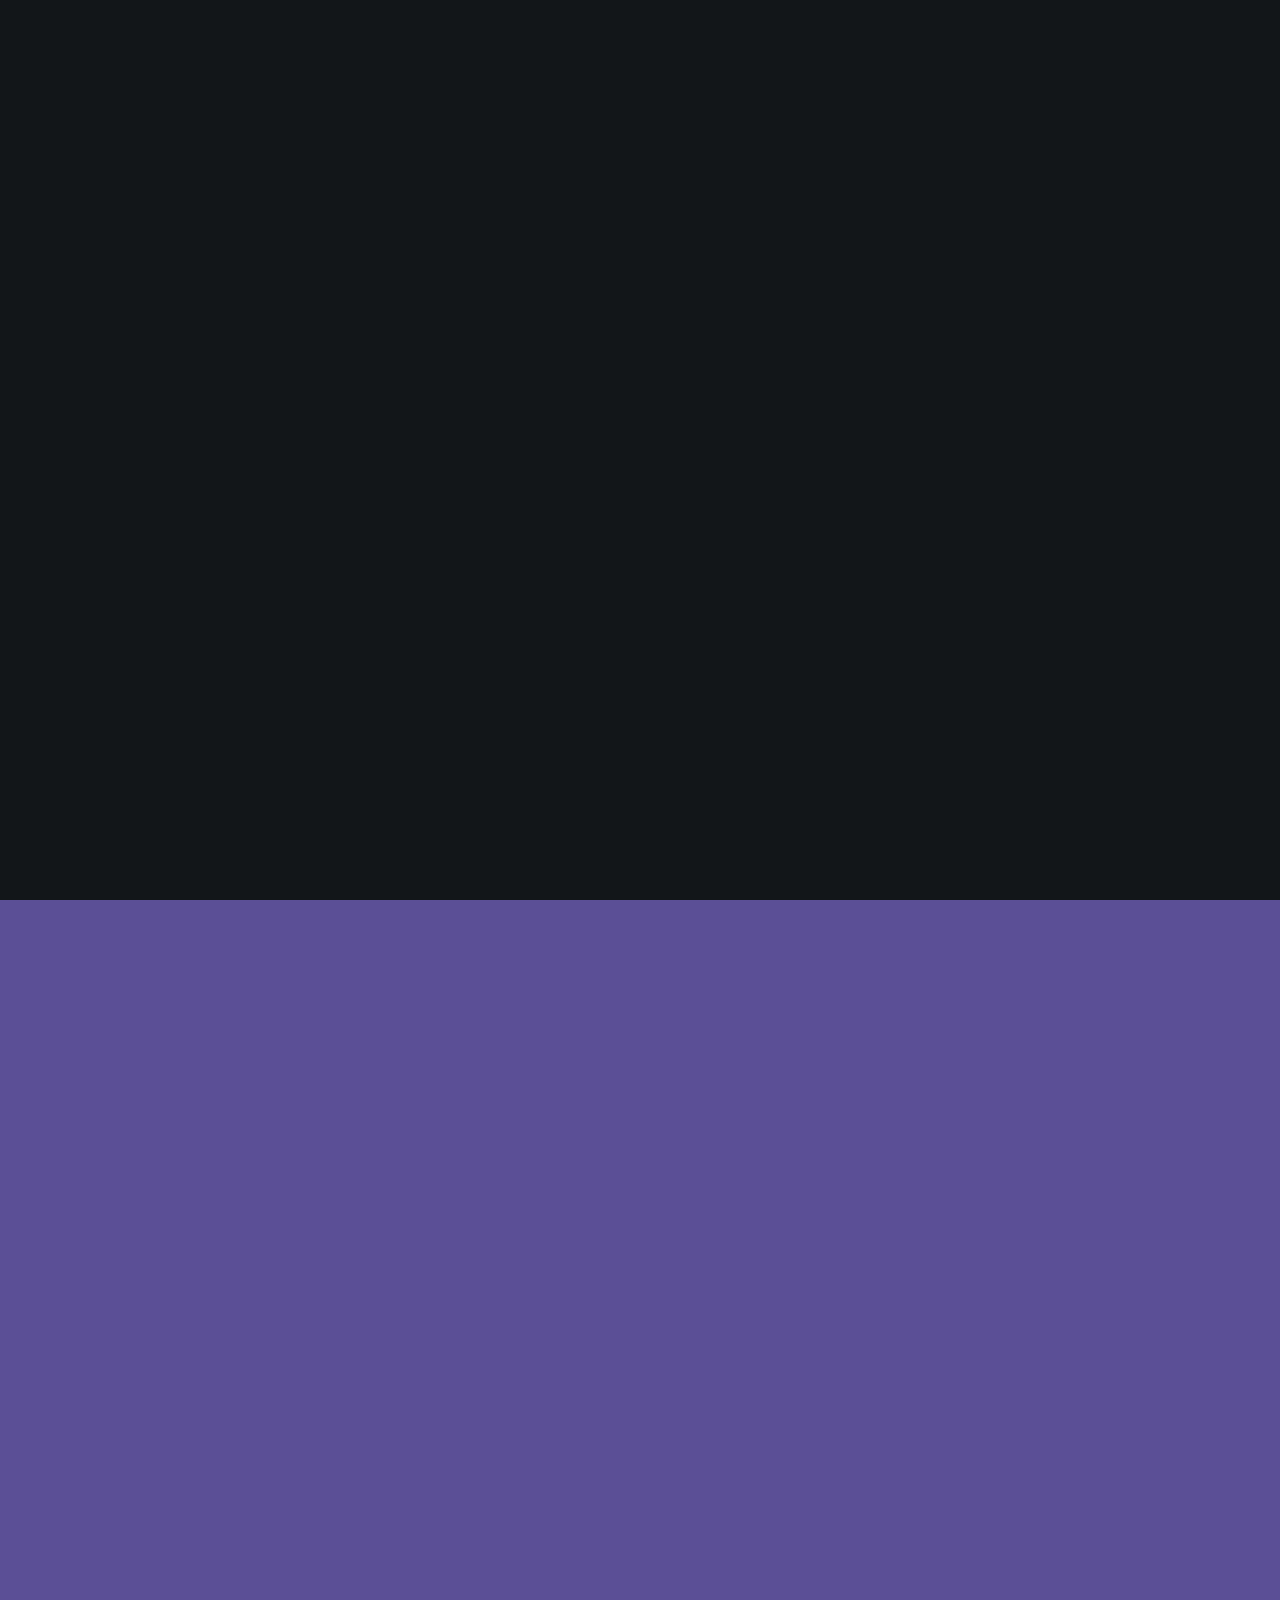
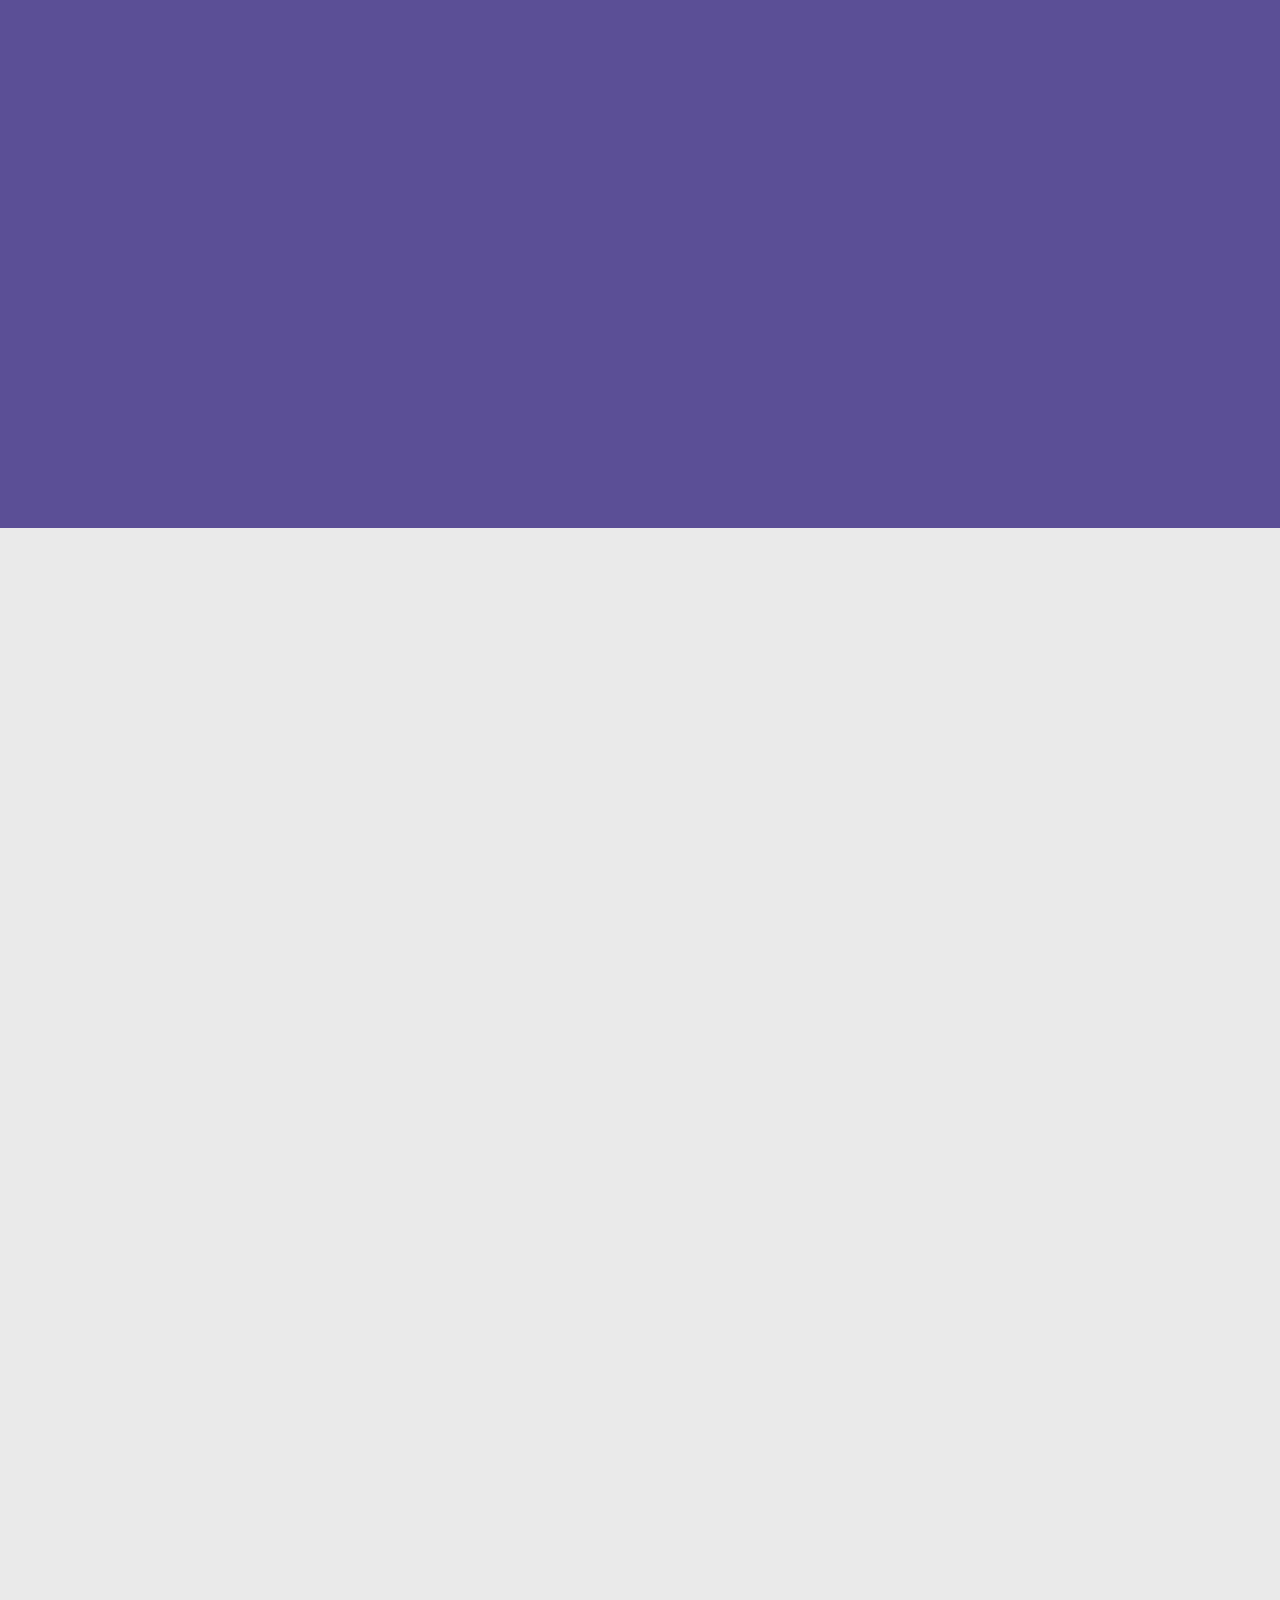
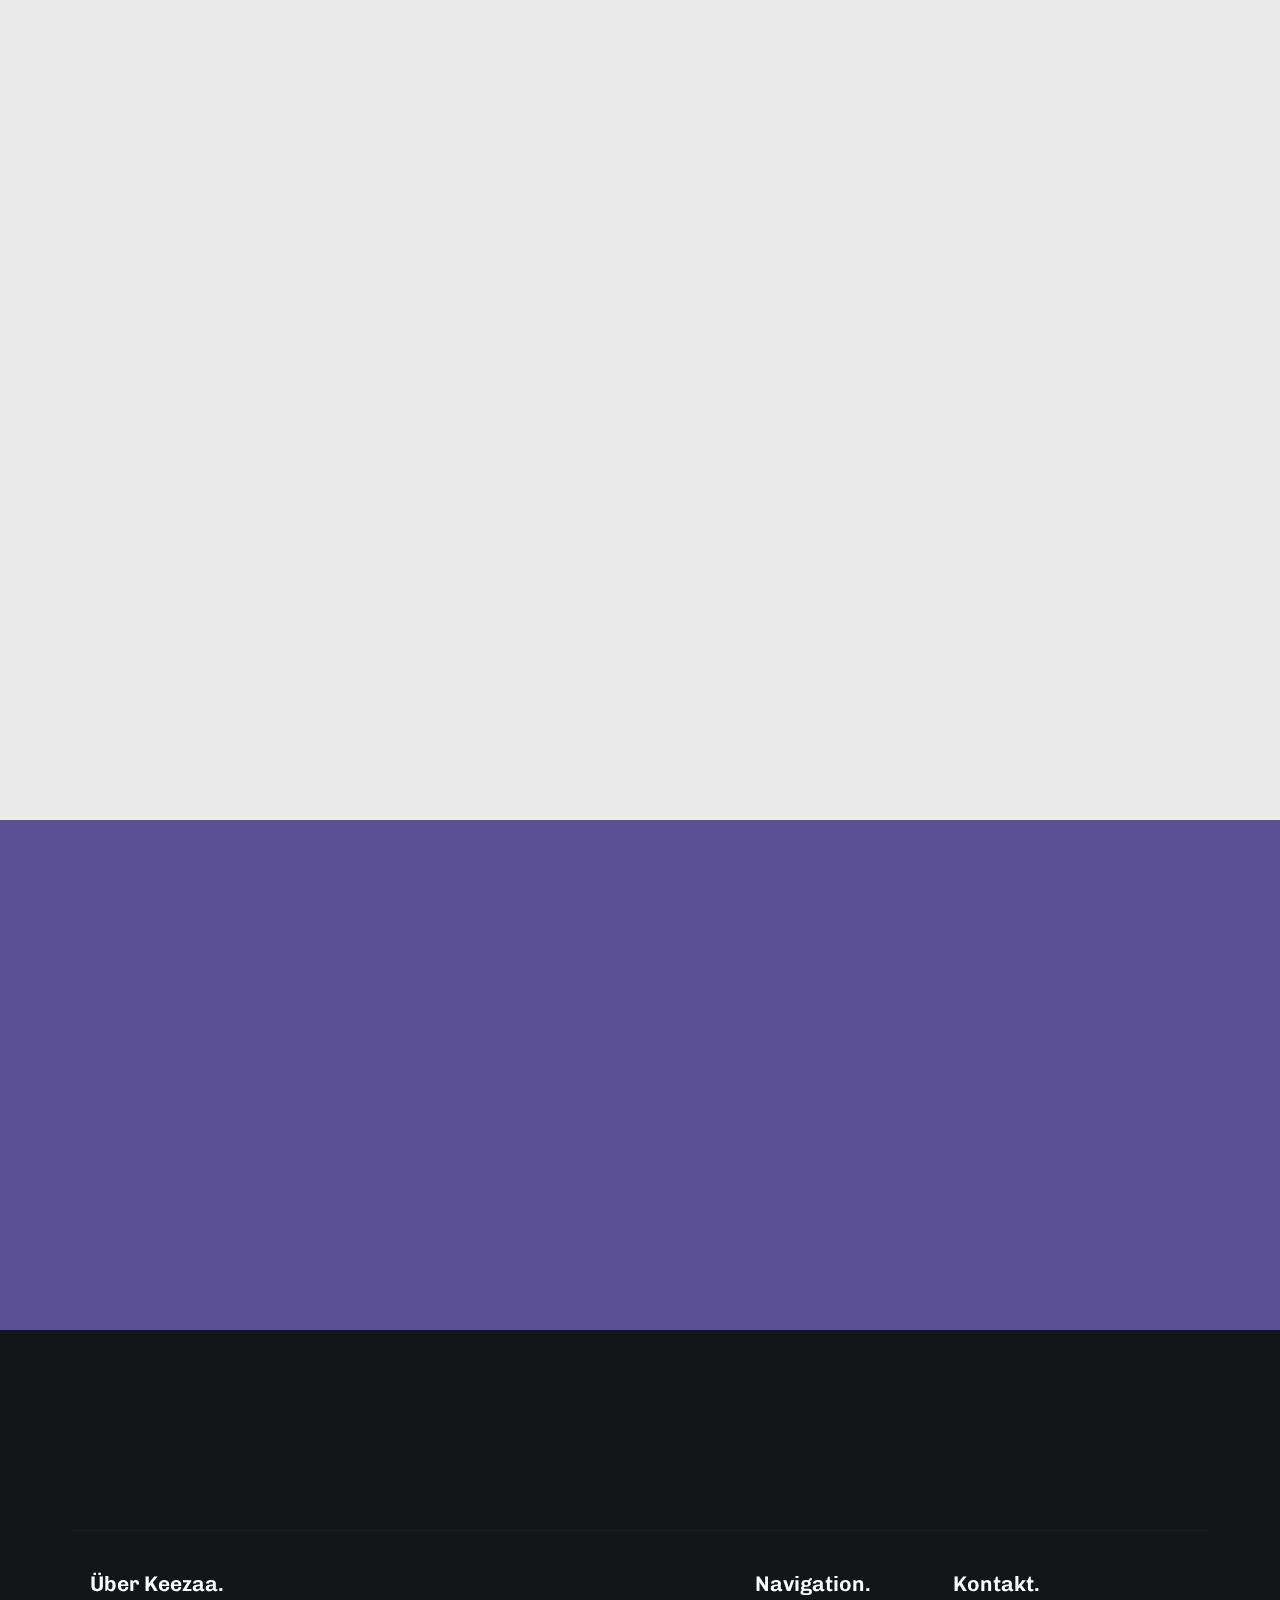
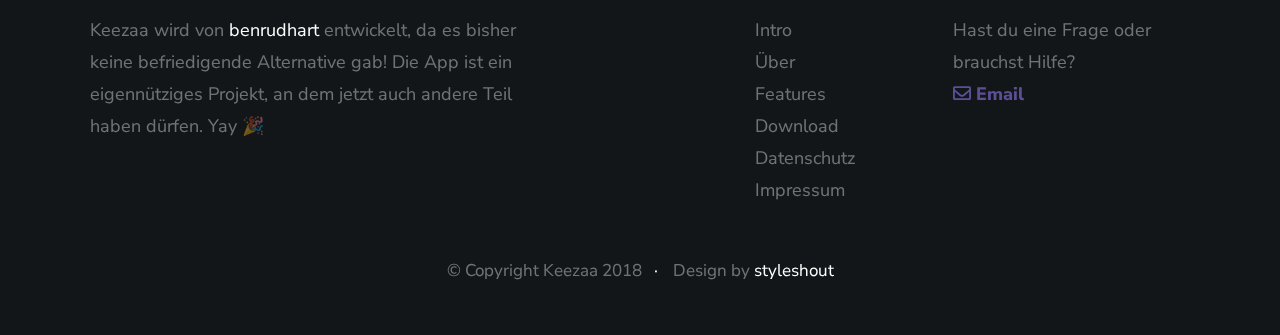
<file: index.html>
<!DOCTYPE html>
<html class="no-js" lang="en">
<head>

    <!--- basic page needs
    ================================================== -->
    <meta charset="utf-8">
    <title>Keezaa | Tracking App für Kieser Training</title>
    <meta name="description" content="Kieser-Training Tracking App für Apple Watch und iPhone">
    <meta name="author" content="Keezaa">

    <!-- mobile specific metas
    ================================================== -->
    <meta name="viewport" content="width=device-width, initial-scale=1">

    <!-- CSS
    ================================================== -->
    <link rel="stylesheet" href="css/base.css">
    <link rel="stylesheet" href="css/vendor.css">
    <link rel="stylesheet" href="css/main.css">

    <!-- script
    ================================================== -->
    <script src="js/modernizr.js"></script>
    <script src="js/pace.min.js"></script>

    <!-- favicons
    ================================================== -->
    <link rel="shortcut icon" href="favicon.ico" type="image/x-icon">
    <link rel="icon" href="favicon.ico" type="image/x-icon">

    <meta name="apple-itunes-app" content="app-id=1337707625">
    <meta name="google-site-verification" content="o5siRVDEeY2vHWWpg-SIr99vsg3jDGejI1SS-tUXntk" />

</head>

<body id="top">

    <!-- preloader
    ================================================== -->
    <div id="preloader">
        <div id="loader" class="dots-jump">
            <div></div>
            <div></div>
            <div></div>
        </div>
    </div>


    <!-- header 
    ================================================== -->
    <header class="s-header">

        <div class="row">
            <div class="header-logo">
                <a class="site-logo" href="index.html">
                    <img src="images/logo.svg" alt="Homepage">
                </a>
            </div>
    
            <nav class="header-nav-wrap">
                <ul class="header-main-nav">
                    <li class="current"><a class="smoothscroll" href="#home" title="intro">Intro</a></li>
                    <li><a class="smoothscroll" href="#about" title="about">Über</a></li>
                    <li><a class="smoothscroll" href="#features" title="features">Features</a></li>
                    <li><a class="smoothscroll" href="#download" title="download">Download</a></li>	
                </ul>
    
                <div class="header-cta">
                    <a href="#download" class="btn btn--primary header-cta__btn smoothscroll">Get The App</a>
                </div>
            </nav> <!-- end header-nav-wrap -->
    
            <a class="header-menu-toggle" href="#"><span>Menu</span></a>
        </div>

    </header> <!-- end header -->


    <!-- home
    ================================================== -->
    <section id="home" class="s-home target-section" data-parallax="scroll" data-image-src="images/hero-bg.jpg" data-natural-width=3000 data-natural-height=2000 data-position-y=center>

        <div class="shadow-overlay"></div>

        <div class="home-content">

            <div class="row home-content__main">

                <div class="home-content__left">
                    <h1>
                    Keezaa<br> Tracking App für Kieser-Training®
                    </h1>
    
                    <h3>
                    Keezaa ist eine intuitive und simple Tracking App, speziell entwickelt für ein Training bei Kieser® und Exersuisse®.<br>
                    Exklusiv für die Apple Watch.
                    </h3>
    
                    <div class="home-content__btn-wrap">
                        <a href="#download" class="btn btn--primary home-content__btn smoothscroll">
                            Get The App
                        </a>
                    </div>
                </div> <!-- end home-content__left-->

                <div class="home-content__right">
                    <img src="images/hero.png">
                </div> <!-- end home-content__right -->

            </div> <!-- end home-content__main -->

        </div> <!-- end home-content -->

        <a href="#about" class="home-scroll smoothscroll">
            <span class="home-scroll__text">Scroll</span>
            <span class="home-scroll__icon"></span>
        </a> 

    </section> <!-- end s-home -->


    <!-- about
    ================================================== -->
    <section id="about" class="s-about target-section">

        <div class="row section-header has-bottom-sep" data-aos="fade-up">
            <div class="col-full">
                <h1 class="display-1">
                    Der perfekte Begleiter für dein Kieser Training®
                </h1>
                <p class="lead">
                    Spar dir Klemmbrett und händisches Tracking. <br> Mit Keezaa kommt dein Kieser Training im Heute an!
                </p>
            </div>
        </div> <!-- end section-header -->

        <div class="row wide about-desc" data-aos="fade-up">

            <div class="col-full slick-slider about-desc__slider">

                <div class="about-desc__slide">
                    <h3 class="item-title">Ende der Plansuche</h3>

                    <p>
                    Spar dir das Stöbern nach deinem Plan - du hast ihn jetzt immer dabei: an deinem Handgelenk!<br>
                    Mal schnell in einem anderen Studio trainieren? Plan via Fax anfordern ist Geschichte...
                    </p>
                </div>  <!-- end about-desc__slide -->

                <div class="about-desc__slide">
                    <h3 class="item-title">Uhr in Sichtweite</h3>

                    <p>
                    Verrenken, für den Blick auf die nächste Uhr? Warten auf die richtige Startsekunde?<br>
                    Pustekuchen!<br>
                    Ab jetzt gehts los, wann du soweit bist: An deinem Handgelenk!
                    </p>
                </div>  <!-- end about-desc__slide -->

                <div class="about-desc__slide">
                    <h3 class="item-title">Stoppuhr 2.0</h3>

                    <p>
                    Mal wieder so hart trainiert, dass du die Anfangszeit vergessen hast? Keine Ahnung, wie viele Sekunden du trainiert hast? Das übernimmt ab jetzt die App für dich - und die verrechnet sich auch nicht.
                    </p>
                </div>  <!-- end about-desc__slide -->


                <div class="about-desc__slide">
                    <h3 class="item-title">Gewichtsanpassung</h3>

                    <p>
                    Wieviel sind noch mal 5% von 164 Pfund? Keine Lust mehr, das neue Gewicht auszurechnen? <br>
                    Das geschieht ab jetzt automatisch und ohne Kopfzerbrechen.
                    </p>
                </div>  <!-- end about-desc__slide -->

                 <div class="about-desc__slide">
                    <h3 class="item-title">Historie</h3>

                    <p>
                    Kommst du bei deinen Maschinen noch vorwärst oder ist es schon das Ende der Fahnenstange?<br>
                    Schau dir den Gewichtsverlauf ganz einfach visuell an - so siehst du auf einen Blick, wo du stehst!
                    </p>
                </div>  <!-- end about-desc__slide -->

            </div> <!-- end about-desc__slider -->
            
        </div> <!-- end about-desc -->

    </section> <!-- end s-about -->


    <!-- features
    ================================================== -->
    <section id="features" class="s-features target-section">

        <div class="row section-header has-bottom-sep" data-aos="fade-up">
            <div class="col-full">
                <h1 class="display-1">
                    Randvoll mit Features, die du lieben wirst.
                </h1>
                <p class="lead">
                    Keezaa ist speziell für ein Training mit deiner Apple Watch in einem der vielen Kieser® Studios entwickelt und optimiert. Exakte Einstellungen und Maschinen des Plans sind dabei nur der Anfang.
                </p>
            </div>
        </div> <!-- end section-header -->

        <div class="row features block-1-3 block-m-1-2">

            <div class="col-block item-feature" data-aos="fade-up">
                <div class="item-feature__icon">
                    <i class="icon-notes"></i>
                </div>
                <div class="item-feature__text">
                    <h3 class="item-title">Plan</h3>
                    <p>Intuitive Erstellung und Bearbeitung des Plans via Drag & Drop am iPhone. <br>
                    Auf der Watch mal eben eine Anpassungen vornehmen - bei Bedarf auch während des Trainings!
                    </p>
                </div>
            </div>

            <div class="col-block item-feature" data-aos="fade-up">
                <div class="item-feature__icon">
                    <i class="icon-bar-chart"></i>
                </div>
                <div class="item-feature__text">
                    <h3 class="item-title">Historie</h3>
                    <p>Alle Trainings mit ihren trainierten Maschinen in einer Liste. Gewichtsverlauf der Maschinen kann in einem Graph analysiert werden.
                    </p>
                </div>
            </div>
    
            <div class="col-block item-feature" data-aos="fade-up">
                <div class="item-feature__icon">
                    <i class="icon-heart"></i>
                </div>
                <div class="item-feature__text">
                    <h3 class="item-title">Health Integration</h3>
                    <p>Zeigt die Herzfrequenz während des Trainings. Dauer & Kalorien der Trainings findest du auch in der Apple-Trainings App. Natürlich trägt ein Keezaa Training auch zum Schließen deiner Ringe bei!
                    </p>
                </div>
            </div>

            <div class="col-block item-feature" data-aos="fade-up">
                <div class="item-feature__icon">
                    <i class="icon-update"></i>
                </div>  
                <div class="item-feature__text">
                    <h3 class="item-title">Stoppuhr</h3>
                    <p>Die nächste Uhr ist jetzt immer in Reichweite - an deinem Handgelenk! Sie sieht nicht nur gut aus, sondern stoppt die Zeit ganz alleine für dich. Und sie startet, wenn du es willst.
                    </p>
                </div>
            </div>

            <div class="col-block item-feature" data-aos="fade-up">
                <div class="item-feature__icon">
                    <i class="icon-wand"></i>
                </div>
                <div class="item-feature__text">
                    <h3 class="item-title">Gewichtsanpassung</h3>
                    <p>Automatische Gewichtsanpassung bei Erreichen der Mindestdauer. Natürlich ist eine manuelle Einstellung des Gewichts immer möglich.
                    </p>
                </div>
            </div>

              <div class="col-block item-feature" data-aos="fade-up">
                <div class="item-feature__icon">
                    <i class="icon-shield"></i>
                </div>
                <div class="item-feature__text">
                    <h3 class="item-title">Zweiplan Modus</h3>
                    <p>Es können zwei separate Pläne gleichzeit verwaltet und abwechselnd trainiert werden.
                    </p>
                </div>
            </div>

            <div class="col-block item-feature" data-aos="fade-up">
                <div class="item-feature__icon">
                    <i class="icon-thunderbolt"></i>
                </div>
                <div class="item-feature__text">
                    <h3 class="item-title">Vollwertige Watch App</h3>
                    <p>Der Plan und sämtliche Einstellungen der Maschinen können auf der Watch bearbeitet werden. Während des Trainings kann auch schnell die Historie einer Maschine analysiert werden.
                    </p>
                </div>
            </div>

            <div class="col-block item-feature" data-aos="fade-up">
                <div class="item-feature__icon">
                    <i class="icon-user-add"></i>
                </div>
                <div class="item-feature__text">
                    <h3 class="item-title">Personal Trainer</h3>
                    <p>Gibt haptisches und akustisches Feedback. Hilfreich, um das Tempo (4-2-4-2) an den Maschinen zu halten, sowie beim Erreichen der Zielzeit (90/ 120s).
                    </p>
                </div>
            </div>

        </div> <!-- end features -->

    </section> <!-- end s-features -->


    <!-- download
    ================================================== -->
    <section id="download" class="s-download target-section">

        <div class="row section-header align-center" data-aos="fade-up">
            <div class="col-full">
                <h1 class="display-1">
                    Gleich kostenlos testen!
                </h1>
                <p class="lead">
                    Lade die App kostenlos im App Store und probiere sie gleich aus. Voraussetzungen sind ein iPhone mit iOS 11 oder neuer und eine Apple Watch mit watchOS 4 oder neuer.
                </p>
            </div>
        </div> <!-- end section-header -->

        <div class="row">
            <div class="col-full text-center">
                <ul class="download-badges" data-aos="fade-up">
                    <li><a href="https://itunes.apple.com/de/app/keezaa/id1337707625?mt=8" style="display:inline-block;overflow:hidden;background:url(https://linkmaker.itunes.apple.com/de-de/badge-lrg.svg?releaseDate=2018-06-14&kind=iossoftware&bubble=ios_apps) no-repeat;width:135px;height:40px;"></a></li>
                </ul>
            </div> 
        </div>


    </section> <!-- end s-download -->


    <!-- footer
    ================================================== -->
    <footer class="s-footer footer">

        <div class="row footer__bottom">

            <div class="footer__about col-five tab-full left">

                <h4>Über Keezaa.</h4>

                <p>
                Keezaa wird von <a href="https://benrudhart.com"> benrudhart</a> entwickelt, da es bisher keine befriedigende Alternative gab! Die App ist ein eigennütziges Projekt, an dem jetzt auch andere Teil haben dürfen. Yay 🎉
                </p>
            </div>

            <div class="col-five md-seven tab-full right end">
                <div class="row">

                    <div class="footer__site-links col-five mob-full">
                        <h4>Navigation.</h4>

                        <ul class="footer__site-links">
                            <li><a href="#home" class="smoothscroll">Intro</a></li>
                            <li><a href="#about" class="smoothscroll">Über</a></li>
                            <li><a href="#features" class="smoothscroll">Features</a></li>
                            <li><a href="#download" class="smoothscroll">Download</a></li>
                            <li><a href="privacy.html">Datenschutz</a></li>
                            <li><a href="imprint.html">Impressum</a></li>
                        </ul>
                    </div>

                    <div class="footer__contact col-seven mob-full">
                        <h4>Kontakt.</h4>
                        Hast du eine Frage oder brauchst Hilfe?<br>
                        <a href="mailto:info@keezaa.app" class="footer__mail-link"><i class="far fa-envelope"></i> Email</a>
                        </p>
                    </div>

                </div>
            </div>

            <div class="col-full ss-copyright">
                <span>&copy; Copyright Keezaa 2018</span> 
                <span>Design by <a href="https://www.styleshout.com/">styleshout</a></span>
            </div>

        </div> <!-- end footer__bottom -->

        <div class="go-top">
            <a class="smoothscroll" title="Back to Top" href="#top"></a>
        </div>

    </footer> <!-- end s-footer -->


    <!-- Java Script
    ================================================== -->
    <script src="js/jquery-3.2.1.min.js"></script>
    <script src="js/plugins.js"></script>
    <script src="js/main.js"></script>

</body>
</file>
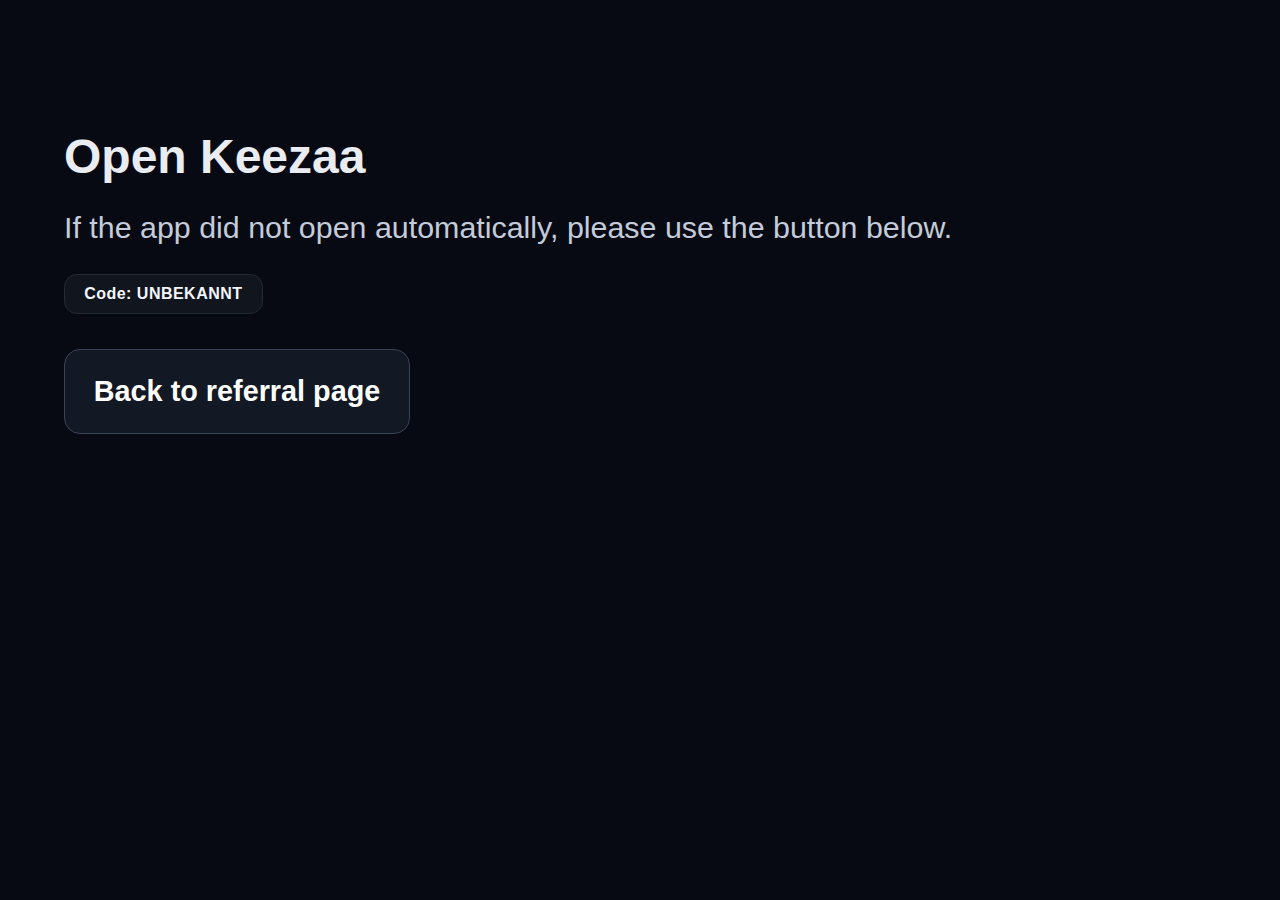
<file: claim-code/index.html>
<!DOCTYPE html>
<html lang="de">
<head>
    <meta charset="utf-8">
    <meta name="viewport" content="width=device-width, initial-scale=1">
    <title>Code einlösen | Keezaa</title>
    <meta name="description" content="Einlöse-Link für Keezaa">
    <link rel="shortcut icon" href="../favicon.ico" type="image/x-icon">
    <link rel="icon" href="../favicon.ico" type="image/x-icon">
    <style>
        body {
            margin: 0;
            font-family: -apple-system, BlinkMacSystemFont, "Segoe UI", Roboto, Arial, sans-serif;
            background: #070a12;
            color: #e9edf2;
        }

        .wrap {
            max-width: 72rem;
            margin: 0 auto;
            padding: 8rem 2.2rem 4rem;
        }

        h1 {
            margin: 0 0 1.2rem;
            font-size: 3rem;
            line-height: 1.2;
        }

        p {
            margin: 0 0 1.6rem;
            color: #c4ccdb;
            font-size: 1.9rem;
            line-height: 1.45;
        }

        .code {
            display: inline-block;
            margin-bottom: 2.2rem;
            padding: 0.6rem 1.2rem;
            border-radius: 0.8rem;
            border: 1px solid #242a36;
            background: #11151d;
            color: #f3f6fb;
            font-weight: 700;
            letter-spacing: 0.03em;
        }

        .actions {
            display: flex;
            gap: 1.2rem;
            flex-wrap: wrap;
        }

        .btn {
            display: inline-flex;
            align-items: center;
            justify-content: center;
            min-height: 5.2rem;
            border-radius: 1rem;
            border: 1px solid #394257;
            background: #121824;
            color: #ffffff;
            text-decoration: none;
            padding: 0 1.8rem;
            font-size: 1.8rem;
            font-weight: 600;
        }

        @media (max-width: 600px) {
            .wrap {
                padding-top: 6rem;
            }

            .actions {
                display: block;
            }

            .btn {
                width: 100%;
            }

            .btn {
                margin-top: 1rem;
            }
        }
    </style>
</head>
<body>
    <main class="wrap">
        <h1 id="claim-page-title">Keezaa öffnen</h1>
        <p id="claim-page-subtitle">Falls sich die App nicht automatisch geöffnet hat, nutze bitte den Button unten.</p>
        <div class="code"><span id="claim-code-label">Code:</span> <span id="code-value">UNBEKANNT</span></div>

        <div class="actions">
            <a class="btn" id="back-to-referral" href="../referral.html">Zurück zur Empfehlungsseite</a>
        </div>
    </main>

    <script src="../js/i18n.js"></script>
    <script src="../js/claim-code.js"></script>
</body>
</html>
</file>
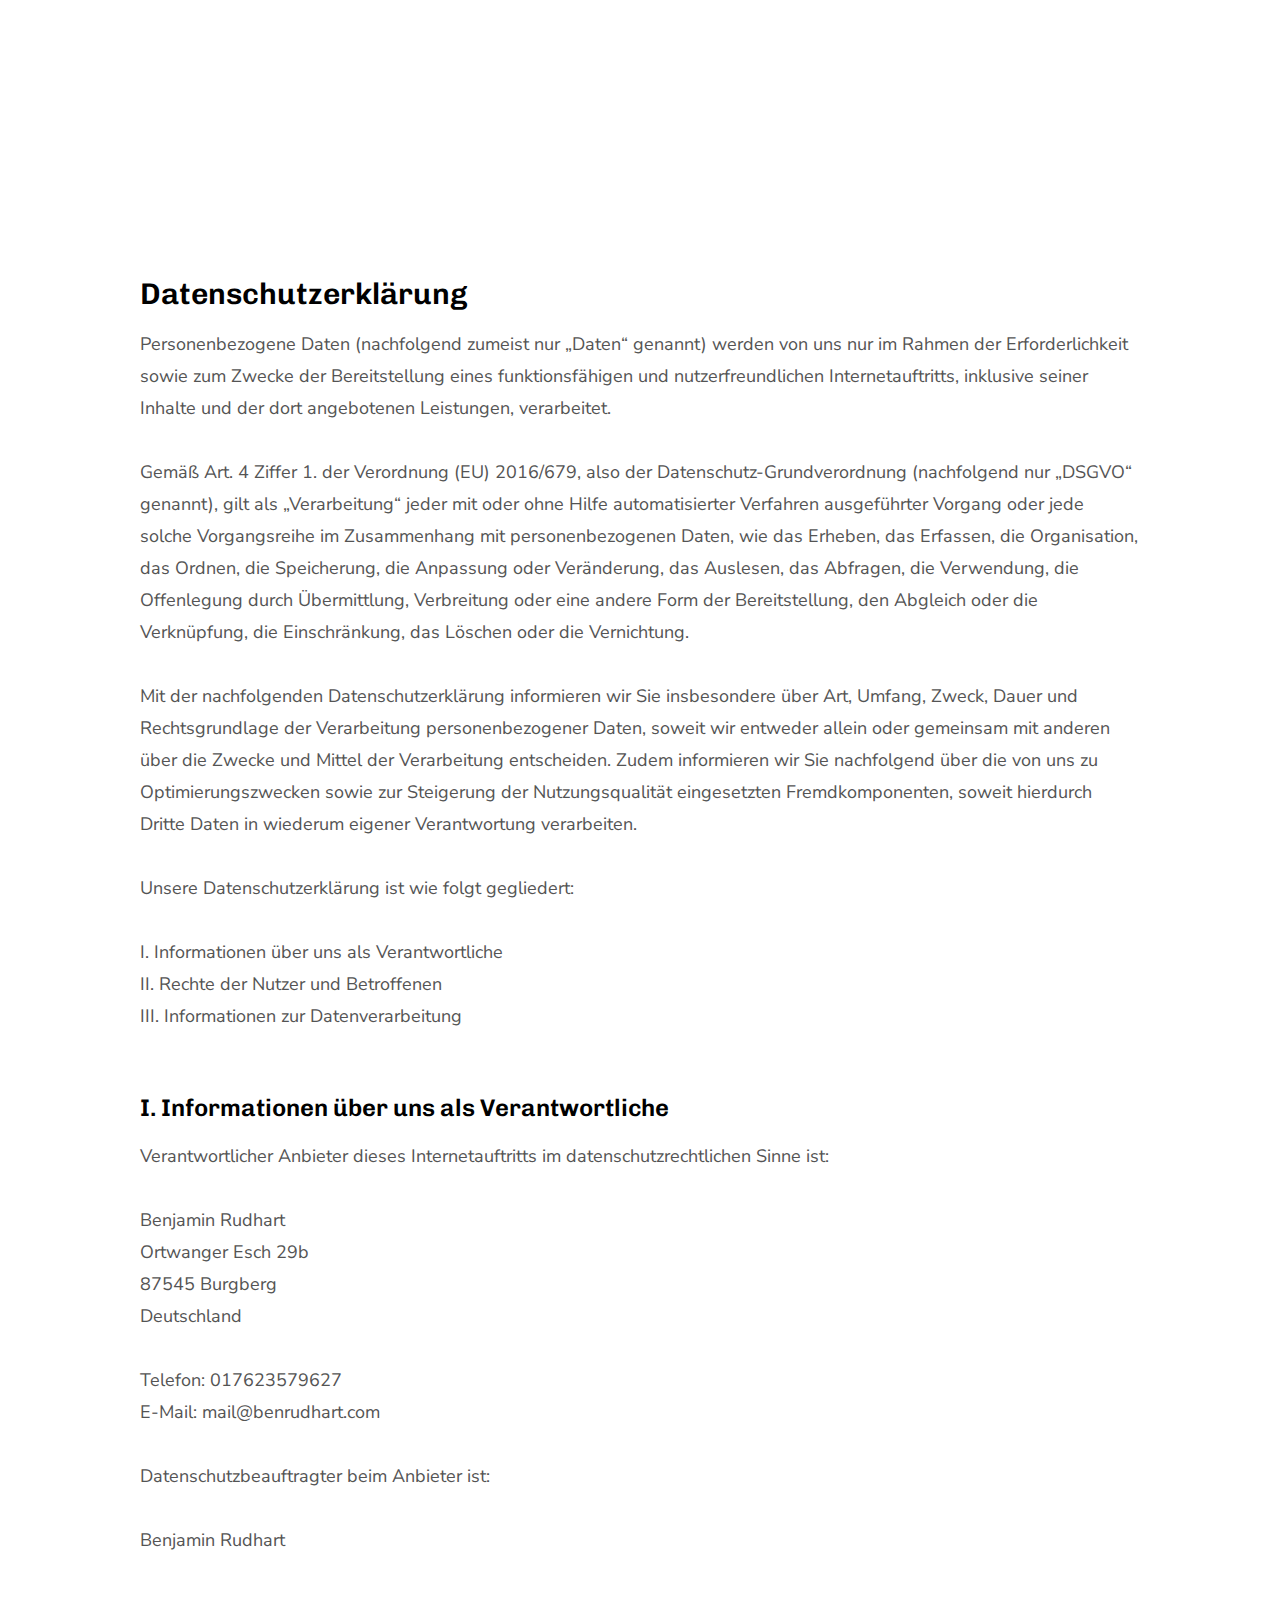
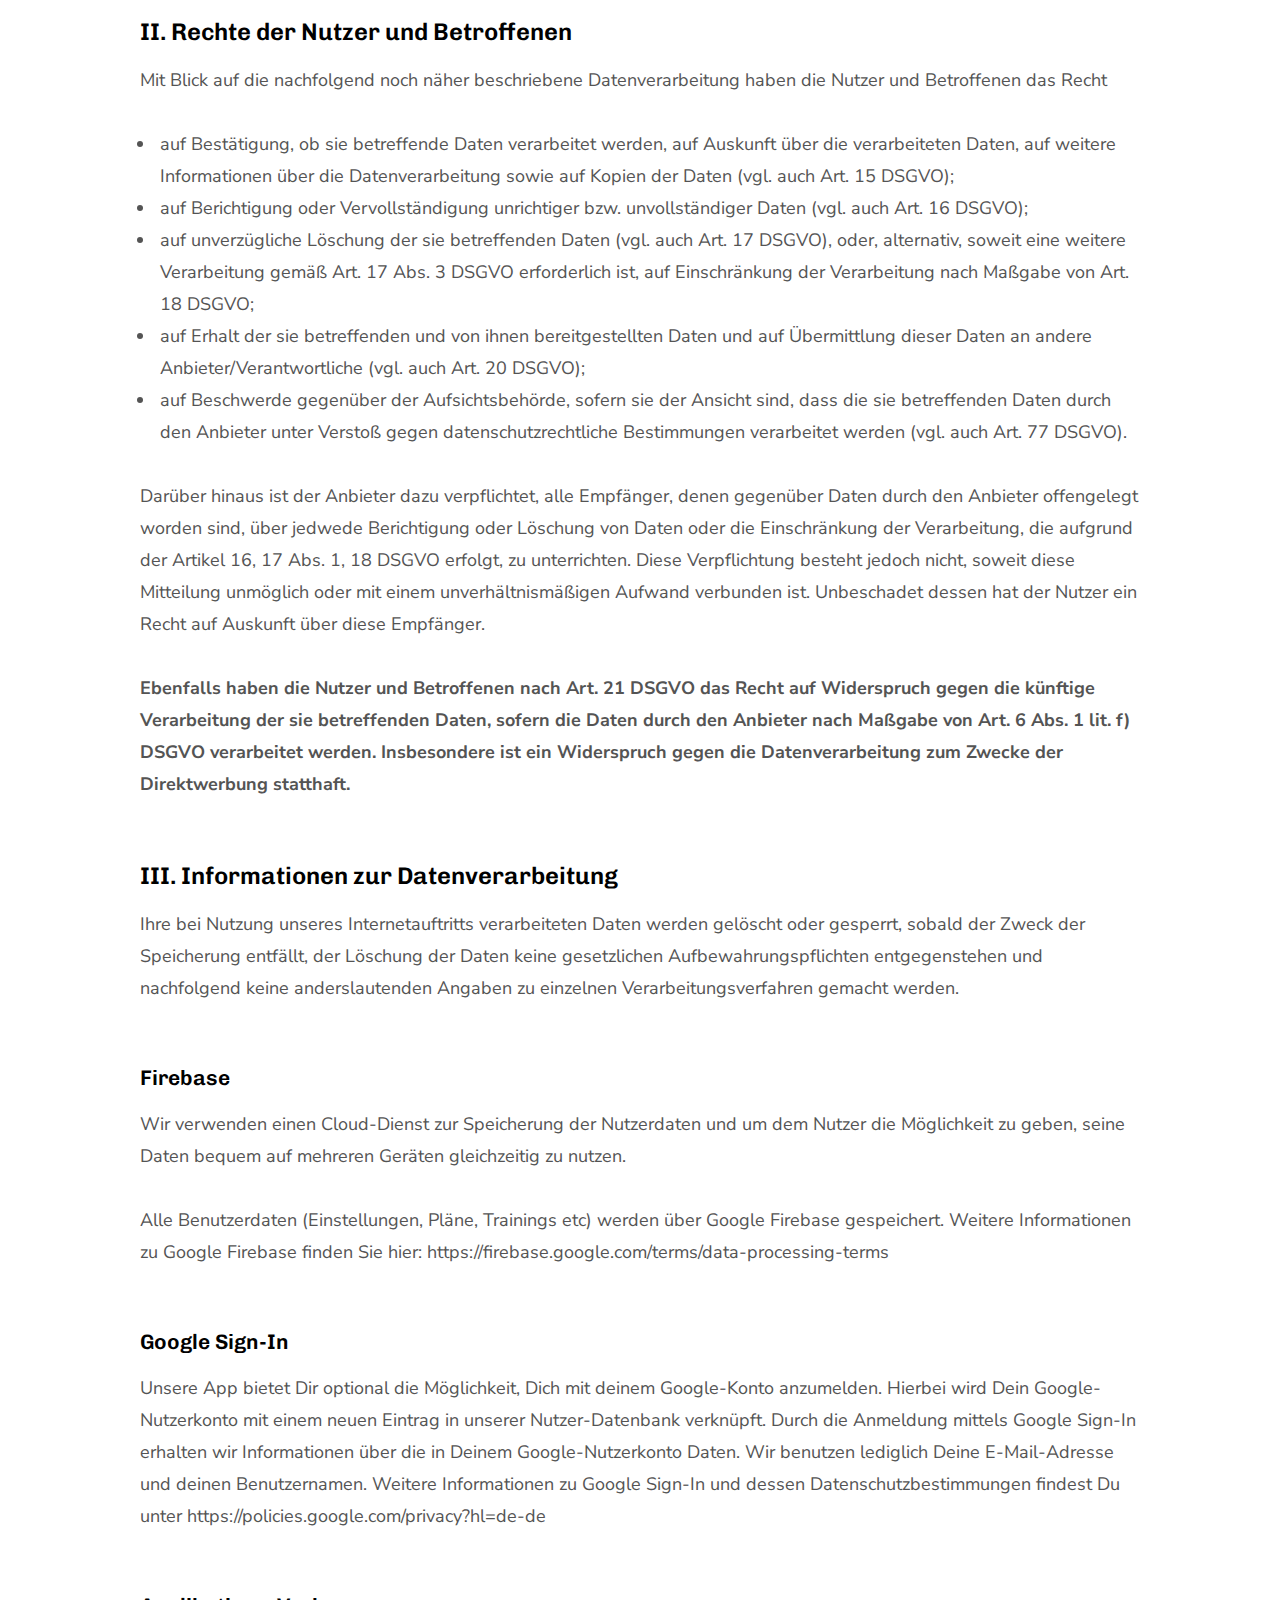
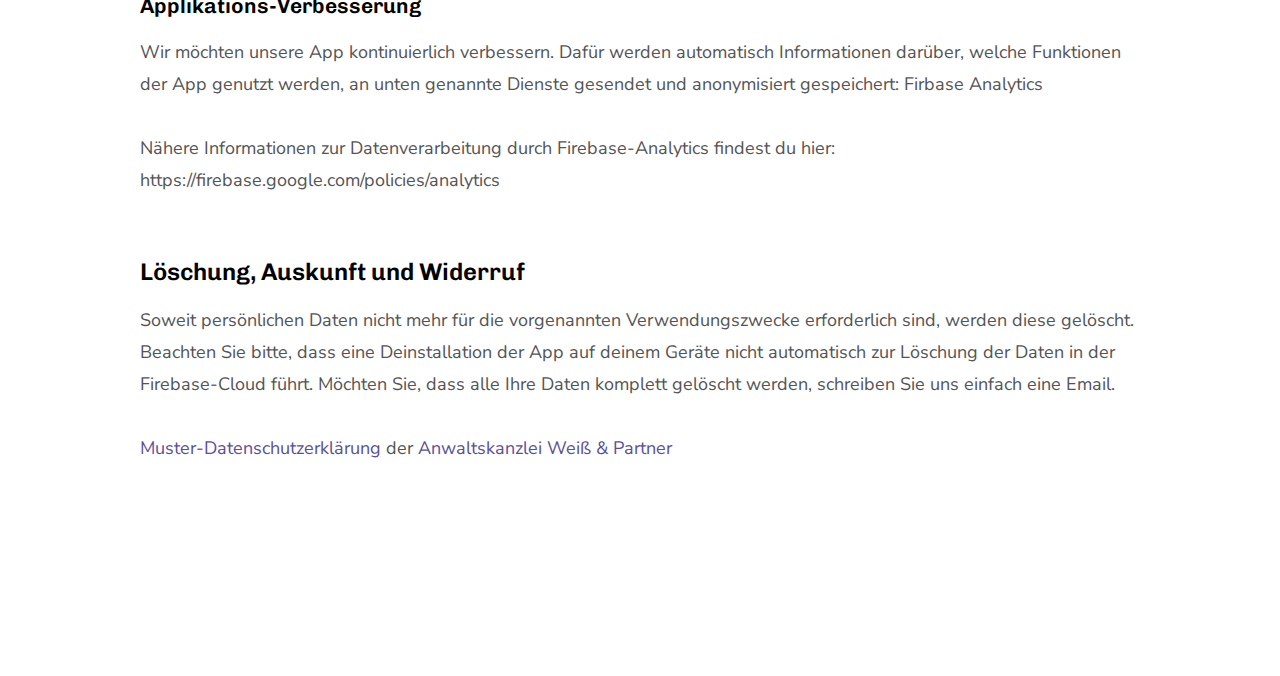
<file: appPrivacy.html>
<!DOCTYPE html>
<html class="no-js" lang="en">
<head>

    <!--- basic page needs
    ================================================== -->
    <meta charset="utf-8">
    <title>Datenschutz | Keezaa</title>
    <meta name="description" content="">
    <meta name="author" content="">

    <!-- mobile specific metas
    ================================================== -->
    <meta name="viewport" content="width=device-width, initial-scale=1">

    <!-- CSS
    ================================================== -->
    <link rel="stylesheet" href="css/base.css">
    <link rel="stylesheet" href="css/vendor.css">
    <link rel="stylesheet" href="css/main.css">

    <style type="text/css" media="screen">
        .s-styles { 
            background-color: #ffffff;
            padding-top: 21.6rem;
            padding-bottom: 14.8rem;
        }
    </style>

    <!-- script
    ================================================== -->
    <script src="js/modernizr.js"></script>
    <script src="js/pace.min.js"></script>

    <!-- favicons
    ================================================== -->
    <link rel="shortcut icon" href="favicon.ico" type="image/x-icon">
    <link rel="icon" href="favicon.ico" type="image/x-icon">

</head>

<body id="top">

    <!-- header 
    ================================================== -->

    <!-- styles
    ================================================== -->
    <section id="styles" class="s-styles">
        <div class="row narrow section-intro add-bottom">

          
            <h2>Datenschutzerklärung</h2>
            <p>Personenbezogene Daten (nachfolgend zumeist nur „Daten“ genannt) werden von uns nur im Rahmen der Erforderlichkeit sowie zum Zwecke der Bereitstellung eines funktionsfähigen und nutzerfreundlichen Internetauftritts, inklusive seiner Inhalte und der dort angebotenen Leistungen, verarbeitet.</p>
            <p>Gemäß Art. 4 Ziffer 1. der Verordnung (EU) 2016/679, also der Datenschutz-Grundverordnung (nachfolgend nur „DSGVO“ genannt), gilt als „Verarbeitung“ jeder mit oder ohne Hilfe automatisierter Verfahren ausgeführter Vorgang oder jede solche Vorgangsreihe im Zusammenhang mit personenbezogenen Daten, wie das Erheben, das Erfassen, die Organisation, das Ordnen, die Speicherung, die Anpassung oder Veränderung, das Auslesen, das Abfragen, die Verwendung, die Offenlegung durch Übermittlung, Verbreitung oder eine andere Form der Bereitstellung, den Abgleich oder die Verknüpfung, die Einschränkung, das Löschen oder die Vernichtung.</p>
            <p>Mit der nachfolgenden Datenschutzerklärung informieren wir Sie insbesondere über Art, Umfang, Zweck, Dauer und Rechtsgrundlage der Verarbeitung personenbezogener Daten, soweit wir entweder allein oder gemeinsam mit anderen über die Zwecke und Mittel der Verarbeitung entscheiden. Zudem informieren wir Sie nachfolgend über die von uns zu Optimierungszwecken sowie zur Steigerung der Nutzungsqualität eingesetzten Fremdkomponenten, soweit hierdurch Dritte Daten in wiederum eigener Verantwortung verarbeiten.</p>
            <p>Unsere Datenschutzerklärung ist wie folgt gegliedert:</p>
            <p>I. Informationen über uns als Verantwortliche<br>II. Rechte der Nutzer und Betroffenen<br>III. Informationen zur Datenverarbeitung</p>
            <h3>I. Informationen über uns als Verantwortliche</h3>
            <p>Verantwortlicher Anbieter dieses Internetauftritts im datenschutzrechtlichen Sinne ist:</p>
            <p><span">Benjamin Rudhart<br>Ortwanger Esch 29b<br>87545 Burgberg<br>Deutschland</span></p>
            <p><span">Telefon: 017623579627<br>E-Mail: mail@benrudhart.com</span></p>
            <p>Datenschutzbeauftragter beim Anbieter ist:</p>
            <p><span>Benjamin Rudhart</span></p>
            <h3>II. Rechte der Nutzer und Betroffenen</h3>
            <p>Mit Blick auf die nachfolgend noch näher beschriebene Datenverarbeitung haben die Nutzer und Betroffenen das Recht</p>
            <ul>
            <li>auf Bestätigung, ob sie betreffende Daten verarbeitet werden, auf Auskunft über die verarbeiteten Daten, auf weitere Informationen über die Datenverarbeitung sowie auf Kopien der Daten (vgl. auch Art. 15 DSGVO);</li>
            <li>auf Berichtigung oder Vervollständigung unrichtiger bzw. unvollständiger Daten (vgl. auch Art. 16 DSGVO);</li>
            <li>auf unverzügliche Löschung der sie betreffenden Daten (vgl. auch Art. 17 DSGVO), oder, alternativ, soweit eine weitere Verarbeitung gemäß Art. 17 Abs. 3 DSGVO erforderlich ist, auf Einschränkung der Verarbeitung nach Maßgabe von Art. 18 DSGVO;</li>
            <li>auf Erhalt der sie betreffenden und von ihnen bereitgestellten Daten und auf Übermittlung dieser Daten an andere Anbieter/Verantwortliche (vgl. auch Art. 20 DSGVO);</li>
            <li>auf Beschwerde gegenüber der Aufsichtsbehörde, sofern sie der Ansicht sind, dass die sie betreffenden Daten durch den Anbieter unter Verstoß gegen datenschutzrechtliche Bestimmungen verarbeitet werden (vgl. auch Art. 77 DSGVO).</li>
            </ul>
            <p>Darüber hinaus ist der Anbieter dazu verpflichtet, alle Empfänger, denen gegenüber Daten durch den Anbieter offengelegt worden sind, über jedwede Berichtigung oder Löschung von Daten oder die Einschränkung der Verarbeitung, die aufgrund der Artikel 16, 17 Abs. 1, 18 DSGVO erfolgt, zu unterrichten. Diese Verpflichtung besteht jedoch nicht, soweit diese Mitteilung unmöglich oder mit einem unverhältnismäßigen Aufwand verbunden ist. Unbeschadet dessen hat der Nutzer ein Recht auf Auskunft über diese Empfänger.</p>
            <p><strong>Ebenfalls haben die Nutzer und Betroffenen nach Art. 21 DSGVO das Recht auf Widerspruch gegen die künftige Verarbeitung der sie betreffenden Daten, sofern die Daten durch den Anbieter nach Maßgabe von Art. 6 Abs. 1 lit. f) DSGVO verarbeitet werden. Insbesondere ist ein Widerspruch gegen die Datenverarbeitung zum Zwecke der Direktwerbung statthaft.</strong></p>
            <h3>III. Informationen zur Datenverarbeitung</h3>
            <p>Ihre bei Nutzung unseres Internetauftritts verarbeiteten Daten werden gelöscht oder gesperrt, sobald der Zweck der Speicherung entfällt, der Löschung der Daten keine gesetzlichen Aufbewahrungspflichten entgegenstehen und nachfolgend keine anderslautenden Angaben zu einzelnen Verarbeitungsverfahren gemacht werden.</p>

            <h4>Firebase</h4>
            <p>Wir verwenden einen Cloud-Dienst zur Speicherung der Nutzerdaten und um dem Nutzer die Möglichkeit zu geben, seine Daten bequem auf mehreren Geräten gleichzeitig zu nutzen.<p>
            <p>Alle Benutzerdaten (Einstellungen, Pläne, Trainings etc) werden über Google Firebase gespeichert.
            Weitere Informationen zu Google Firebase finden Sie hier: https://firebase.google.com/terms/data-processing-terms</p>

            <h4>Google Sign-In</h4>
            <p>Unsere App bietet Dir optional die Möglichkeit, Dich mit deinem Google-Konto anzumelden. Hierbei wird Dein Google-Nutzerkonto mit einem neuen Eintrag in unserer Nutzer-Datenbank verknüpft. Durch die Anmeldung mittels Google Sign-In erhalten wir Informationen über die in Deinem Google-Nutzerkonto Daten. Wir benutzen lediglich Deine E-Mail-Adresse und deinen Benutzernamen. Weitere Informationen zu Google Sign-In und dessen Datenschutzbestimmungen findest Du unter https://policies.google.com/privacy?hl=de-de</p>


            <h4>Applikations-Verbesserung</h4>
            <p>Wir möchten unsere App kontinuierlich verbessern. Dafür werden automatisch Informationen darüber, welche Funktionen der App genutzt werden, an unten genannte Dienste gesendet und anonymisiert gespeichert: Firbase Analytics<p>
            <p>Nähere Informationen zur Datenverarbeitung durch Firebase-Analytics findest du hier: https://firebase.google.com/policies/analytics</p>

            <h3>Löschung, Auskunft und Widerruf</h3>
            <p>Soweit persönlichen Daten nicht mehr für die vorgenannten Verwendungszwecke erforderlich sind, werden diese gelöscht. Beachten Sie bitte, dass eine Deinstallation der App auf deinem Geräte nicht automatisch zur Löschung der Daten in der Firebase-Cloud führt. Möchten Sie, dass alle Ihre Daten komplett gelöscht werden, schreiben Sie uns einfach eine Email.<p>
                
            <a target="_blank" href="https://www.ratgeberrecht.eu/leistungen/muster-datenschutzerklaerung.html">Muster-Datenschutzerklärung</a> der <a target="_blank" href="https://www.ratgeberrecht.eu/">Anwaltskanzlei Weiß &amp; Partner</a></p>


        </div>

    </section> <!-- end styles -->



    <!-- Java Script
    ================================================== -->
    <script src="js/jquery-3.2.1.min.js"></script>
    <script src="js/plugins.js"></script>
    <script src="js/main.js"></script>

</body>
</file>
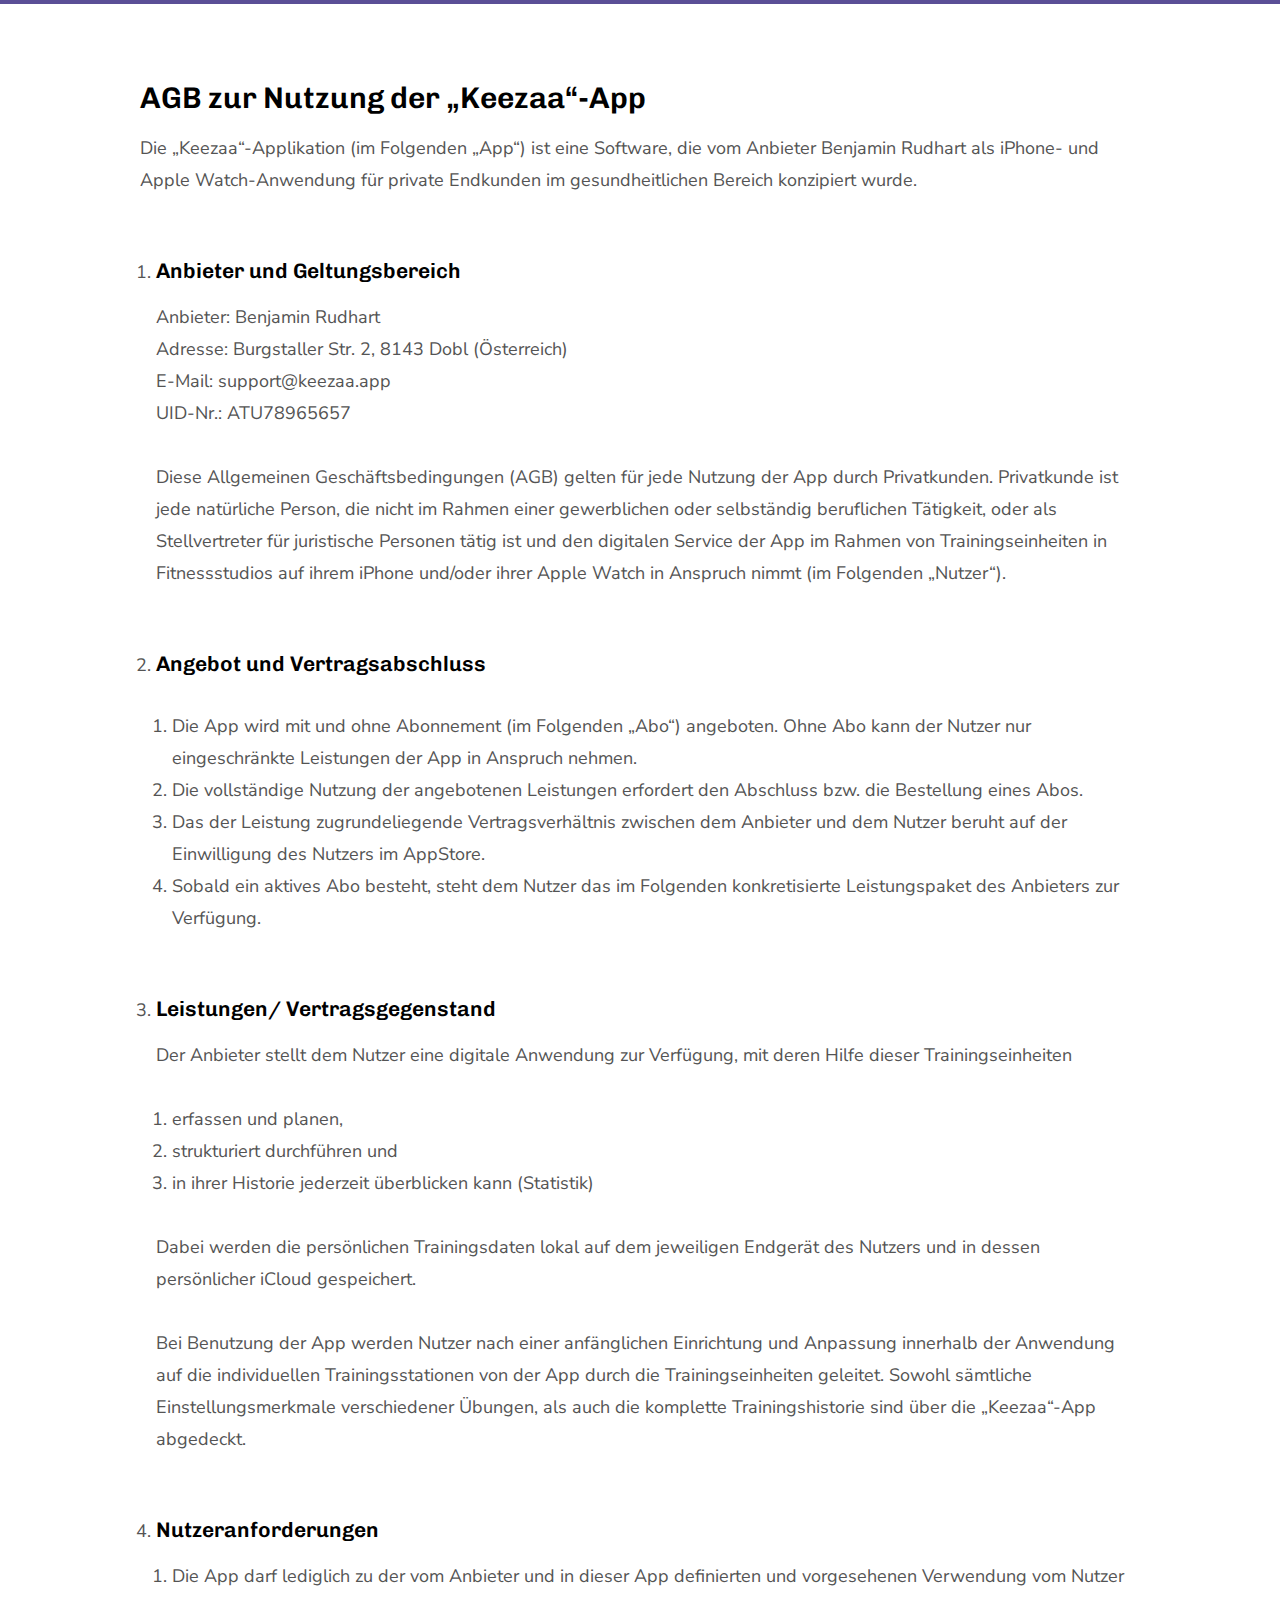
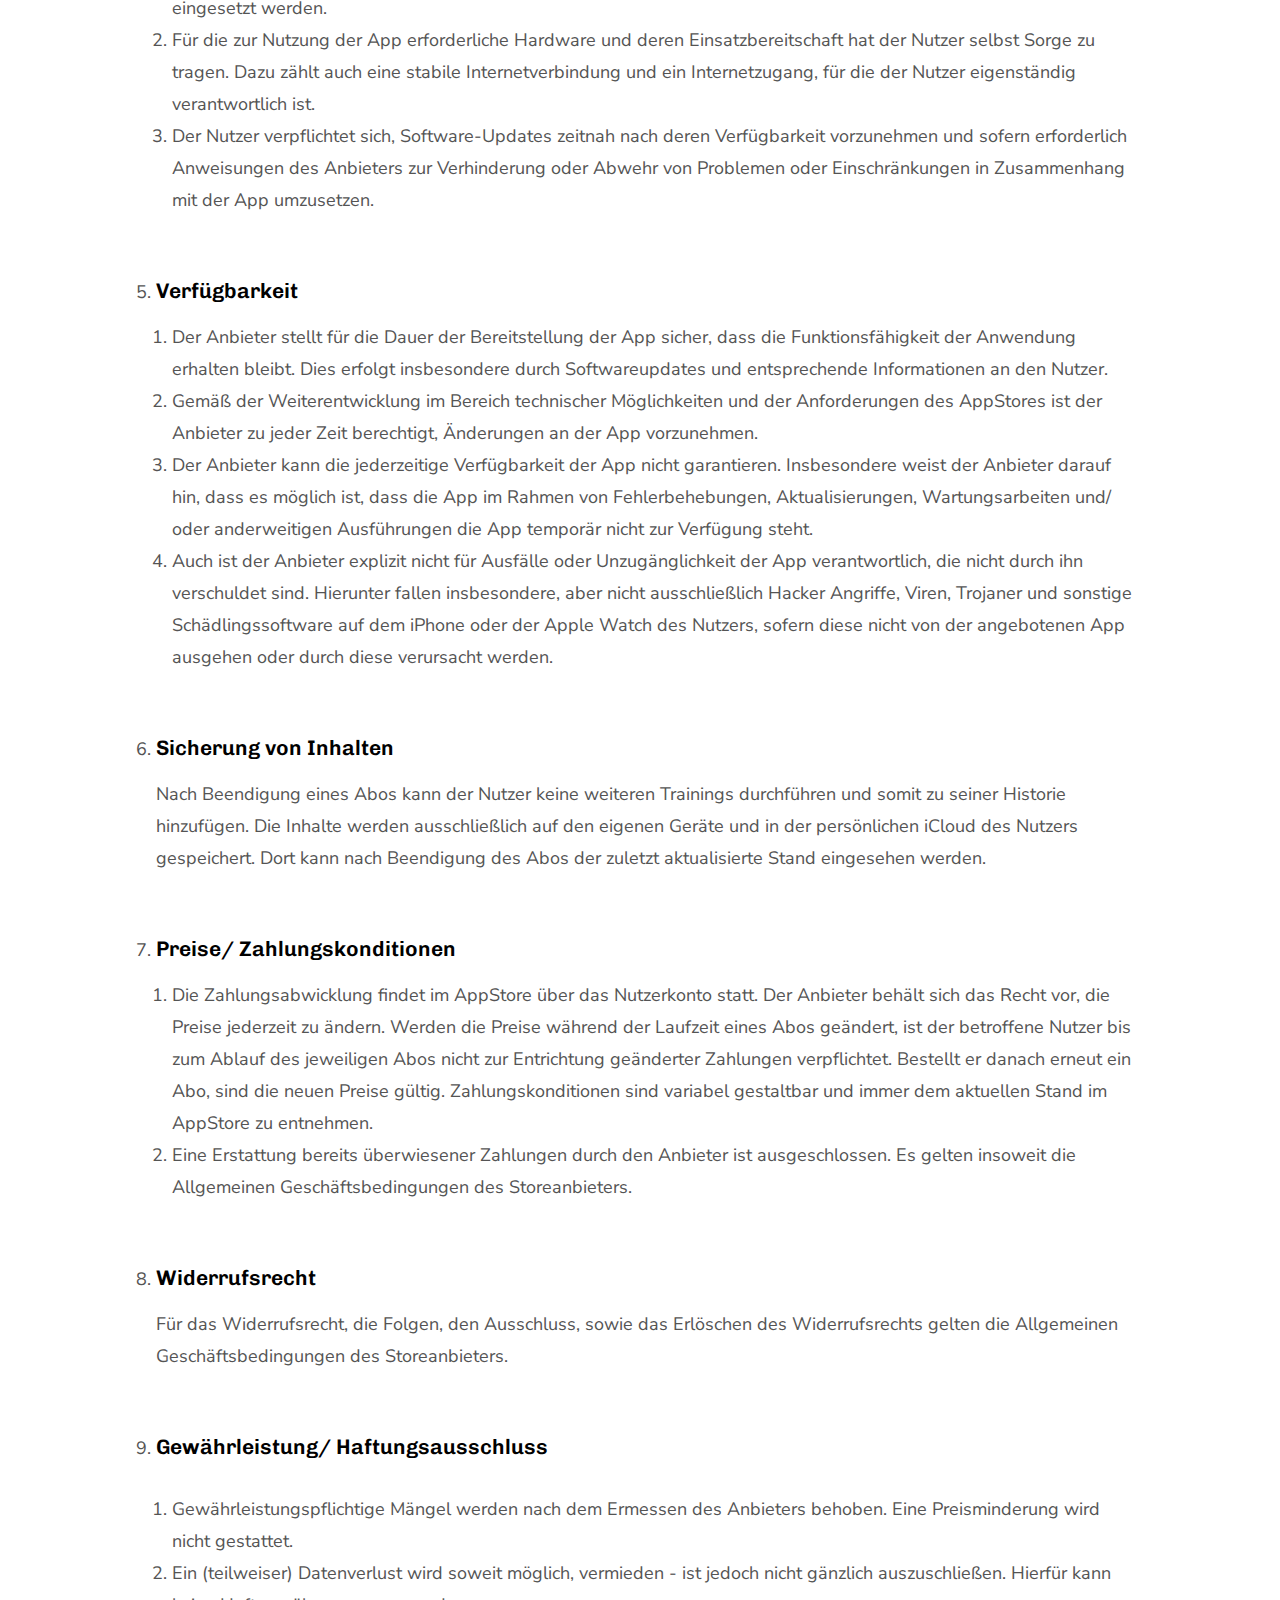
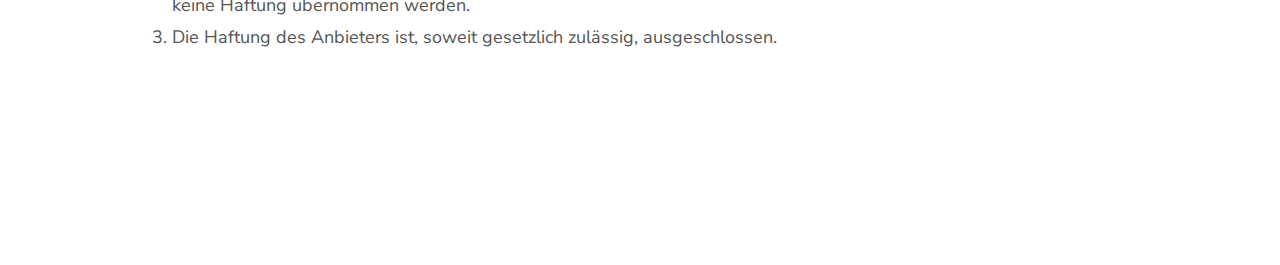
<file: appTOS.html>
<!DOCTYPE html>
<html class="no-js" lang="en">
    <head>

        <!--- basic page needs
        ================================================== -->
        <meta charset="utf-8">
            <title>AGB | Keezaa</title>
            <meta name="description" content="">
                <meta name="author" content="">

                    <!-- mobile specific metas
                    ================================================== -->
                    <meta name="viewport" content="width=device-width, initial-scale=1">

                        <!-- CSS
                        ================================================== -->
                        <link rel="stylesheet" href="css/base.css">
                            <link rel="stylesheet" href="css/vendor.css">
                                <link rel="stylesheet" href="css/main.css">

                                    <style type="text/css" media="screen">
                                        .s-styles {
                                            background-color: #ffffff;
                                            padding-top: 2rem;
                                            padding-bottom: 14.8rem;
                                        }
                                    </style>

                                    <!-- script
                                    ================================================== -->
                                    <script src="js/modernizr.js"></script>
                                    <script src="js/pace.min.js"></script>

                                    <!-- favicons
                                    ================================================== -->
                                    <link rel="shortcut icon" href="favicon.ico" type="image/x-icon">
                                        <link rel="icon" href="favicon.ico" type="image/x-icon">

    </head>

    <body id="top">

        <!-- header
        ================================================== -->

        <!-- styles
        ================================================== -->
        <section id="styles" class="s-styles">
            <div class="row narrow section-intro add-bottom">


                <h2>AGB zur Nutzung der „Keezaa“-App</h2>
                <p>Die „Keezaa“-Applikation (im Folgenden „App“) ist eine Software, die vom Anbieter Benjamin Rudhart als iPhone- und Apple Watch-Anwendung für private Endkunden im gesundheitlichen Bereich konzipiert wurde.</p>
                <p>
                <ol type="1">
                    <li><h4>Anbieter und Geltungsbereich</h4></li>
                    <p>
                    Anbieter: Benjamin Rudhart</br>
                    Adresse: Burgstaller Str. 2, 8143 Dobl (Österreich)</br>
                    E-Mail: support@keezaa.app</br>
                    UID-Nr.: ATU78965657
                    </p>
                    <p>Diese Allgemeinen Geschäftsbedingungen (AGB) gelten für jede Nutzung der App durch Privatkunden. Privatkunde ist jede natürliche Person, die nicht im Rahmen einer gewerblichen oder selbständig beruflichen Tätigkeit, oder als Stellvertreter für juristische Personen tätig ist und den digitalen Service der App im Rahmen von Trainingseinheiten in Fitnessstudios auf ihrem iPhone und/oder ihrer Apple Watch in Anspruch nimmt (im Folgenden „Nutzer“).
                    </p>
                    <li><h4>Angebot und Vertragsabschluss</h4></li>
                    <p>
                    <ol type="I">
                        <li>Die App wird mit und ohne Abonnement (im Folgenden „Abo“) angeboten. Ohne Abo kann der Nutzer nur eingeschränkte Leistungen der App in Anspruch nehmen. </li>
                        <li>Die vollständige Nutzung der angebotenen Leistungen erfordert den Abschluss bzw. die Bestellung eines Abos.</li>
                        <li>Das der Leistung zugrundeliegende Vertragsverhältnis zwischen dem Anbieter und dem Nutzer beruht auf der Einwilligung des Nutzers im AppStore. </li>
                        <li>Sobald ein aktives Abo besteht, steht dem Nutzer das im Folgenden konkretisierte Leistungspaket des Anbieters zur Verfügung.</li>
                    </ol>
                    </p>
                    <li><h4>Leistungen/ Vertragsgegenstand</h4></li>
                    <p>Der Anbieter stellt dem Nutzer eine digitale Anwendung zur Verfügung, mit deren Hilfe dieser Trainingseinheiten</p>
                    <p>
                    <ol type="I">
                        <li>erfassen und planen,</li>
                        <li>strukturiert durchführen und</li>
                        <li>in ihrer Historie jederzeit überblicken kann (Statistik) </li>
                    </ol>
                    </p>
                    <p>Dabei werden die persönlichen Trainingsdaten lokal auf dem jeweiligen Endgerät des Nutzers und in dessen persönlicher iCloud gespeichert.</p>
                    <p>Bei Benutzung der App werden Nutzer nach einer anfänglichen Einrichtung und Anpassung innerhalb der Anwendung auf die individuellen Trainingsstationen von der App durch die Trainingseinheiten geleitet. Sowohl sämtliche                 Einstellungsmerkmale verschiedener Übungen, als auch die komplette Trainingshistorie sind über die „Keezaa“-App abgedeckt.</p>

                    <li><h4>Nutzeranforderungen</h4></li>
                    <ol type="I">
                        <li>Die App darf lediglich zu der vom Anbieter und in dieser App definierten und vorgesehenen Verwendung vom Nutzer eingesetzt werden.</li>
                        <li>Für die zur Nutzung der App erforderliche Hardware und deren Einsatzbereitschaft hat der Nutzer selbst Sorge zu tragen. Dazu zählt auch eine stabile Internetverbindung und ein Internetzugang, für die der Nutzer eigenständig verantwortlich ist.</li>
                        <li>Der Nutzer verpflichtet sich, Software-Updates zeitnah nach deren Verfügbarkeit vorzunehmen und sofern erforderlich Anweisungen des Anbieters zur Verhinderung oder Abwehr von Problemen oder Einschränkungen in Zusammenhang mit der App umzusetzen.</li>
                    </ol>

                    <li><h4>Verfügbarkeit</h4></li>
                    <ol type="I">
                        <li>Der Anbieter stellt für die Dauer der Bereitstellung der App sicher, dass die Funktionsfähigkeit der Anwendung erhalten bleibt. Dies erfolgt insbesondere durch Softwareupdates und entsprechende Informationen an den Nutzer.</li>
                        <li>Gemäß der Weiterentwicklung im Bereich technischer Möglichkeiten und der Anforderungen des AppStores ist der Anbieter zu jeder Zeit berechtigt, Änderungen an der App vorzunehmen.</li>
                        <li>Der Anbieter kann die jederzeitige Verfügbarkeit der App nicht garantieren. Insbesondere weist der Anbieter darauf hin, dass es möglich ist, dass die App im Rahmen von Fehlerbehebungen, Aktualisierungen, Wartungsarbeiten und/ oder anderweitigen Ausführungen die App temporär nicht zur Verfügung steht.</li>
                        <li>Auch ist der Anbieter explizit nicht für Ausfälle oder Unzugänglichkeit der App verantwortlich, die nicht durch ihn verschuldet sind. Hierunter fallen insbesondere,         aber nicht ausschließlich Hacker Angriffe, Viren, Trojaner und sonstige Schädlingssoftware auf dem iPhone oder der Apple Watch des Nutzers, sofern diese nicht von der angebotenen App ausgehen oder durch diese verursacht werden.</li>
                    </ol>

                    <li><h4>Sicherung von Inhalten </h4></li>
                    <p>Nach Beendigung eines Abos kann der Nutzer keine weiteren Trainings durchführen und somit zu seiner Historie hinzufügen. Die Inhalte werden ausschließlich auf den eigenen Geräte und in der persönlichen iCloud des Nutzers gespeichert. Dort kann nach Beendigung des Abos der zuletzt aktualisierte Stand eingesehen werden.</p>

                    <li><h4>Preise/ Zahlungskonditionen</h4></li>
                    <ol type="I">
                        <li>Die Zahlungsabwicklung findet im AppStore über das Nutzerkonto statt. Der Anbieter behält sich das Recht vor, die Preise jederzeit zu ändern. Werden die Preise während der Laufzeit eines Abos geändert, ist der betroffene Nutzer bis zum Ablauf des jeweiligen Abos nicht zur Entrichtung geänderter Zahlungen verpflichtet. Bestellt er danach erneut ein Abo, sind die neuen Preise gültig. Zahlungskonditionen sind variabel gestaltbar und immer dem aktuellen Stand im AppStore zu entnehmen.</li>
                        <li>Eine Erstattung bereits überwiesener Zahlungen durch den Anbieter ist ausgeschlossen. Es gelten insoweit die Allgemeinen Geschäftsbedingungen des Storeanbieters.</li>
                    </ol>

                    <li><h4>Widerrufsrecht</h4></li>
                    <p>Für das Widerrufsrecht, die Folgen, den Ausschluss, sowie das Erlöschen des Widerrufsrechts gelten die Allgemeinen Geschäftsbedingungen des Storeanbieters. </p>
                    <li><h4>Gewährleistung/ Haftungsausschluss</h4></li>
                    <p>
                    <ol type="I">
                        <li>Gewährleistungspflichtige Mängel werden nach dem Ermessen des Anbieters behoben. Eine Preisminderung wird nicht gestattet.</li>
                        <li>Ein (teilweiser) Datenverlust wird soweit möglich, vermieden - ist jedoch nicht gänzlich auszuschließen. Hierfür kann keine Haftung übernommen werden.</li>
                        <li>Die Haftung des Anbieters ist, soweit gesetzlich zulässig, ausgeschlossen.</li>
                    </ol>
                    </p>
                </ol>
                </p>


            </div>

        </section> <!-- end styles -->



        <!-- Java Script
        ================================================== -->
        <script src="js/jquery-3.2.1.min.js"></script>
        <script src="js/plugins.js"></script>
        <script src="js/main.js"></script>

    </body>
</file>
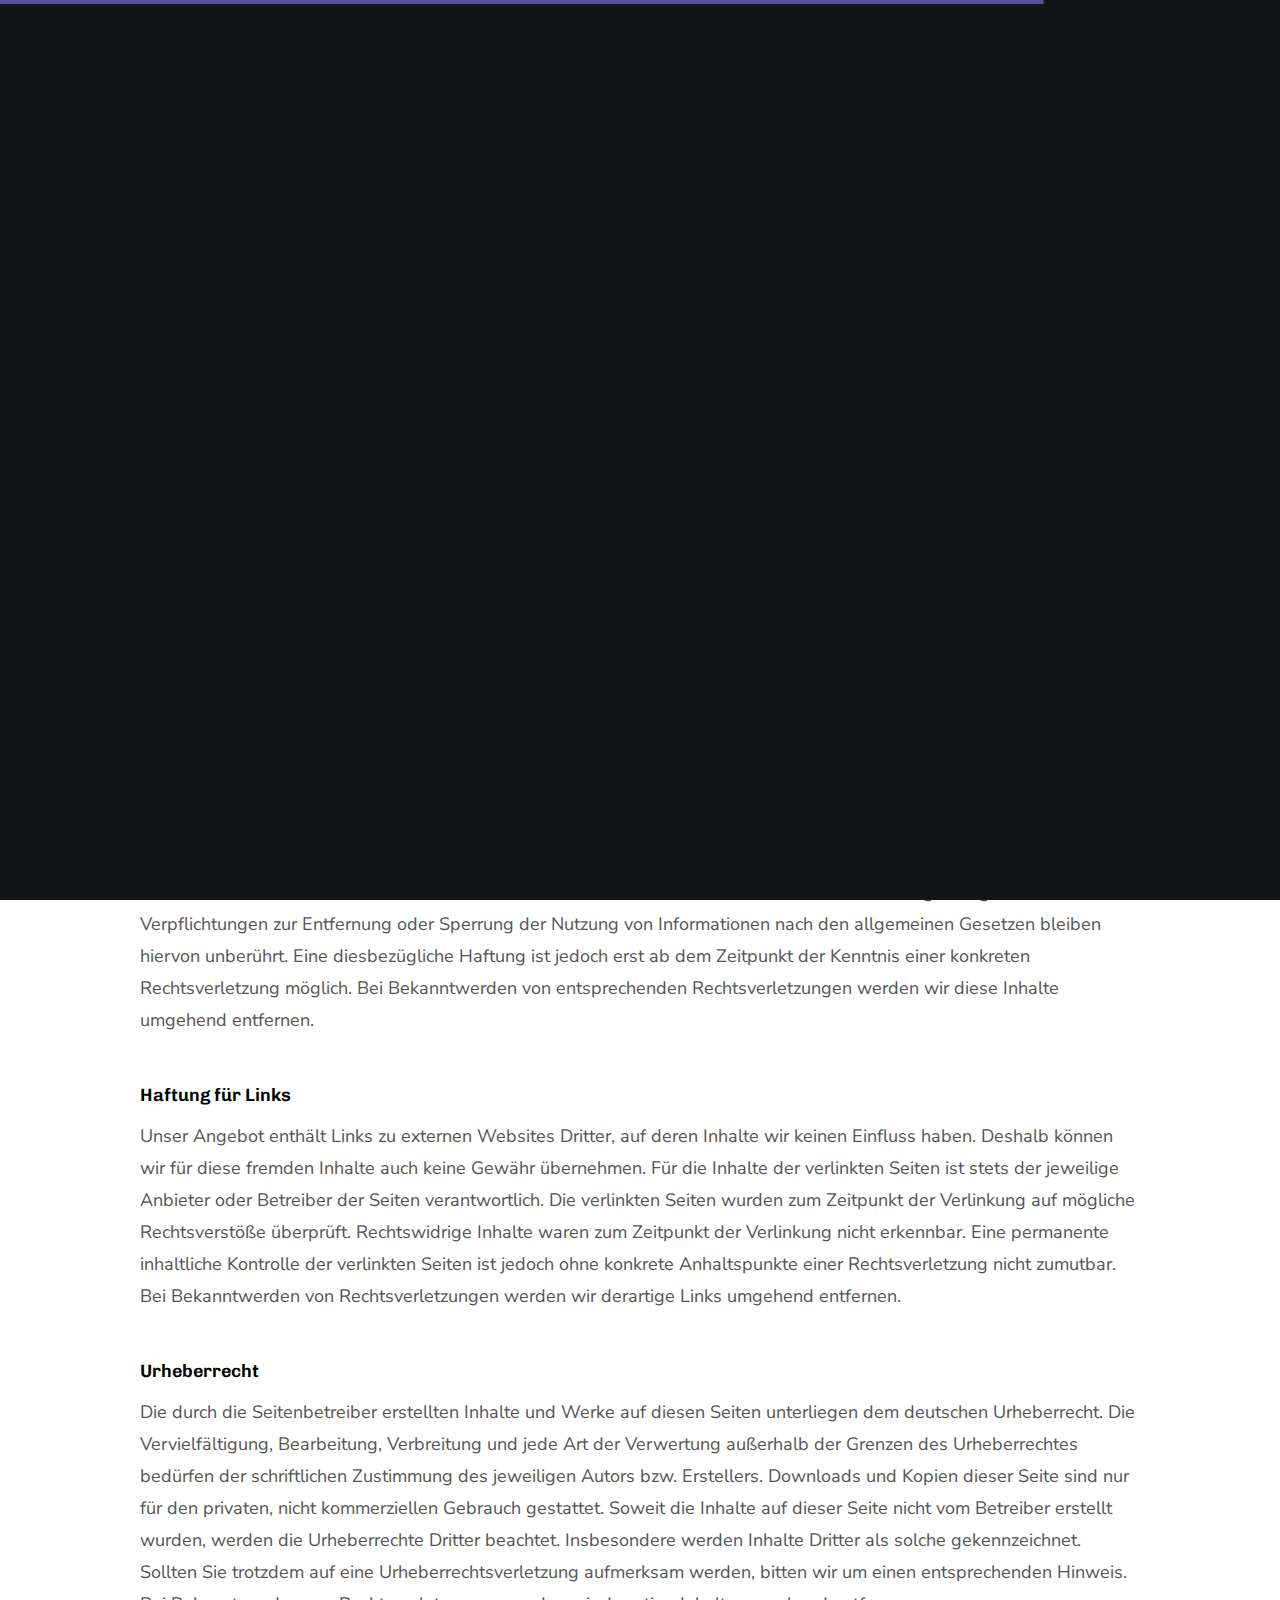
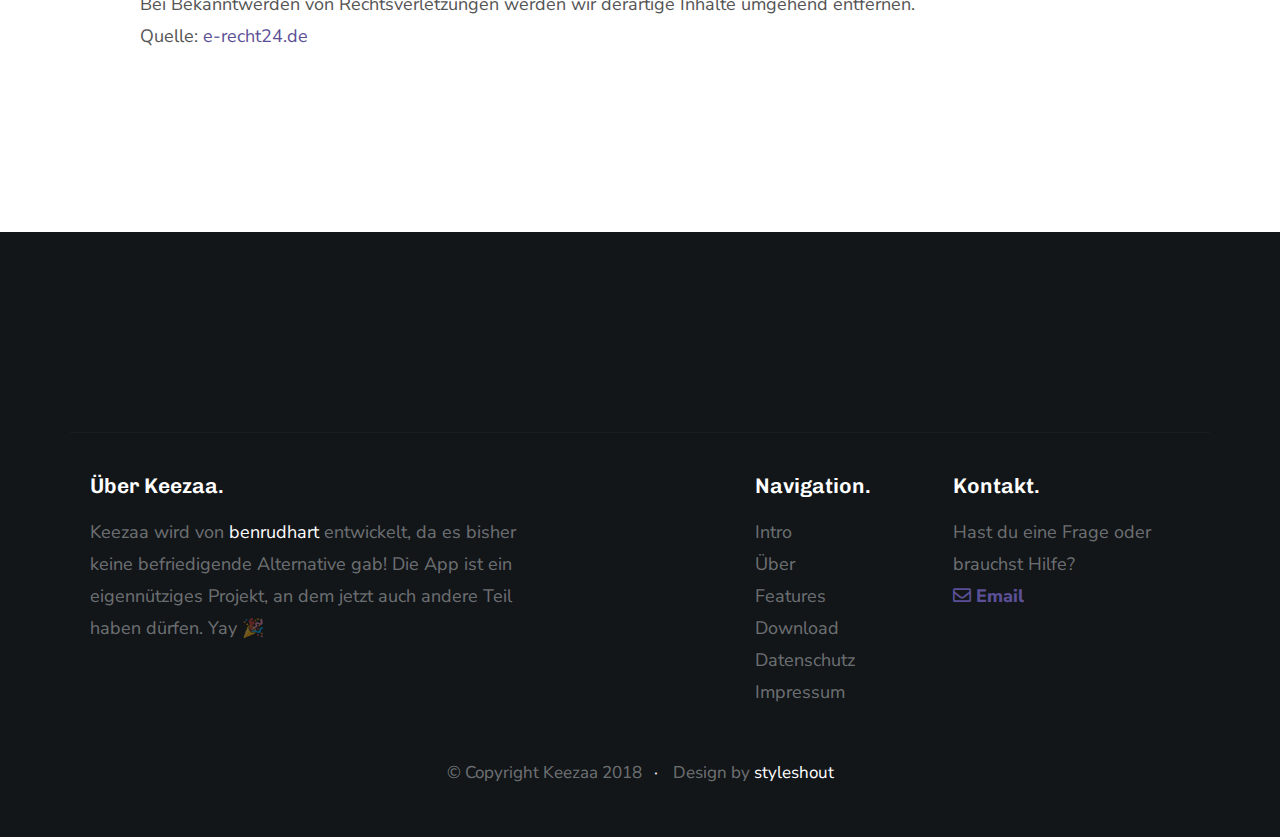
<file: imprint.html>
<!DOCTYPE html>
<html class="no-js" lang="en">
<head>

    <!--- basic page needs
    ================================================== -->
    <meta charset="utf-8">
    <title>Impressum | Keezaa</title>
    <meta name="description" content="Imprint">
    <meta name="author" content="Ben Rudhart">

    <!-- mobile specific metas
    ================================================== -->
    <meta name="viewport" content="width=device-width, initial-scale=1">

    <!-- CSS
    ================================================== -->
    <link rel="stylesheet" href="css/base.css">
    <link rel="stylesheet" href="css/vendor.css">
    <link rel="stylesheet" href="css/main.css">

    <style type="text/css" media="screen">
        .s-styles { 
            background-color: #ffffff;
            padding-top: 21.6rem;
            padding-bottom: 14.8rem;
        }
    </style>

    <!-- script
    ================================================== -->
    <script src="js/modernizr.js"></script>
    <script src="js/pace.min.js"></script>

    <!-- favicons
    ================================================== -->
    <link rel="shortcut icon" href="favicon.ico" type="image/x-icon">
    <link rel="icon" href="favicon.ico" type="image/x-icon">

</head>

<body id="top">

    <!-- preloader
    ================================================== -->
    <div id="preloader">
        <div id="loader" class="dots-jump">
            <div></div>
            <div></div>
            <div></div>
        </div>
    </div>


    <!-- header 
    ================================================== -->
    <header class="s-header">

        <div class="row">
            <div class="header-logo">
                <a class="site-logo" href="index.html">
                    <img src="images/logo.svg" alt="Homepage">
                </a>
            </div>
        </div>

    </header> <!-- end header -->


    <!-- styles
    ================================================== -->
    <section id="styles" class="s-styles">
        
        <div class="row narrow section-intro add-bottom">

            <h1 class="display-1">Impressum</h1>

            <h5>Angaben gemäß § 5 TMG:</h1>
            Benjamin Rudhart<br>
            Ortwanger Esch 29b<br>
            87545 Burgberg
            Germany

            <h5>Kontakt:</h1>
            E-Mail: mail@benrudhart.com

            <h5>Umsatzsteuer:</h1>
            Umsatzsteuer-Identifikationsnummer gemäß §27 a Umsatzsteuergesetz: <br>
            DE289525277

            <h5>Haftung für Inhalte</h5>

            Als Diensteanbieter sind wir gemäß § 7 Abs.1 TMG für eigene Inhalte auf diesen Seiten nach den allgemeinen Gesetzen verantwortlich. Nach §§ 8 bis 10 TMG sind wir als Diensteanbieter jedoch nicht verpflichtet, übermittelte oder gespeicherte fremde Informationen zu überwachen oder nach Umständen zu forschen, die auf eine rechtswidrige Tätigkeit hinweisen.

            Verpflichtungen zur Entfernung oder Sperrung der Nutzung von Informationen nach den allgemeinen Gesetzen bleiben hiervon unberührt. Eine diesbezügliche Haftung ist jedoch erst ab dem Zeitpunkt der Kenntnis einer konkreten Rechtsverletzung möglich. Bei Bekanntwerden von entsprechenden Rechtsverletzungen werden wir diese Inhalte umgehend entfernen.

            <h5>Haftung für Links</h5>

            Unser Angebot enthält Links zu externen Websites Dritter, auf deren Inhalte wir keinen Einfluss haben. Deshalb können wir für diese fremden Inhalte auch keine Gewähr übernehmen. Für die Inhalte der verlinkten Seiten ist stets der jeweilige Anbieter oder Betreiber der Seiten verantwortlich. Die verlinkten Seiten wurden zum Zeitpunkt der Verlinkung auf mögliche Rechtsverstöße überprüft. Rechtswidrige Inhalte waren zum Zeitpunkt der Verlinkung nicht erkennbar.

            Eine permanente inhaltliche Kontrolle der verlinkten Seiten ist jedoch ohne konkrete Anhaltspunkte einer Rechtsverletzung nicht zumutbar. Bei Bekanntwerden von Rechtsverletzungen werden wir derartige Links umgehend entfernen.

            <h5>Urheberrecht</h5>

            Die durch die Seitenbetreiber erstellten Inhalte und Werke auf diesen Seiten unterliegen dem deutschen Urheberrecht. Die Vervielfältigung, Bearbeitung, Verbreitung und jede Art der Verwertung außerhalb der Grenzen des Urheberrechtes bedürfen der schriftlichen Zustimmung des jeweiligen Autors bzw. Erstellers. Downloads und Kopien dieser Seite sind nur für den privaten, nicht kommerziellen Gebrauch gestattet.

            Soweit die Inhalte auf dieser Seite nicht vom Betreiber erstellt wurden, werden die Urheberrechte Dritter beachtet. Insbesondere werden Inhalte Dritter als solche gekennzeichnet. Sollten Sie trotzdem auf eine Urheberrechtsverletzung aufmerksam werden, bitten wir um einen entsprechenden Hinweis. Bei Bekanntwerden von Rechtsverletzungen werden wir derartige Inhalte umgehend entfernen.
            <br>
            Quelle: <a href="https://www.e-recht24.de/">e-recht24.de</a>
        </div>

    </section> <!-- end styles -->


    <!-- footer
    ================================================== -->
    <footer class="s-footer footer">

        <div class="row footer__bottom">

            <div class="footer__about col-five tab-full left">

                <h4>Über Keezaa.</h4>

                <p>
                Keezaa wird von <a href="https://benrudhart.com"> benrudhart</a> entwickelt, da es bisher keine befriedigende Alternative gab! Die App ist ein eigennütziges Projekt, an dem jetzt auch andere Teil haben dürfen. Yay 🎉
                </p>
            </div>

            <div class="col-five md-seven tab-full right end">
                <div class="row">

                    <div class="footer__site-links col-five mob-full">
                        <h4>Navigation.</h4>

                        <ul class="footer__site-links">
                            <li><a href="#home" class="smoothscroll">Intro</a></li>
                            <li><a href="#about" class="smoothscroll">Über</a></li>
                            <li><a href="#features" class="smoothscroll">Features</a></li>
                            <li><a href="#download" class="smoothscroll">Download</a></li>
                            <li><a href="privacy.html">Datenschutz</a></li>
                            <li><a href="imprint.html">Impressum</a></li>
                        </ul>
                    </div>

                    <div class="footer__contact col-seven mob-full">
                        <h4>Kontakt.</h4>
                        Hast du eine Frage oder brauchst Hilfe?<br>
                        <a href="mailto:info@keezaa.app" class="footer__mail-link"><i class="far fa-envelope"></i> Email</a>
                        </p>
                    </div>

                </div>
            </div>

            <div class="col-full ss-copyright">
                <span>&copy; Copyright Keezaa 2018</span> 
                <span>Design by <a href="https://www.styleshout.com/">styleshout</a></span>
            </div>

        </div> <!-- end footer__bottom -->

        <div class="go-top">
            <a class="smoothscroll" title="Back to Top" href="#top"></a>
        </div>

    </footer> <!-- end s-footer -->


    <!-- Java Script
    ================================================== -->
    <script src="js/jquery-3.2.1.min.js"></script>
    <script src="js/plugins.js"></script>
    <script src="js/main.js"></script>

</body>
</file>
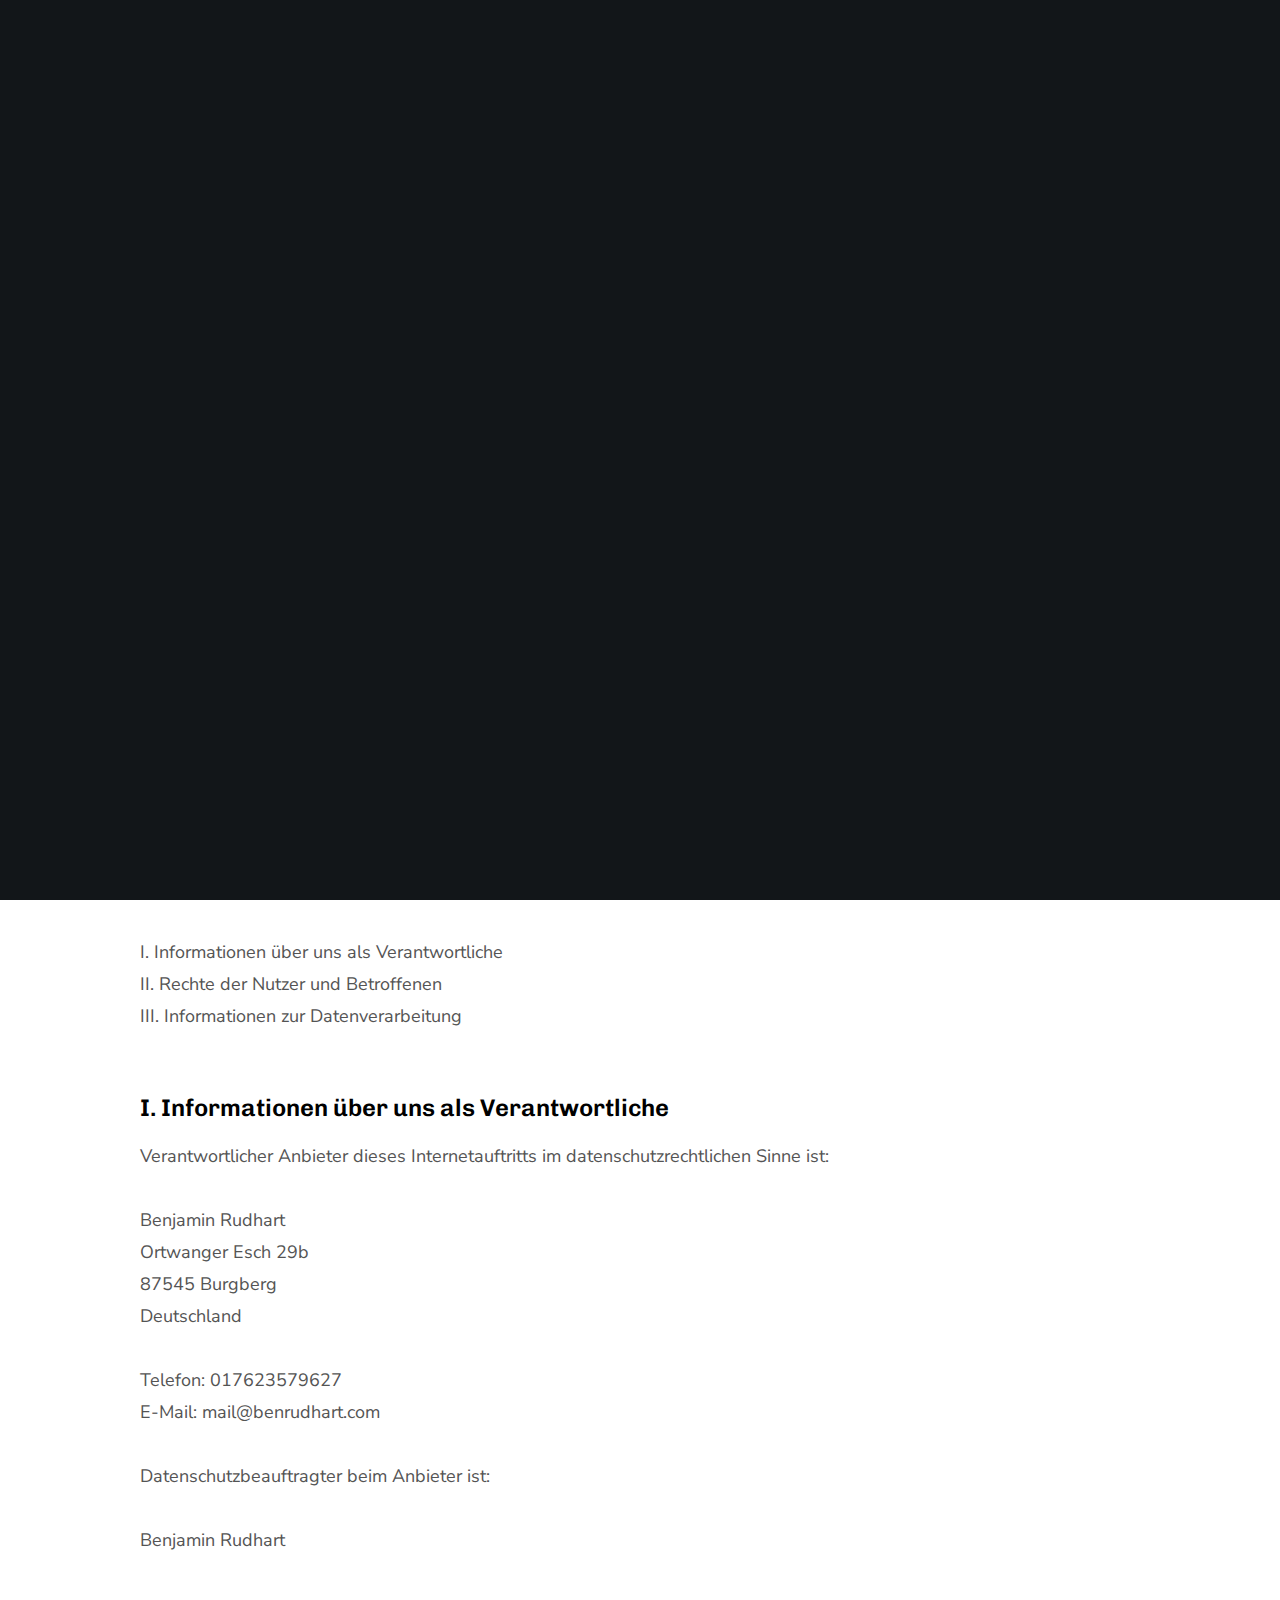
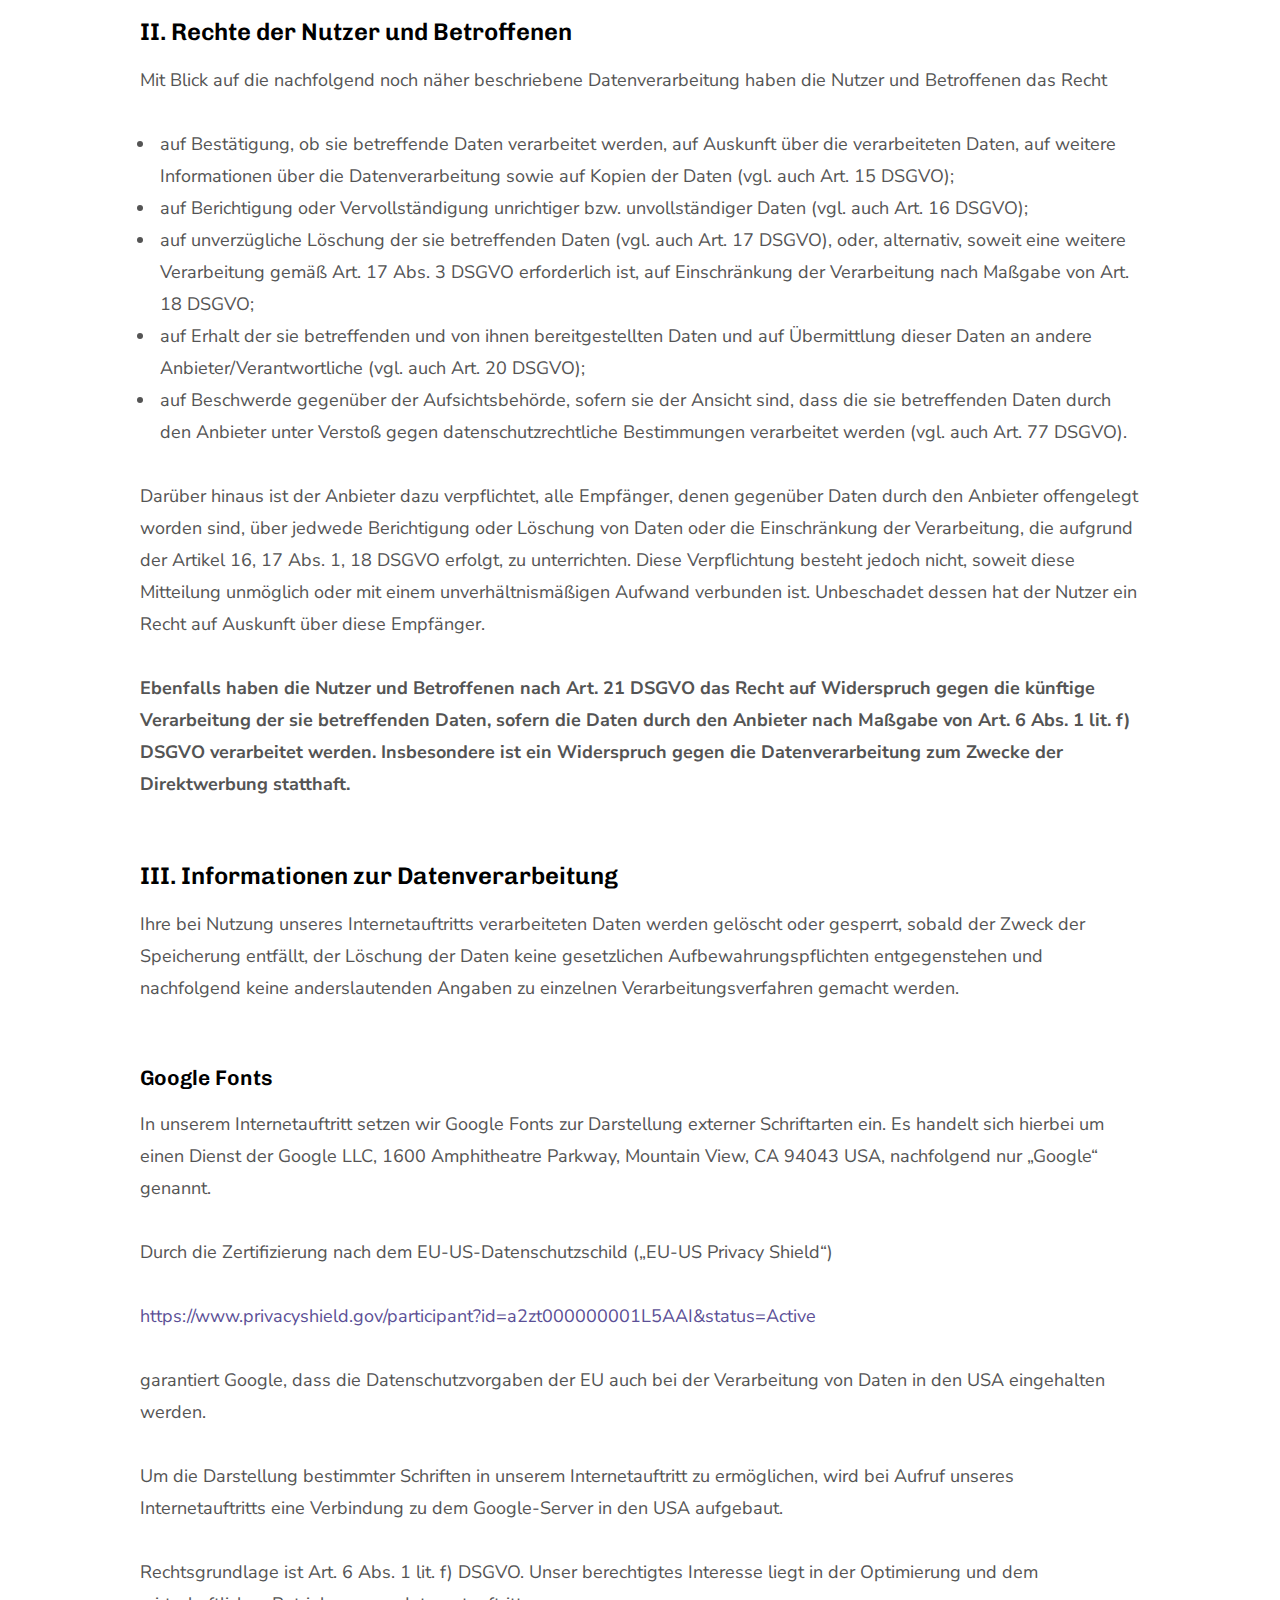
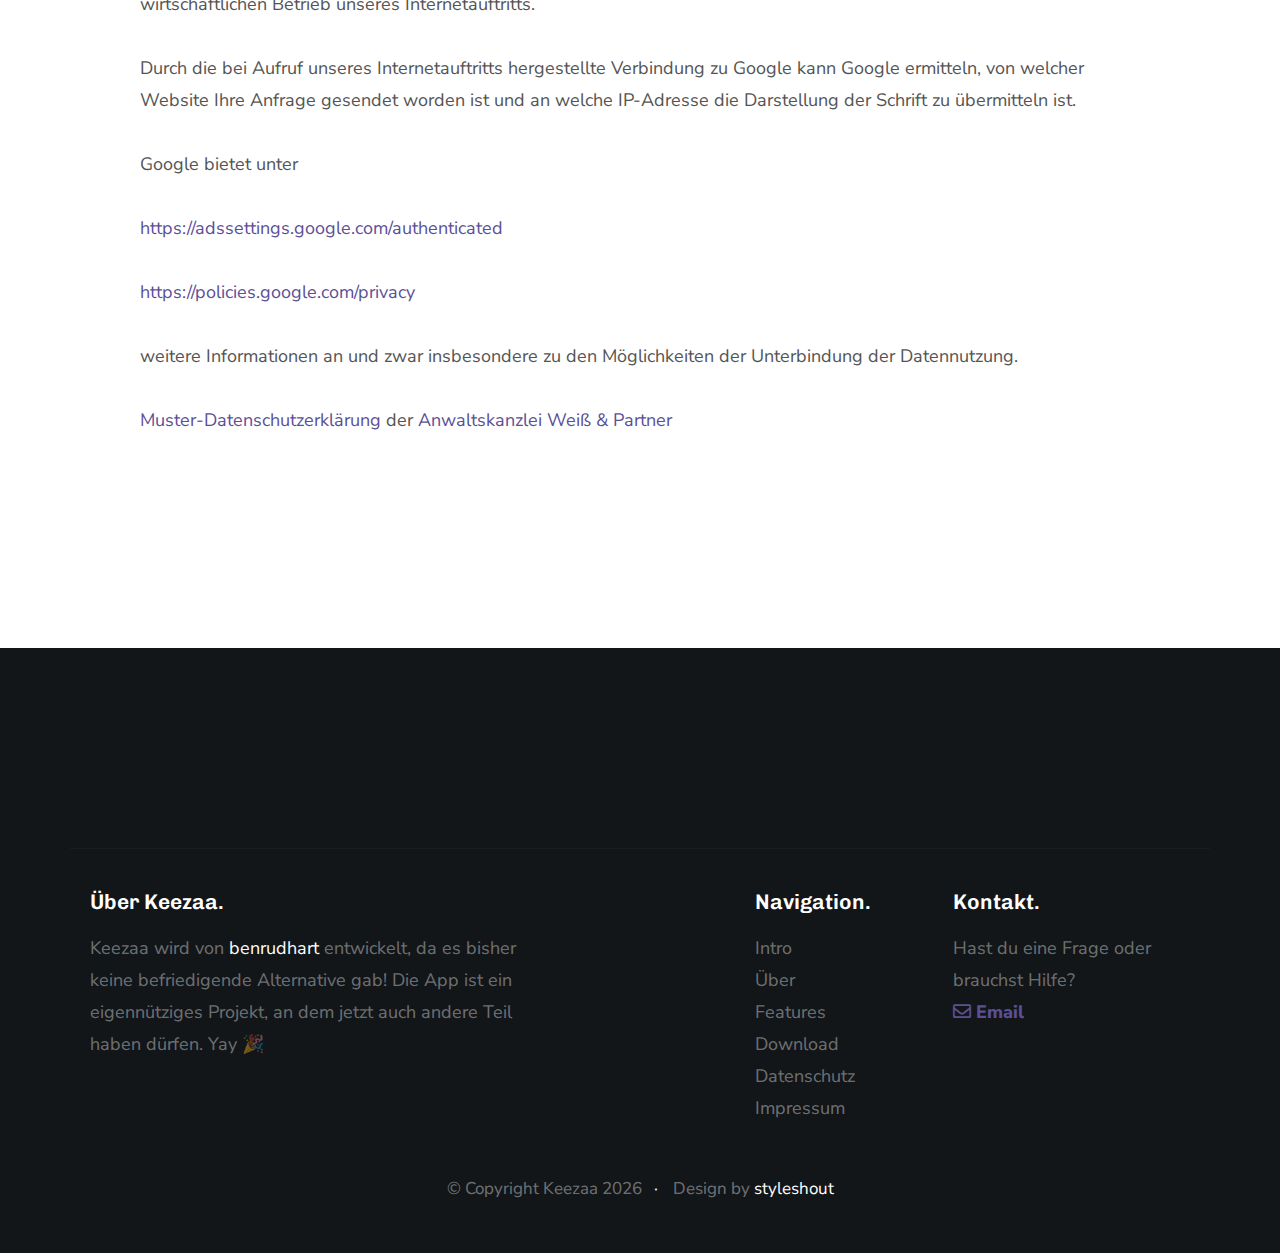
<file: privacy.html>
<!DOCTYPE html>
<html class="no-js" lang="en">
<head>

    <!--- basic page needs
    ================================================== -->
    <meta charset="utf-8">
    <title>Datenschutz | Keezaa</title>
    <meta name="description" content="">
    <meta name="author" content="">

    <!-- mobile specific metas
    ================================================== -->
    <meta name="viewport" content="width=device-width, initial-scale=1">

    <!-- CSS
    ================================================== -->
    <link rel="stylesheet" href="css/base.css">
    <link rel="stylesheet" href="css/vendor.css">
    <link rel="stylesheet" href="css/main.css">

    <style type="text/css" media="screen">
        .s-styles { 
            background-color: #ffffff;
            padding-top: 21.6rem;
            padding-bottom: 14.8rem;
        }
    </style>

    <!-- script
    ================================================== -->
    <script src="js/modernizr.js"></script>
    <script src="js/pace.min.js"></script>

    <!-- favicons
    ================================================== -->
    <link rel="shortcut icon" href="favicon.ico" type="image/x-icon">
    <link rel="icon" href="favicon.ico" type="image/x-icon">

</head>

<body id="top">

    <!-- preloader
    ================================================== -->
    <div id="preloader">
        <div id="loader" class="dots-jump">
            <div></div>
            <div></div>
            <div></div>
        </div>
    </div>


    <!-- header 
    ================================================== -->
    <header class="s-header">

        <div class="row">
            <div class="header-logo">
                <a class="site-logo" href="index.html">
                    <img src="images/logo.svg" alt="Homepage">
                </a>
            </div>
        </div>

    </header> <!-- end header -->


    <!-- styles
    ================================================== -->
    <section id="styles" class="s-styles">
        <div class="row narrow section-intro add-bottom">

            <h2>Datenschutzerklärung</h2>
            <p>Personenbezogene Daten (nachfolgend zumeist nur „Daten“ genannt) werden von uns nur im Rahmen der Erforderlichkeit sowie zum Zwecke der Bereitstellung eines funktionsfähigen und nutzerfreundlichen Internetauftritts, inklusive seiner Inhalte und der dort angebotenen Leistungen, verarbeitet.</p>
            <p>Gemäß Art. 4 Ziffer 1. der Verordnung (EU) 2016/679, also der Datenschutz-Grundverordnung (nachfolgend nur „DSGVO“ genannt), gilt als „Verarbeitung“ jeder mit oder ohne Hilfe automatisierter Verfahren ausgeführter Vorgang oder jede solche Vorgangsreihe im Zusammenhang mit personenbezogenen Daten, wie das Erheben, das Erfassen, die Organisation, das Ordnen, die Speicherung, die Anpassung oder Veränderung, das Auslesen, das Abfragen, die Verwendung, die Offenlegung durch Übermittlung, Verbreitung oder eine andere Form der Bereitstellung, den Abgleich oder die Verknüpfung, die Einschränkung, das Löschen oder die Vernichtung.</p>
            <p>Mit der nachfolgenden Datenschutzerklärung informieren wir Sie insbesondere über Art, Umfang, Zweck, Dauer und Rechtsgrundlage der Verarbeitung personenbezogener Daten, soweit wir entweder allein oder gemeinsam mit anderen über die Zwecke und Mittel der Verarbeitung entscheiden. Zudem informieren wir Sie nachfolgend über die von uns zu Optimierungszwecken sowie zur Steigerung der Nutzungsqualität eingesetzten Fremdkomponenten, soweit hierdurch Dritte Daten in wiederum eigener Verantwortung verarbeiten.</p>
            <p>Unsere Datenschutzerklärung ist wie folgt gegliedert:</p>
            <p>I. Informationen über uns als Verantwortliche<br>II. Rechte der Nutzer und Betroffenen<br>III. Informationen zur Datenverarbeitung</p>
            <h3>I. Informationen über uns als Verantwortliche</h3>
            <p>Verantwortlicher Anbieter dieses Internetauftritts im datenschutzrechtlichen Sinne ist:</p>
            <p><span">Benjamin Rudhart<br>Ortwanger Esch 29b<br>87545 Burgberg<br>Deutschland</span></p>
            <p><span">Telefon: 017623579627<br>E-Mail: mail@benrudhart.com</span></p>
            <p>Datenschutzbeauftragter beim Anbieter ist:</p>
            <p><span>Benjamin Rudhart</span></p>
            <h3>II. Rechte der Nutzer und Betroffenen</h3>
            <p>Mit Blick auf die nachfolgend noch näher beschriebene Datenverarbeitung haben die Nutzer und Betroffenen das Recht</p>
            <ul>
            <li>auf Bestätigung, ob sie betreffende Daten verarbeitet werden, auf Auskunft über die verarbeiteten Daten, auf weitere Informationen über die Datenverarbeitung sowie auf Kopien der Daten (vgl. auch Art. 15 DSGVO);</li>
            <li>auf Berichtigung oder Vervollständigung unrichtiger bzw. unvollständiger Daten (vgl. auch Art. 16 DSGVO);</li>
            <li>auf unverzügliche Löschung der sie betreffenden Daten (vgl. auch Art. 17 DSGVO), oder, alternativ, soweit eine weitere Verarbeitung gemäß Art. 17 Abs. 3 DSGVO erforderlich ist, auf Einschränkung der Verarbeitung nach Maßgabe von Art. 18 DSGVO;</li>
            <li>auf Erhalt der sie betreffenden und von ihnen bereitgestellten Daten und auf Übermittlung dieser Daten an andere Anbieter/Verantwortliche (vgl. auch Art. 20 DSGVO);</li>
            <li>auf Beschwerde gegenüber der Aufsichtsbehörde, sofern sie der Ansicht sind, dass die sie betreffenden Daten durch den Anbieter unter Verstoß gegen datenschutzrechtliche Bestimmungen verarbeitet werden (vgl. auch Art. 77 DSGVO).</li>
            </ul>
            <p>Darüber hinaus ist der Anbieter dazu verpflichtet, alle Empfänger, denen gegenüber Daten durch den Anbieter offengelegt worden sind, über jedwede Berichtigung oder Löschung von Daten oder die Einschränkung der Verarbeitung, die aufgrund der Artikel 16, 17 Abs. 1, 18 DSGVO erfolgt, zu unterrichten. Diese Verpflichtung besteht jedoch nicht, soweit diese Mitteilung unmöglich oder mit einem unverhältnismäßigen Aufwand verbunden ist. Unbeschadet dessen hat der Nutzer ein Recht auf Auskunft über diese Empfänger.</p>
            <p><strong>Ebenfalls haben die Nutzer und Betroffenen nach Art. 21 DSGVO das Recht auf Widerspruch gegen die künftige Verarbeitung der sie betreffenden Daten, sofern die Daten durch den Anbieter nach Maßgabe von Art. 6 Abs. 1 lit. f) DSGVO verarbeitet werden. Insbesondere ist ein Widerspruch gegen die Datenverarbeitung zum Zwecke der Direktwerbung statthaft.</strong></p>
            <h3>III. Informationen zur Datenverarbeitung</h3>
            <p>Ihre bei Nutzung unseres Internetauftritts verarbeiteten Daten werden gelöscht oder gesperrt, sobald der Zweck der Speicherung entfällt, der Löschung der Daten keine gesetzlichen Aufbewahrungspflichten entgegenstehen und nachfolgend keine anderslautenden Angaben zu einzelnen Verarbeitungsverfahren gemacht werden.</p>

            <h4>Google Fonts</h4>
            <p>In unserem Internetauftritt setzen wir Google Fonts zur Darstellung externer Schriftarten ein. Es handelt sich hierbei um einen Dienst der Google LLC, 1600 Amphitheatre Parkway, Mountain View, CA 94043 USA, nachfolgend nur „Google“ genannt.</p>
            <p>Durch die Zertifizierung nach dem EU-US-Datenschutzschild („EU-US Privacy Shield“)</p>
            <p><a target="_blank" rel="noopener" href="https://www.privacyshield.gov/participant?id=a2zt000000001L5AAI&amp;status=Active">https://www.privacyshield.gov/participant?id=a2zt000000001L5AAI&amp;status=Active</a></p>
            <p>garantiert Google, dass die Datenschutzvorgaben der EU auch bei der Verarbeitung von Daten in den USA eingehalten werden.</p>
            <p>Um die Darstellung bestimmter Schriften in unserem Internetauftritt zu ermöglichen, wird bei Aufruf unseres Internetauftritts eine Verbindung zu dem Google-Server in den USA aufgebaut.</p>
            <p>Rechtsgrundlage ist Art. 6 Abs. 1 lit. f) DSGVO. Unser berechtigtes Interesse liegt in der Optimierung und dem wirtschaftlichen Betrieb unseres Internetauftritts.</p>
            <p>Durch die bei Aufruf unseres Internetauftritts hergestellte Verbindung zu Google kann Google ermitteln, von welcher Website Ihre Anfrage gesendet worden ist und an welche IP-Adresse die Darstellung der Schrift zu übermitteln ist.</p>
            <p>Google bietet unter</p>
            <p><a target="_blank" rel="noopener" href="https://adssettings.google.com/authenticated">https://adssettings.google.com/authenticated</a></p>
            <p><a target="_blank" rel="noopener" href="https://policies.google.com/privacy">https://policies.google.com/privacy</a></p>
            <p>weitere Informationen an und zwar insbesondere zu den Möglichkeiten der Unterbindung der Datennutzung.</p>

            <p>
            <a target="_blank" href="https://www.ratgeberrecht.eu/leistungen/muster-datenschutzerklaerung.html">Muster-Datenschutzerklärung</a> der <a target="_blank" href="https://www.ratgeberrecht.eu/">Anwaltskanzlei Weiß &amp; Partner</a></p>
        </div>

    </section> <!-- end styles -->


    <!-- footer
    ================================================== -->
    <footer class="s-footer footer">

        <div class="row footer__bottom">

            <div class="footer__about col-five tab-full left">

                <h4>Über Keezaa.</h4>

                <p>
                Keezaa wird von <a href="https://benrudhart.com"> benrudhart</a> entwickelt, da es bisher keine befriedigende Alternative gab! Die App ist ein eigennütziges Projekt, an dem jetzt auch andere Teil haben dürfen. Yay 🎉
                </p>
            </div>

            <div class="col-five md-seven tab-full right end">
                <div class="row">

                    <div class="footer__site-links col-five mob-full">
                        <h4>Navigation.</h4>

                        <ul class="footer__site-links">
                            <li><a href="#home" class="smoothscroll">Intro</a></li>
                            <li><a href="#about" class="smoothscroll">Über</a></li>
                            <li><a href="#features" class="smoothscroll">Features</a></li>
                            <li><a href="#download" class="smoothscroll">Download</a></li>
                            <li><a href="privacy.html">Datenschutz</a></li>
                            <li><a href="imprint.html">Impressum</a></li>
                        </ul>
                    </div>

                    <div class="footer__contact col-seven mob-full">
                        <h4>Kontakt.</h4>
                        Hast du eine Frage oder brauchst Hilfe?<br>
                        <a href="mailto:info@keezaa.app" class="footer__mail-link"><i class="far fa-envelope"></i> Email</a>
                        </p>
                    </div>

                </div>
            </div>

            <div class="col-full ss-copyright">
                <span>&copy; Copyright Keezaa 2026</span> 
                <span>Design by <a href="https://www.styleshout.com/">styleshout</a></span>
            </div>

        </div> <!-- end footer__bottom -->

        <div class="go-top">
            <a class="smoothscroll" title="Back to Top" href="#top"></a>
        </div>

    </footer> <!-- end s-footer -->


    <!-- Java Script
    ================================================== -->
    <script src="js/jquery-3.2.1.min.js"></script>
    <script src="js/plugins.js"></script>
    <script src="js/main.js"></script>

</body>
</file>
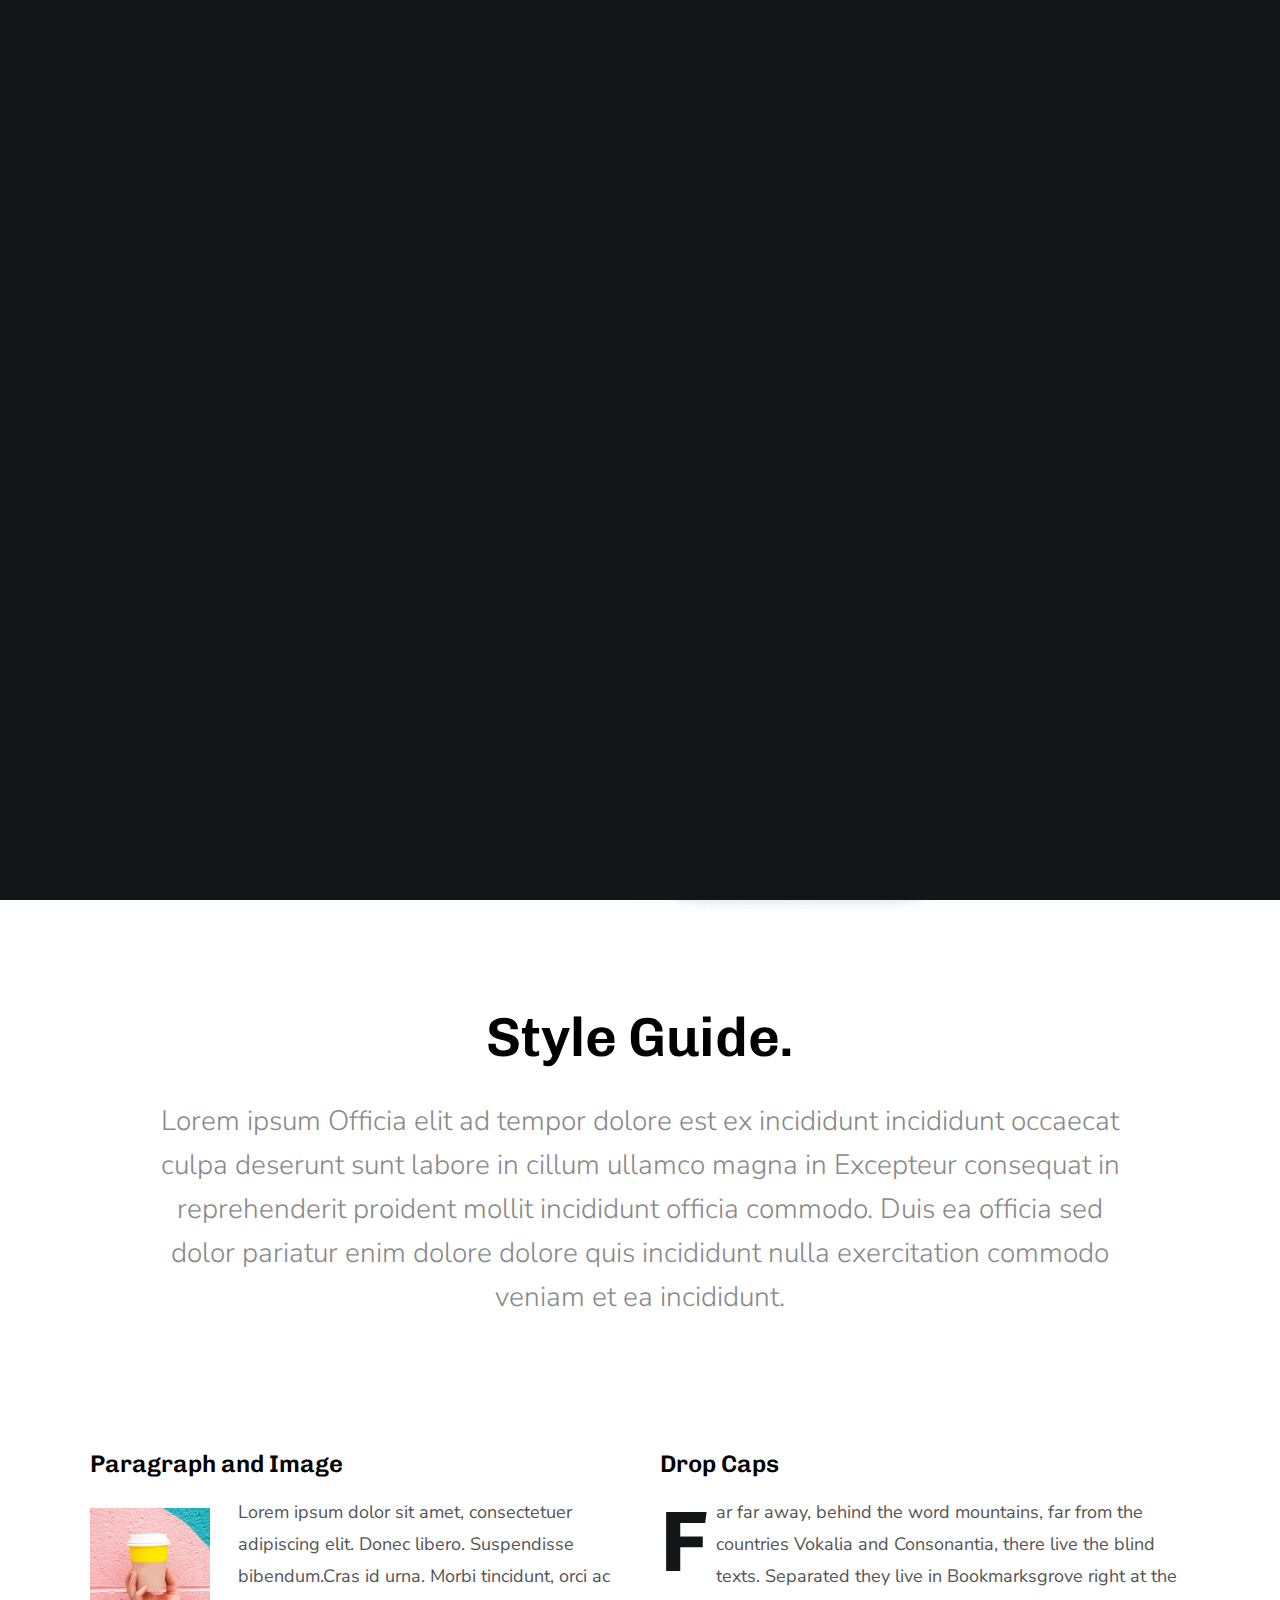
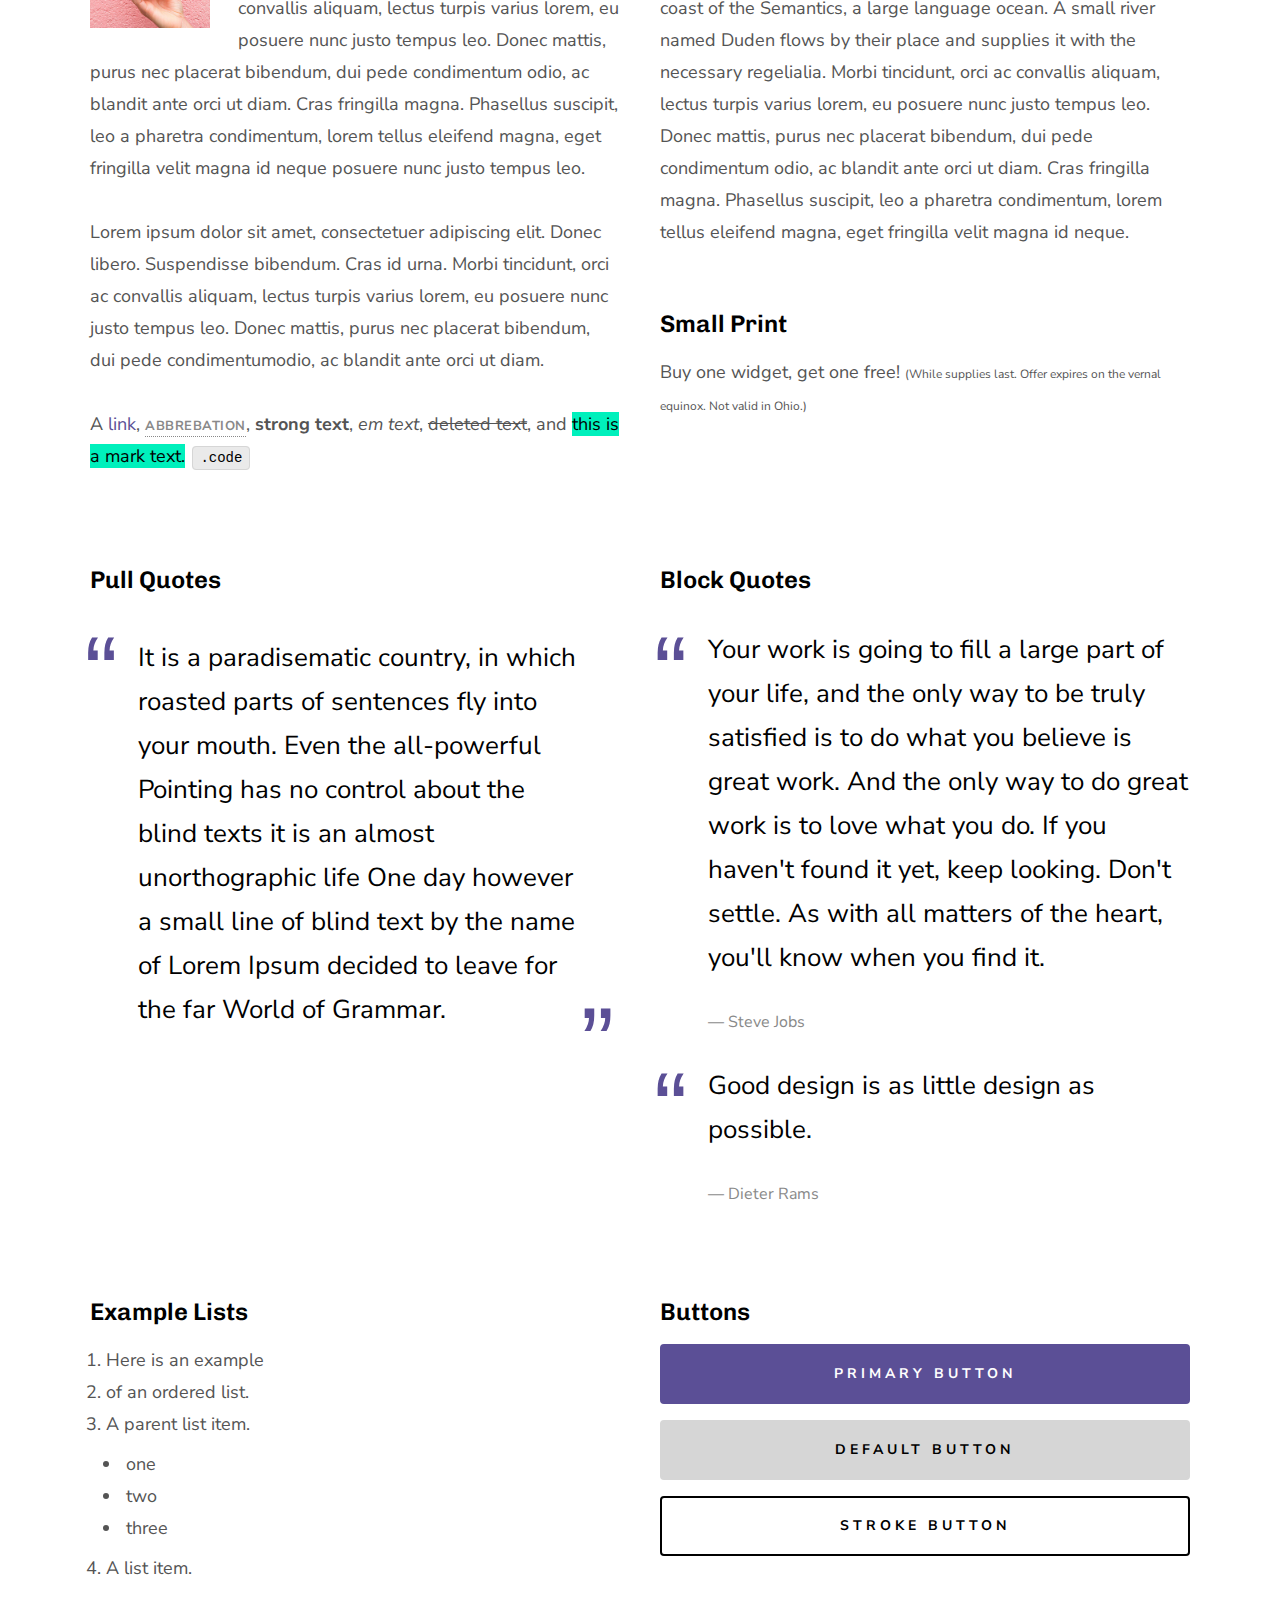
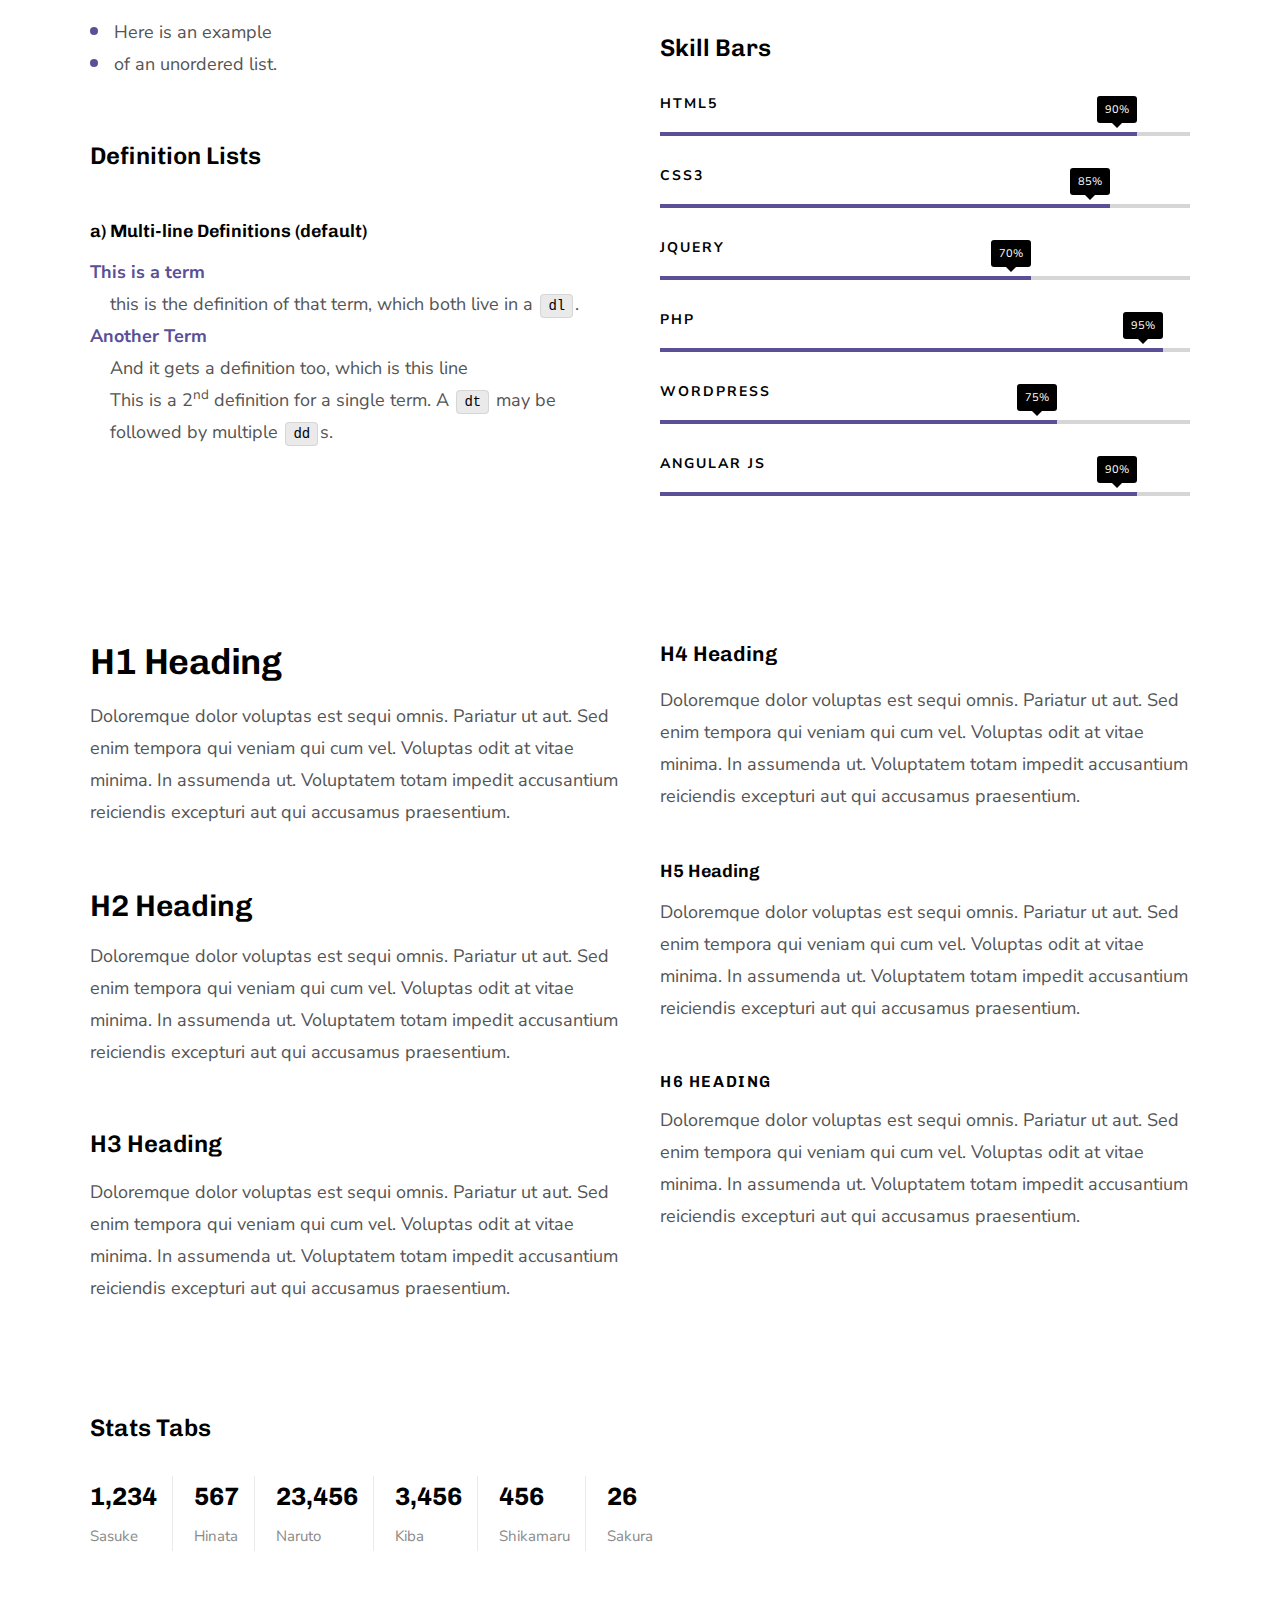
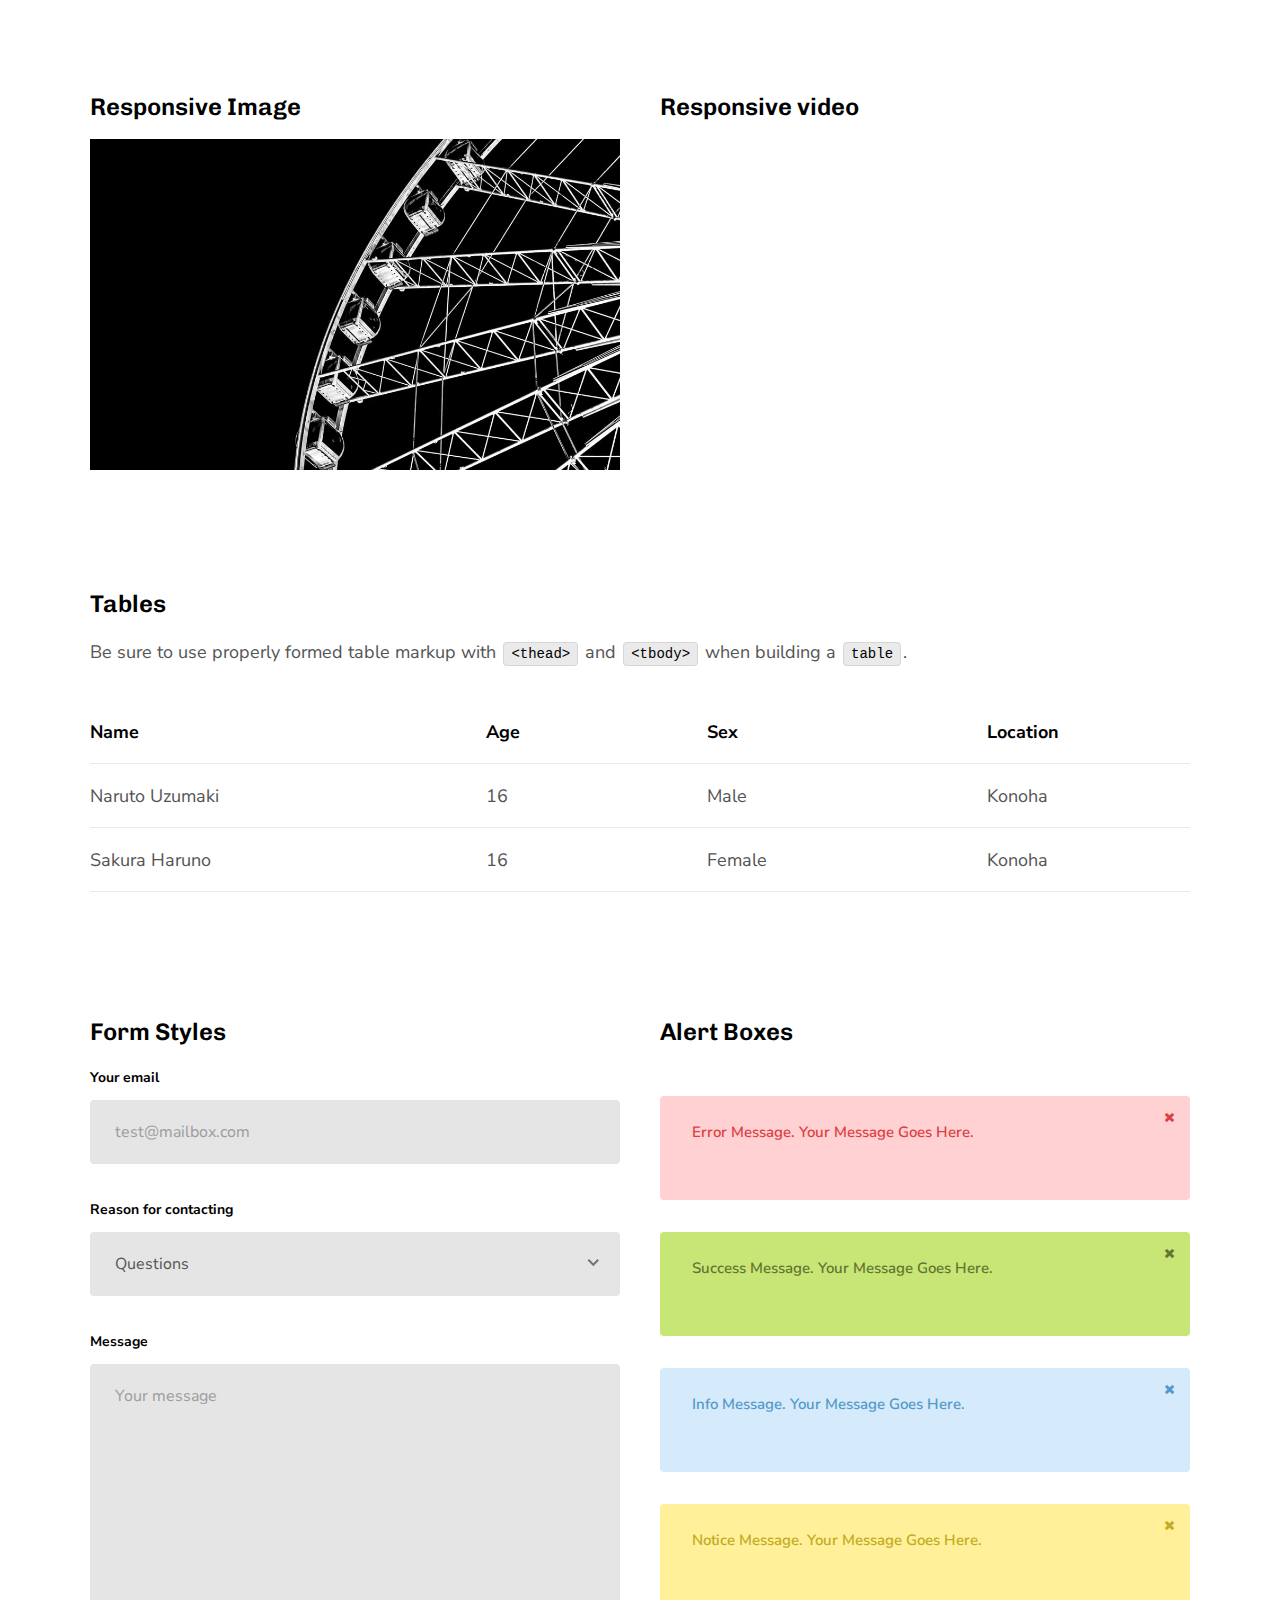
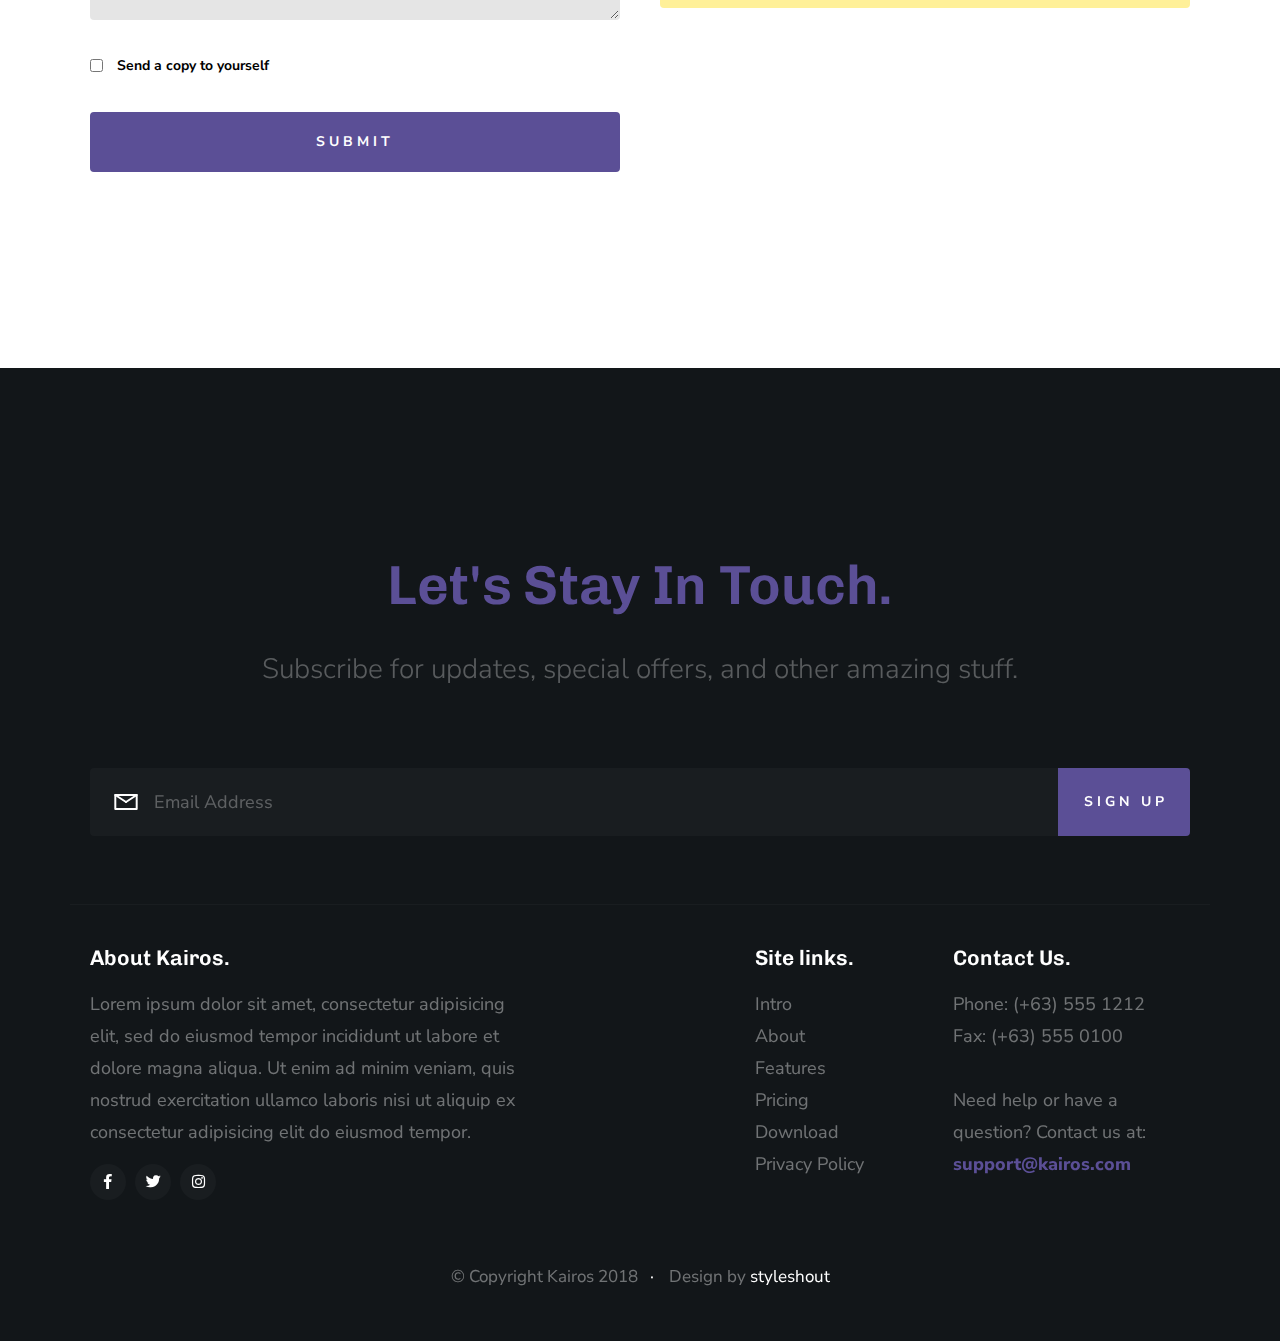
<file: styles.html>
<!DOCTYPE html>
<html class="no-js" lang="en">
<head>

    <!--- basic page needs
    ================================================== -->
    <meta charset="utf-8">
    <title>Style Guide - Kairos</title>
    <meta name="description" content="">
    <meta name="author" content="">

    <!-- mobile specific metas
    ================================================== -->
    <meta name="viewport" content="width=device-width, initial-scale=1">

    <!-- CSS
    ================================================== -->
    <link rel="stylesheet" href="css/base.css">
    <link rel="stylesheet" href="css/vendor.css">
    <link rel="stylesheet" href="css/main.css">

    <style type="text/css" media="screen">
        .s-styles { 
            background-color: #ffffff;
            padding-top: 21.6rem;
            padding-bottom: 14.8rem;
        }
    </style>

    <!-- script
    ================================================== -->
    <script src="js/modernizr.js"></script>
    <script src="js/pace.min.js"></script>

    <!-- favicons
    ================================================== -->
    <link rel="shortcut icon" href="favicon.ico" type="image/x-icon">
    <link rel="icon" href="favicon.ico" type="image/x-icon">

</head>

<body id="top">

    <!-- preloader
    ================================================== -->
    <div id="preloader">
        <div id="loader" class="dots-jump">
            <div></div>
            <div></div>
            <div></div>
        </div>
    </div>


    <!-- header 
    ================================================== -->
    <header class="s-header">

        <div class="row">
            <div class="header-logo">
                <a class="site-logo" href="index.html">
                    <img src="images/logo.svg" alt="Homepage">
                </a>
            </div>
    
            <nav class="header-nav-wrap">
                <ul class="header-main-nav">
                    <li class="current"><a href="index.html" title="intro">Intro</a></li>
                    <li><a href="index.html#about" title="about">About</a></li>
                    <li><a href="index.html#features" title="features">Features</a></li>
                    <li><a href="index.html#pricing" title="pricing">Pricing</a></li>
                    <li><a href="index.html#download" title="download">Download</a></li>	
                </ul>
    
                <div class="header-cta">
                    <a href="#0" class="btn btn--primary header-cta__btn">Get The App</a>
                </div>
            </nav>
    
            <a class="header-menu-toggle" href="#"><span>Menu</span></a>
        </div>

    </header> <!-- end header -->


    <!-- home
    ================================================== -->
    <section id="home" class="s-home target-section" data-parallax="scroll" data-image-src="images/hero-bg.jpg" data-natural-width=3000 data-natural-height=2000 data-position-y=center>

        <div class="shadow-overlay"></div>

        <div class="home-content">

            <div class="row home-content__main">

                <div class="home-content__left">
                    <h1>
                    An Amazing App <br>
                    That Does It All.
                    </h1>
    
                    <h3>
                    Voluptatem ipsa quae ab illo inventore veritatis et quasi architecto beatae vitae dicta sunt explica. Nemo enim ipsam voluptatem quia. 
                    Ut quis enim.
                    </h3>
    
                    <div class="home-content__btn-wrap">
                        <a href="#0" class="btn btn--primary home-content__btn">
                            Get The App
                        </a>
                    </div>
                </div> <!-- end home-content__left-->

                <div class="home-content__right">
                    <img src="images/hero-app-screens-800.png" srcset="images/hero-app-screens-800.png 1x, images/hero-app-screens-1600.png 2x">
                </div> <!-- end home-content__right -->

            </div> <!-- end home-content__main -->

            <ul class="home-content__social">
                <li><a href="#0">Facebook</a></li>
                <li><a href="#0">twitter</a></li>
                <li><a href="#0">Instagram</a></li>
            </ul>

        </div> <!-- end home-content -->

        <a href="#styles" class="home-scroll smoothscroll">
            <span class="home-scroll__text">Scroll</span>
            <span class="home-scroll__icon"></span>
        </a> 

    </section> <!-- end s-home -->


    <!-- styles
    ================================================== -->
    <section id="styles" class="s-styles">
        
        <div class="row narrow section-intro add-bottom text-center">

            <div class="col-twelve tab-full">

                <h1 class="display-1">Style Guide.</h1>

                <p class="lead">Lorem ipsum Officia elit ad tempor dolore est ex incididunt incididunt occaecat culpa deserunt sunt labore in cillum ullamco magna in Excepteur consequat in reprehenderit proident mollit incididunt officia commodo.
                Duis ea officia sed dolor pariatur enim dolore dolore quis incididunt nulla exercitation commodo veniam et ea incididunt.</p>

            </div>

        </div>

        <div class="row">

            <div class="col-six tab-full">

                <h3>Paragraph and Image</h3>

                <p><a href="#"><img width="120" height="120" class="pull-left" alt="sample-image" src="images/sample-image.jpg"></a>
                Lorem ipsum dolor sit amet, consectetuer adipiscing elit. Donec libero. Suspendisse bibendum.Cras id urna. Morbi tincidunt, orci ac convallis aliquam, lectus turpis varius lorem, eu posuere nunc justo tempus leo. Donec mattis, purus nec placerat bibendum, dui pede condimentum odio, ac blandit ante orci ut diam. Cras fringilla magna. Phasellus suscipit, leo a pharetra condimentum, lorem tellus eleifend magna, eget fringilla velit magna id neque posuere nunc justo tempus leo. </p>

                <p>
                Lorem ipsum dolor sit amet, consectetuer adipiscing elit. Donec libero. Suspendisse bibendum. Cras id urna. Morbi tincidunt, orci ac convallis aliquam, lectus turpis varius lorem, eu posuere nunc justo tempus leo. Donec mattis, purus nec placerat bibendum, dui pede condimentumodio, ac blandit ante orci ut diam.	
                </p>

                <p>A <a href="#">link</a>,
                <abbr title="this really isn't a very good description">abbrebation</abbr>,
                <strong>strong text</strong>,
                <em>em text</em>,
                <del>deleted text</del>, and
                <mark>this is a mark text.</mark>
                <code>.code</code>
                </p>

            </div>

            <div class="col-six tab-full">

                <h3>Drop Caps</h3>

                <p class="drop-cap">Far far away, behind the word mountains, far from the countries Vokalia and Consonantia,
                there live the blind texts. Separated they live in Bookmarksgrove right at the coast of the
                Semantics, a large language ocean. A small river named Duden flows by their place and supplies it with the necessary regelialia. Morbi tincidunt, orci ac convallis aliquam, lectus turpis varius lorem, eu	posuere nunc justo tempus leo. Donec mattis, purus nec placerat bibendum, dui pede condimentum odio, ac blandit ante orci ut diam. Cras fringilla magna. Phasellus suscipit, leo a pharetra condimentum, lorem tellus eleifend magna, eget fringilla velit magna id neque.
                </p>

                <h3>Small Print</h3>

                <p>Buy one widget, get one free!
                <small>(While supplies last. Offer expires on the vernal equinox. Not valid in Ohio.)</small>
                </p>

            </div>

        </div> <!-- end row -->

        <div class="row">

            <div class="col-six tab-full">

                <h3>Pull Quotes</h3>

                <aside class="pull-quote">
                    <blockquote>
                    <p>It is a paradisematic country, in which roasted parts of
                    sentences fly into your mouth. Even the all-powerful Pointing has no control about the blind
                    texts it is an almost unorthographic life One day however a small line of blind text by the name
                    of Lorem Ipsum decided to leave for the far World of Grammar.</p>
                    </blockquote>
                </aside>

            </div>

            <div class="col-six tab-full">

                <h3>Block Quotes</h3>

                <blockquote cite="http://where-i-got-my-info-from.com">
                <p>Your work is going to fill a large part of your life, and the only way to be truly satisfied is
                to do what you believe is great work. And the only way to do great work is to love what you do.
                If you haven't found it yet, keep looking. Don't settle. As with all matters of the heart, you'll know when you find it.
                </p>
                <cite>
                    <a href="#">Steve Jobs</a>
                </cite>
                </blockquote>

                <blockquote>
                <p>Good design is as little design as possible.</p>
                <cite>Dieter Rams</cite>
                </blockquote>

            </div>

        </div> <!-- end row -->


        <div class="row half-bottom">

            <div class="col-six tab-full">

                <h3>Example Lists</h3>

                <ol>
                    <li>Here is an example</li>
                    <li>of an ordered list.</li>
                    <li>A parent list item.
                        <ul>
                            <li>one</li>
                            <li>two</li>
                            <li>three</li>
                        </ul>
                        </li>
                        <li>A list item.</li>
                    </ol>

                <ul class="disc">
                    <li>Here is an example</li>
                    <li>of an unordered list.</li>
                </ul>

                <h3>Definition Lists</h3>

                <h5>a) Multi-line Definitions (default) </h5>

                <dl>
                    <dt><strong>This is a term</strong></dt>
                        <dd>this is the definition of that term, which both live in a <code>dl</code>.</dd>
                    <dt><strong>Another Term</strong></dt>
                        <dd>And it gets a definition too, which is this line</dd>
                        <dd>This is a 2<sup>nd</sup> definition for a single term. A <code>dt</code> may be followed by multiple <code>dd</code>s.</dd>
                </dl>

            </div>

            <div class="col-six tab-full">

                <h3>Buttons</h3>

                <p>
                    <a class="btn btn--primary full-width" href="#0">Primary Button</a>
                    <a class="btn full-width" href="#0">Default Button</a>
                    <a class="btn btn--stroke full-width" href="#0">Stroke Button</a>
                </p>

                <h3>Skill Bars</h3>
                
                <ul class="skill-bars">
                    <li>
                    <div class="progress percent90"><span>90%</span></div>
                    <strong>HTML5</strong>
                    </li>
                    <li>
                    <div class="progress percent85"><span>85%</span></div>
                    <strong>CSS3</strong>
                    </li>
                    <li>
                    <div class="progress percent70"><span>70%</span></div>
                    <strong>JQuery</strong>
                    </li>
                    <li>
                    <div class="progress percent95"><span>95%</span></div>
                    <strong>PHP</strong>
                    </li>
                    <li>
                    <div class="progress percent75"><span>75%</span></div>
                    <strong>Wordpress</strong>
                    </li>
                    <li>
                    <div class="progress percent90"><span>90%</span></div>
                    <strong>Angular JS</strong>
                    </li>
                </ul>

            </div>

        </div> <!-- end row -->

        <div class="row half-bottom">

            <div class="col-six tab-full">
                    
                <h1>H1 Heading</h1>
                <p>Doloremque dolor voluptas est sequi omnis. Pariatur ut aut. Sed enim tempora qui veniam qui cum vel. 
                Voluptas odit at vitae minima. In assumenda ut. Voluptatem totam impedit accusantium reiciendis excepturi aut qui accusamus praesentium.</p>

                <h2>H2 Heading</h2>
                <p>Doloremque dolor voluptas est sequi omnis. Pariatur ut aut. Sed enim tempora qui veniam qui cum vel. 
                Voluptas odit at vitae minima. In assumenda ut. Voluptatem totam impedit accusantium reiciendis excepturi aut qui accusamus praesentium.</p>

                <h3>H3 Heading</h3>
                <p>Doloremque dolor voluptas est sequi omnis. Pariatur ut aut. Sed enim tempora qui veniam qui cum vel. 
                Voluptas odit at vitae minima. In assumenda ut. Voluptatem totam impedit accusantium reiciendis excepturi aut qui accusamus praesentium.</p>

            </div>

            <div class="col-six tab-full">
                    
                <h4>H4 Heading</h4>
                <p>Doloremque dolor voluptas est sequi omnis. Pariatur ut aut. Sed enim tempora qui veniam qui cum vel. 
                Voluptas odit at vitae minima. In assumenda ut. Voluptatem totam impedit accusantium reiciendis excepturi aut qui accusamus praesentium.</p>

                <h5>H5 Heading</h5>
                <p>Doloremque dolor voluptas est sequi omnis. Pariatur ut aut. Sed enim tempora qui veniam qui cum vel. 
                Voluptas odit at vitae minima. In assumenda ut. Voluptatem totam impedit accusantium reiciendis excepturi aut qui accusamus praesentium.</p>

                <h6>H6 Heading</h6>
                <p>Doloremque dolor voluptas est sequi omnis. Pariatur ut aut. Sed enim tempora qui veniam qui cum vel. 
                Voluptas odit at vitae minima. In assumenda ut. Voluptatem totam impedit accusantium reiciendis excepturi aut qui accusamus praesentium.</p>

            </div>

        </div>

        <div class="row half-bottom">

            <div class="col-twelve">

                    <h3>Stats Tabs</h3>

                <ul class="stats-tabs">
                    <li><a href="#">1,234 <em>Sasuke</em></a></li>
                    <li><a href="#">567 <em>Hinata</em></a></li>
                    <li><a href="#">23,456 <em>Naruto</em></a></li>
                    <li><a href="#">3,456 <em>Kiba</em></a></li>
                    <li><a href="#">456 <em>Shikamaru</em></a></li>
                    <li><a href="#">26 <em>Sakura</em></a></li>
                </ul>

            </div>

        </div> <!-- end row -->

        <div class="row half-bottom">

            <div class="col-six tab-full">

                <h3>Responsive Image</h3>
                <p><img src="images/wheel-500.jpg" 
                    srcset="images/wheel-1000.jpg 1000w, 
                    images/wheel-500.jpg 500w" 
                    sizes="(max-width: 1000px) 100vw, 1000px" alt=""></p>

            </div>

            <div class="col-six tab-full">

                <h3>Responsive video</h3>

                <div class="video-container">
                <iframe src="https://player.vimeo.com/video/14592941?color=00a650&title=0&byline=0&portrait=0" width="500" height="281" frameborder="0" webkitallowfullscreen mozallowfullscreen allowfullscreen></iframe> 
                </div>

            </div>
            
        </div> <!-- end row -->

        <div class="row add-bottom">

            <div class="col-twelve">

                <h3>Tables</h3>
                <p>Be sure to use properly formed table markup with <code>&lt;thead&gt;</code> and <code>&lt;tbody&gt;</code> when building a <code>table</code>.</p>

                <div class="table-responsive">

                    <table>
                            <thead>
                            <tr>
                                <th>Name</th>
                                <th>Age</th>
                                <th>Sex</th>
                                <th>Location</th>
                            </tr>
                            </thead>
                            <tbody>
                            <tr>
                                <td>Naruto Uzumaki</td>
                                <td>16</td>
                                <td>Male</td>
                                <td>Konoha</td>
                            </tr>
                            <tr>
                                <td>Sakura Haruno</td>
                                <td>16</td>
                                <td>Female</td>
                                <td>Konoha</td>
                            </tr>
                            </tbody>
                    </table>

                </div>

            </div>
            
        </div> <!-- end row -->    

        <div class="row">

            <div class="col-six tab-full">

                <h3>Form Styles</h3>

                <form>
                    <div>
                        <label for="sampleInput">Your email</label>
                        <input class="full-width" type="email" placeholder="test@mailbox.com" id="sampleInput">
                    </div>
                    <div>
                        <label for="sampleRecipientInput">Reason for contacting</label>
                        <div class="ss-custom-select">
                            <select class="full-width" id="sampleRecipientInput">
                                <option value="Option 1">Questions</option>
                                <option value="Option 2">Report</option>
                                <option value="Option 3">Others</option>
                            </select>
                        </div>
                    </div>
                    
                    <label for="exampleMessage">Message</label>
                    <textarea class="full-width" placeholder="Your message" id="exampleMessage"></textarea>

                    <label class="add-bottom">
                        <input type="checkbox">
                        <span class="label-text">Send a copy to yourself</span>
                    </label>
                
                    <input class="btn--primary full-width" type="submit" value="Submit">
                </form>

            </div>

            <div class="col-six tab-full">

                <h3>Alert Boxes</h3>

                <br>
                
                <div class="alert-box alert-box--error hideit">
                    <p>Error Message. Your Message Goes Here.</p>
                    <i class="fa fa-times alert-box__close" aria-hidden="true"></i>
                </div><!-- end error -->
                        
                <div class="alert-box alert-box--success hideit">
                    <p>Success Message. Your Message Goes Here.</p>
                    <i class="fa fa-times alert-box__close" aria-hidden="true"></i>
                </div><!-- end success -->
                        
                <div class="alert-box alert-box--info hideit">
                    <p>Info Message. Your Message Goes Here.</p>
                    <i class="fa fa-times alert-box__close" aria-hidden="true"></i>
                </div><!-- end info -->
                        
                <div class="alert-box alert-box--notice hideit">
                    <p>Notice Message. Your Message Goes Here.</p>
                    <i class="fa fa-times alert-box__close" aria-hidden="true"></i>
                </div><!-- end notice -->
            
            </div>

        </div> <!-- end row -->

    </section> <!-- end styles -->


    <!-- footer
    ================================================== -->
    <footer class="s-footer footer">

        <div class="row section-header align-center">
            <div class="col-full">
                <h1 class="display-1">
                    Let's Stay In Touch.
                </h1>
                <p class="lead">
                Subscribe for updates, special offers, and other amazing stuff.
                </p>
            </div>
        </div> <!-- end section-header -->

        <div class="row footer__top">

            <div class="col-full footer__subscribe end">
                <div class="subscribe-form">
                    <form id="mc-form" class="group" novalidate="true">

                        <input type="email" value="" name="EMAIL" class="email" id="mc-email" placeholder="Email Address" required="">
            
                        <input type="submit" name="subscribe" value="Sign Up">
            
                        <label for="mc-email" class="subscribe-message"></label>
            
                    </form>
                </div>
            </div>

        </div> <!-- end footer__top -->

        <div class="row footer__bottom">

            <div class="footer__about col-five tab-full left">

                <h4>About Kairos.</h4>

                <p>
                Lorem ipsum dolor sit amet, consectetur adipisicing elit, sed 
                do eiusmod tempor incididunt ut labore et dolore magna aliqua. 
                Ut enim ad minim veniam, quis nostrud exercitation ullamco 
                laboris nisi ut aliquip ex consectetur adipisicing elit do eiusmod tempor.
                </p>

                <ul class="footer__social">
                    <li><a href="#0"><i class="fab fa-facebook-f" aria-hidden="true"></i></a></li>
                    <li><a href="#0"><i class="fab fa-twitter" aria-hidden="true"></i></a></li>
                    <li><a href="#0"><i class="fab fa-instagram" aria-hidden="true"></i></a></li>
                </ul>
            </div>

            <div class="col-five md-seven tab-full right end">
                <div class="row">

                    <div class="footer__site-links col-five mob-full">
                        <h4>Site links.</h4>

                        <ul class="footer__site-links">
                            <li><a href="index.html">Intro</a></li>
                            <li><a href="index.html#about">About</a></li>
                            <li><a href="index.html#features">Features</a></li>
                            <li><a href="index.html#pricing">Pricing</a></li>
                            <li><a href="index.html#download">Download</a></li>
                            <li><a href="#0">Privacy Policy</a></li>
                        </ul>
                    </div>

                    <div class="footer__contact col-seven mob-full">
                        <h4>Contact Us.</h4>

                        <p>
                        Phone: (+63) 555 1212 <br>
                        Fax: (+63) 555 0100
                        </p>
                        <p>
                        Need help or have a question? Contact us at: <br>
                        <a href="mailto:#0" class="footer__mail-link">support@kairos.com</a>
                        </p>
                    </div>

                </div>
            </div>

            <div class="col-full ss-copyright">
                <span>&copy; Copyright Kairos 2018</span> 
                <span>Design by <a href="https://www.styleshout.com/">styleshout</a></span>
            </div>

        </div> <!-- end footer__bottom -->

        <div class="go-top">
            <a class="smoothscroll" title="Back to Top" href="#top"></a>
        </div>

    </footer> <!-- end s-footer -->


    <!-- Java Script
    ================================================== -->
    <script src="js/jquery-3.2.1.min.js"></script>
    <script src="js/plugins.js"></script>
    <script src="js/main.js"></script>

</body>
</file>
<file: css/base.css>
/* =================================================================== 
 *
 *  Kairos v1.0 Base Stylesheet
 *  11-06-2018
 *  ------------------------------------------------------------------
 *
 *  TOC:
 *  # imports 
 *  # normalize
 *  # basic/base setup styles 
 *    ## Media
 *    ## Typography resets 
 *    ## links 
 *    ## inputs
 *  # grid
 *    ## medium size devices  
 *    ## tablets   
 *    ## mobile devices
 *    ## small mobile devices
 *  # block grids
 *    ## medium size devices
 *    ## tablets
 *    ## mobile devices
 *  # MISC
 *
 * =================================================================== */



/* ===================================================================
 * # imports 
 *
 * ------------------------------------------------------------------- */
@import url("https://fonts.googleapis.com/css?family=Nunito+Sans:300,400,500,600,700|Chivo:300,400,700,700i,900");
@import url("font-awesome/css/fontawesome-all.css");
@import url("micons/micons.css");



/* ===================================================================
 * # normalize
 * normalize.css v5.0.0 | MIT License |
 * github.com/necolas/normalize.css
 *
 * ------------------------------------------------------------------- */
html {
  font-family: sans-serif;
  line-height: 1.15;
  -ms-text-size-adjust: 100%;
  -webkit-text-size-adjust: 100%;
}

body {
  margin: 0;
}

article,
aside,
footer,
header,
nav,
section {
  display: block;
}

h1 {
  font-size: 2em;
  margin: 0.67em 0;
}

figcaption,
figure,
main {
  display: block;
}

figure {
  margin: 1em 40px;
}

hr {
  box-sizing: content-box;
  height: 0;
  overflow: visible;
}

pre {
  font-family: monospace, monospace;
  font-size: 1em;
}

a {
  background-color: transparent;
  -webkit-text-decoration-skip: objects;
}

a:active,
a:hover {
  outline-width: 0;
}

abbr[title] {
  border-bottom: none;
  text-decoration: underline;
  text-decoration: underline dotted;
}

b,
strong {
  font-weight: inherit;
}

b,
strong {
  font-weight: bolder;
}

code,
kbd,
samp {
  font-family: monospace, monospace;
  font-size: 1em;
}

dfn {
  font-style: italic;
}

mark {
  background-color: #ff0;
  color: #000;
}

small {
  font-size: 80%;
}

sub,
sup {
  font-size: 75%;
  line-height: 0;
  position: relative;
  vertical-align: baseline;
}

sub {
  bottom: -0.25em;
}

sup {
  top: -0.5em;
}

audio,
video {
  display: inline-block;
}

audio:not([controls]) {
  display: none;
  height: 0;
}

img {
  border-style: none;
}

svg:not(:root) {
  overflow: hidden;
}

button,
input,
optgroup,
select,
textarea {
  font-family: sans-serif;
  font-size: 100%;
  line-height: 1.15;
  margin: 0;
}

button,
input {
  overflow: visible;
}

button,
select {
  text-transform: none;
}

button,
html [type="button"],
[type="reset"],
[type="submit"] {
  -webkit-appearance: button;
}

button::-moz-focus-inner,
[type="button"]::-moz-focus-inner,
[type="reset"]::-moz-focus-inner,
[type="submit"]::-moz-focus-inner {
  border-style: none;
  padding: 0;
}

button:-moz-focusring,
[type="button"]:-moz-focusring,
[type="reset"]:-moz-focusring,
[type="submit"]:-moz-focusring {
  outline: 1px dotted ButtonText;
}

fieldset {
  border: 1px solid #c0c0c0;
  margin: 0 2px;
  padding: 0.35em 0.625em 0.75em;
}

legend {
  box-sizing: border-box;
  color: inherit;
  display: table;
  max-width: 100%;
  padding: 0;
  white-space: normal;
}

progress {
  display: inline-block;
  vertical-align: baseline;
}

textarea {
  overflow: auto;
}

[type="checkbox"],
[type="radio"] {
  box-sizing: border-box;
  padding: 0;
}

[type="number"]::-webkit-inner-spin-button,
[type="number"]::-webkit-outer-spin-button {
  height: auto;
}

[type="search"] {
  -webkit-appearance: textfield;
  outline-offset: -2px;
}

[type="search"]::-webkit-search-cancel-button,
[type="search"]::-webkit-search-decoration {
  -webkit-appearance: none;
}

::-webkit-file-upload-button {
  -webkit-appearance: button;
  font: inherit;
}

details,
menu {
  display: block;
}

summary {
  display: list-item;
}

canvas {
  display: inline-block;
}

template {
  display: none;
}

[hidden] {
  display: none;
}



/* ===================================================================
 * # basic/base setup styles
 *
 * ------------------------------------------------------------------- */
html {
  font-size: 62.5%;
  box-sizing: border-box;
}

*,
*::before,
*::after {
  box-sizing: inherit;
}

body {
  font-weight: normal;
  line-height: 1;
  word-wrap: break-word;
  text-rendering: optimizeLegibility;
  -webkit-overflow-scrolling: touch;
  -webkit-text-size-adjust: none;
}

body,
input,
button {
  -moz-osx-font-smoothing: grayscale;
  -webkit-font-smoothing: antialiased;
}


/* ------------------------------------------------------------------- 
 * ## Media
 * ------------------------------------------------------------------- */
img,
video {
  max-width: 100%;
  height: auto;
}


/* ------------------------------------------------------------------- 
 * ## Typography resets 
 * ------------------------------------------------------------------- */
div, dl, dt, dd, ul, ol, li, h1, h2, h3, h4, h5, h6, pre, form, p, blockquote, th, td {
  margin: 0;
  padding: 0;
}

h1, h2, h3, h4, h5, h6 {
  -webkit-font-smoothing: auto;
  -webkit-font-smoothing: antialiased;
  -webkit-font-variant-ligatures: common-ligatures;
  -moz-font-variant-ligatures: common-ligatures;
  font-variant-ligatures: common-ligatures;
  text-rendering: optimizeLegibility;
}

em,
i {
  font-style: italic;
  line-height: inherit;
}

strong,
b {
  font-weight: bold;
  line-height: inherit;
}

small {
  font-size: 60%;
  line-height: inherit;
}

ol,
ul {
  list-style: none;
}

li {
  display: block;
}


/* ------------------------------------------------------------------- 
 * ## links
 * ------------------------------------------------------------------- */
a {
  text-decoration: none;
  line-height: inherit;
}

a img {
  border: none;
}


/* ------------------------------------------------------------------- 
 * ## inputs
 * ------------------------------------------------------------------- */
fieldset {
  margin: 0;
  padding: 0;
}

input[type="email"],
input[type="number"],
input[type="search"],
input[type="text"],
input[type="tel"],
input[type="url"],
input[type="password"],
textarea {
  -webkit-appearance: none;
  -moz-appearance: none;
  -ms-appearance: none;
  -o-appearance: none;
  appearance: none;
}



/* ===================================================================
 * # grid
 *
 * ------------------------------------------------------------------- */
.row {
  width: 89%;
  max-width: 1200px;
  margin: 0 auto;
}

.row:after {
  content: "";
  display: table;
  clear: both;
}

.row .row {
  width: auto;
  max-width: none;
  margin-left: -20px;
  margin-right: -20px;
}

/* column blocks
 * -------------------------------------- */
[class*="col-"] {
  float: left;
  padding: 0 20px;
}

[class*="col-"] + [class*="col-"].end {
  float: right;
}

.collapse > [class*="col-"],
[class*="col-"].collapse {
  padding: 0;
}

/* column width classes 
 * -------------------------------------- */
.col-one {
  width: 8.33333%;
}

.col-two,
.col-1-6 {
  width: 16.66667%;
}

.col-three,
.col-1-4 {
  width: 25%;
}

.col-four,
.col-1-3 {
  width: 33.33333%;
}

.col-five {
  width: 41.66667%;
}

.col-six,
.col-1-2 {
  width: 50%;
}

.col-seven {
  width: 58.33333%;
}

.col-eight,
.col-2-3 {
  width: 66.66667%;
}

.col-nine,
.col-3-4 {
  width: 75%;
}

.col-ten,
.col-5-6 {
  width: 83.33333%;
}

.col-eleven {
  width: 91.66667%;
}

.col-twelve,
.col-full {
  width: 100%;
}


/* ------------------------------------------------------------------- 
 * ## medium size devices
 * ------------------------------------------------------------------- */
@media only screen and (max-width:1200px) {
  .row .row {
    margin-left: -16px;
    margin-right: -16px;
  }

  [class*="col-"] {
    padding: 0 16px;
  }

  .md-one {
    width: 8.33333%;
  }

  .md-two,
  .md-1-6 {
    width: 16.66667%;
  }

  .md-three,
  .md-1-4 {
    width: 25%;
  }

  .md-four,
  .md-1-3 {
    width: 33.33333%;
  }

  .md-five {
    width: 41.66667%;
  }

  .md-six,
  .md-1-2 {
    width: 50%;
  }

  .md-seven {
    width: 58.33333%;
  }

  .md-eight,
  .md-2-3 {
    width: 66.66667%;
  }

  .md-nine,
  .md-3-4 {
    width: 75%;
  }

  .md-ten,
  .md-5-6 {
    width: 83.33333%;
  }

  .md-eleven {
    width: 91.66667%;
  }

  .md-twelve,
  .md-full {
    width: 100%;
  }

}


/* ------------------------------------------------------------------- 
 * ## tablets
 * ------------------------------------------------------------------- */
@media only screen and (max-width:800px) {
  .row {
    width: 90%;
  }

  .tab-1-4 {
    width: 25%;
  }

  .tab-1-3 {
    width: 33.33333%;
  }

  .tab-1-2 {
    width: 50%;
  }

  .tab-2-3 {
    width: 66.66667%;
  }

  .tab-3-4 {
    width: 75%;
  }

  .tab-full {
    width: 100%;
  }

  .hide-on-tablet {
    display: none;
  }

}


/* ------------------------------------------------------------------- 
 * ## mobile devices
 * ------------------------------------------------------------------- */
@media only screen and (max-width:600px) {
  .row {
    width: auto;
    padding-left: 25px;
    padding-right: 25px;
  }

  .row .row {
    margin-left: -10px;
    margin-right: -10px;
    padding-left: 0;
    padding-right: 0;
  }

  [class*="col-"] {
    padding: 0 10px;
  }

  .mob-1-4 {
    width: 25%;
  }

  .mob-1-3 {
    width: 33.33333%;
  }

  .mob-1-2 {
    width: 50%;
  }

  .mob-2-3 {
    width: 66.66667%;
  }

  .mob-3-4 {
    width: 75%;
  }

  .mob-full {
    width: 100%;
  }

  .hide-on-mobile {
    display: none;
  }

}


/* ------------------------------------------------------------------- 
 * ## small mobile devices
 * ------------------------------------------------------------------- */

/* stack columns on small mobile devices
 * ------------------------------------------------------------------- */
@media only screen and (max-width:400px) {
  .row .row {
    margin-left: 0;
    margin-right: 0;
  }

  [class*="col-"]:not(.col-block) {
    width: 100% !important;
    float: none !important;
    clear: both !important;
    margin-left: 0;
    margin-right: 0;
    padding: 0;
  }

  [class*="col-"] + [class*="col-"].end {
    float: none;
  }

  .stack .col-block {
    width: 100% !important;
    float: none !important;
    clear: both !important;
    margin-left: 0;
    margin-right: 0;
    padding: 0;
  }

}



/* ===================================================================
 * # block grids
 * ------------------------------------------------------------------- */

/* Equally-sized columns define at row level
 * ------------------------------------------------------------------- */
[class*="block-"]:after {
  content: "";
  display: table;
  clear: both;
}

.block-1-6 .col-block {
  width: 16.66667%;
}

.block-1-5 .col-block {
  width: 20%;
}

.block-1-4 .col-block {
  width: 25%;
}

.block-1-3 .col-block {
  width: 33.33333%;
}

.block-1-2 .col-block {
  width: 50%;
}

/**
 * Clearing for block grid columns. Allow columns with 
 * different heights to align properly.
 */
.block-1-6 .col-block:nth-child(6n+1),
.block-1-5 .col-block:nth-child(5n+1),
.block-1-4 .col-block:nth-child(4n+1),
.block-1-3 .col-block:nth-child(3n+1),
.block-1-2 .col-block:nth-child(2n+1) {
  clear: both;
}


/* ------------------------------------------------------------------- 
 * ## medium size devices
 * ------------------------------------------------------------------- */
@media only screen and (max-width:1200px) {
  .block-m-1-6 .col-block {
    width: 16.66667%;
  }

  .block-m-1-5 .col-block {
    width: 20%;
  }

  .block-m-1-4 .col-block {
    width: 25%;
  }

  .block-m-1-3 .col-block {
    width: 33.33333%;
  }

  .block-m-1-2 .col-block {
    width: 50%;
  }

  .block-m-full .col-block {
    width: 100%;
    clear: both;
  }

  [class*="block-m-"] .col-block:nth-child(n) {
    clear: none;
  }

  .block-m-1-6 .col-block:nth-child(6n+1),
  .block-m-1-5 .col-block:nth-child(5n+1),
  .block-m-1-4 .col-block:nth-child(4n+1),
  .block-m-1-3 .col-block:nth-child(3n+1),
  .block-m-1-2 .col-block:nth-child(2n+1) {
    clear: both;
  }

}


/* ------------------------------------------------------------------- 
 * ## tablets
 * ------------------------------------------------------------------- */
@media only screen and (max-width:800px) {
  .block-tab-1-6 .col-block {
    width: 16.66667%;
  }

  .block-tab-1-5 .col-block {
    width: 20%;
  }

  .block-tab-1-4 .col-block {
    width: 25%;
  }

  .block-tab-1-3 .col-block {
    width: 33.33333%;
  }

  .block-tab-1-2 .col-block {
    width: 50%;
  }

  .block-tab-full .col-block {
    width: 100%;
    clear: both;
  }

  [class*="block-tab-"] .col-block:nth-child(n) {
    clear: none;
  }

  .block-tab-1-6 .col-block:nth-child(6n+1),
  .block-tab-1-5 .col-block:nth-child(5n+1),
  .block-tab-1-4 .col-block:nth-child(4n+1),
  .block-tab-1-3 .col-block:nth-child(3n+1),
  .block-tab-1-2 .col-block:nth-child(2n+1) {
    clear: both;
  }

}


/* ------------------------------------------------------------------- 
 * ## mobile devices
 * ------------------------------------------------------------------- */
@media only screen and (max-width:600px) {
  .block-mob-1-6 .col-block {
    width: 16.66667%;
  }

  .block-mob-1-5 .col-block {
    width: 20%;
  }

  .block-mob-1-4 .col-block {
    width: 25%;
  }

  .block-mob-1-3 .col-block {
    width: 33.33333%;
  }

  .block-mob-1-2 .col-block {
    width: 50%;
  }

  .block-mob-full .col-block {
    width: 100%;
    clear: both;
  }

  [class*="block-mob-"] .col-block:nth-child(n) {
    clear: none;
  }

  .block-mob-1-6 .col-block:nth-child(6n+1),
  .block-mob-1-5 .col-block:nth-child(5n+1),
  .block-mob-1-4 .col-block:nth-child(4n+1),
  .block-mob-1-3 .col-block:nth-child(3n+1),
  .block-mob-1-2 .col-block:nth-child(2n+1) {
    clear: both;
  }

}



/* ===================================================================
 * # MISC
 *
 * ------------------------------------------------------------------- */
.group:after {
  content: "";
  display: table;
  clear: both;
}

/* Misc Helper Styles
 * -------------------------------------- */
.is-hidden {
  display: none;
}

.is-invisible {
  visibility: hidden;
}

.antialiased {
  -webkit-font-smoothing: antialiased;
  -moz-osx-font-smoothing: grayscale;
}

.overflow-hidden {
  overflow: hidden;
}

.remove-bottom {
  margin-bottom: 0;
}

.half-bottom {
  margin-bottom: 1.6rem !important;
}

.add-bottom {
  margin-bottom: 3.2rem !important;
}

.no-border {
  border: none;
}

.full-width {
  width: 100%;
}

.text-center {
  text-align: center;
}

.text-left {
  text-align: left;
}

.text-right {
  text-align: right;
}

.pull-left {
  float: left;
}

.pull-right {
  float: right;
}

.align-center {
  margin-left: auto;
  margin-right: auto;
  text-align: center;
}

/*# sourceMappingURL=base.css.map */
</file>
<file: css/vendor.css>
/* =================================================================== 
 *
 *  Kairos v1.0 Vendor/Third Party CSS 
 *  11-06-2018
 *  ------------------------------------------------------------------
 *
 *  TOC:
 *  # animate on scroll 
 *  # slick slider
 *  # lity - v1.6.6 - 2016-04-22
 *
 * =================================================================== */



/* ===================================================================
 * # animate on scroll 
 * https://michalsnik.github.io/aos/
 * ------------------------------------------------------------------- */
[data-aos][data-aos][data-aos-duration='50'],
body[data-aos-duration='50'] [data-aos] {
  transition-duration: 50ms;
}

[data-aos][data-aos][data-aos-delay='50'],
body[data-aos-delay='50'] [data-aos] {
  transition-delay: 0;
}

[data-aos][data-aos][data-aos-delay='50'].aos-animate,
body[data-aos-delay='50'] [data-aos].aos-animate {
  transition-delay: 50ms;
}

[data-aos][data-aos][data-aos-duration='100'],
body[data-aos-duration='100'] [data-aos] {
  transition-duration: .1s;
}

[data-aos][data-aos][data-aos-delay='100'],
body[data-aos-delay='100'] [data-aos] {
  transition-delay: 0;
}

[data-aos][data-aos][data-aos-delay='100'].aos-animate,
body[data-aos-delay='100'] [data-aos].aos-animate {
  transition-delay: .1s;
}

[data-aos][data-aos][data-aos-duration='150'],
body[data-aos-duration='150'] [data-aos] {
  transition-duration: .15s;
}

[data-aos][data-aos][data-aos-delay='150'],
body[data-aos-delay='150'] [data-aos] {
  transition-delay: 0;
}

[data-aos][data-aos][data-aos-delay='150'].aos-animate,
body[data-aos-delay='150'] [data-aos].aos-animate {
  transition-delay: .15s;
}

[data-aos][data-aos][data-aos-duration='200'],
body[data-aos-duration='200'] [data-aos] {
  transition-duration: .2s;
}

[data-aos][data-aos][data-aos-delay='200'],
body[data-aos-delay='200'] [data-aos] {
  transition-delay: 0;
}

[data-aos][data-aos][data-aos-delay='200'].aos-animate,
body[data-aos-delay='200'] [data-aos].aos-animate {
  transition-delay: .2s;
}

[data-aos][data-aos][data-aos-duration='250'],
body[data-aos-duration='250'] [data-aos] {
  transition-duration: .25s;
}

[data-aos][data-aos][data-aos-delay='250'],
body[data-aos-delay='250'] [data-aos] {
  transition-delay: 0;
}

[data-aos][data-aos][data-aos-delay='250'].aos-animate,
body[data-aos-delay='250'] [data-aos].aos-animate {
  transition-delay: .25s;
}

[data-aos][data-aos][data-aos-duration='300'],
body[data-aos-duration='300'] [data-aos] {
  transition-duration: .3s;
}

[data-aos][data-aos][data-aos-delay='300'],
body[data-aos-delay='300'] [data-aos] {
  transition-delay: 0;
}

[data-aos][data-aos][data-aos-delay='300'].aos-animate,
body[data-aos-delay='300'] [data-aos].aos-animate {
  transition-delay: .3s;
}

[data-aos][data-aos][data-aos-duration='350'],
body[data-aos-duration='350'] [data-aos] {
  transition-duration: .35s;
}

[data-aos][data-aos][data-aos-delay='350'],
body[data-aos-delay='350'] [data-aos] {
  transition-delay: 0;
}

[data-aos][data-aos][data-aos-delay='350'].aos-animate,
body[data-aos-delay='350'] [data-aos].aos-animate {
  transition-delay: .35s;
}

[data-aos][data-aos][data-aos-duration='400'],
body[data-aos-duration='400'] [data-aos] {
  transition-duration: .4s;
}

[data-aos][data-aos][data-aos-delay='400'],
body[data-aos-delay='400'] [data-aos] {
  transition-delay: 0;
}

[data-aos][data-aos][data-aos-delay='400'].aos-animate,
body[data-aos-delay='400'] [data-aos].aos-animate {
  transition-delay: .4s;
}

[data-aos][data-aos][data-aos-duration='450'],
body[data-aos-duration='450'] [data-aos] {
  transition-duration: .45s;
}

[data-aos][data-aos][data-aos-delay='450'],
body[data-aos-delay='450'] [data-aos] {
  transition-delay: 0;
}

[data-aos][data-aos][data-aos-delay='450'].aos-animate,
body[data-aos-delay='450'] [data-aos].aos-animate {
  transition-delay: .45s;
}

[data-aos][data-aos][data-aos-duration='500'],
body[data-aos-duration='500'] [data-aos] {
  transition-duration: .5s;
}

[data-aos][data-aos][data-aos-delay='500'],
body[data-aos-delay='500'] [data-aos] {
  transition-delay: 0;
}

[data-aos][data-aos][data-aos-delay='500'].aos-animate,
body[data-aos-delay='500'] [data-aos].aos-animate {
  transition-delay: .5s;
}

[data-aos][data-aos][data-aos-duration='550'],
body[data-aos-duration='550'] [data-aos] {
  transition-duration: .55s;
}

[data-aos][data-aos][data-aos-delay='550'],
body[data-aos-delay='550'] [data-aos] {
  transition-delay: 0;
}

[data-aos][data-aos][data-aos-delay='550'].aos-animate,
body[data-aos-delay='550'] [data-aos].aos-animate {
  transition-delay: .55s;
}

[data-aos][data-aos][data-aos-duration='600'],
body[data-aos-duration='600'] [data-aos] {
  transition-duration: .6s;
}

[data-aos][data-aos][data-aos-delay='600'],
body[data-aos-delay='600'] [data-aos] {
  transition-delay: 0;
}

[data-aos][data-aos][data-aos-delay='600'].aos-animate,
body[data-aos-delay='600'] [data-aos].aos-animate {
  transition-delay: .6s;
}

[data-aos][data-aos][data-aos-duration='650'],
body[data-aos-duration='650'] [data-aos] {
  transition-duration: .65s;
}

[data-aos][data-aos][data-aos-delay='650'],
body[data-aos-delay='650'] [data-aos] {
  transition-delay: 0;
}

[data-aos][data-aos][data-aos-delay='650'].aos-animate,
body[data-aos-delay='650'] [data-aos].aos-animate {
  transition-delay: .65s;
}

[data-aos][data-aos][data-aos-duration='700'],
body[data-aos-duration='700'] [data-aos] {
  transition-duration: .7s;
}

[data-aos][data-aos][data-aos-delay='700'],
body[data-aos-delay='700'] [data-aos] {
  transition-delay: 0;
}

[data-aos][data-aos][data-aos-delay='700'].aos-animate,
body[data-aos-delay='700'] [data-aos].aos-animate {
  transition-delay: .7s;
}

[data-aos][data-aos][data-aos-duration='750'],
body[data-aos-duration='750'] [data-aos] {
  transition-duration: .75s;
}

[data-aos][data-aos][data-aos-delay='750'],
body[data-aos-delay='750'] [data-aos] {
  transition-delay: 0;
}

[data-aos][data-aos][data-aos-delay='750'].aos-animate,
body[data-aos-delay='750'] [data-aos].aos-animate {
  transition-delay: .75s;
}

[data-aos][data-aos][data-aos-duration='800'],
body[data-aos-duration='800'] [data-aos] {
  transition-duration: .8s;
}

[data-aos][data-aos][data-aos-delay='800'],
body[data-aos-delay='800'] [data-aos] {
  transition-delay: 0;
}

[data-aos][data-aos][data-aos-delay='800'].aos-animate,
body[data-aos-delay='800'] [data-aos].aos-animate {
  transition-delay: .8s;
}

[data-aos][data-aos][data-aos-duration='850'],
body[data-aos-duration='850'] [data-aos] {
  transition-duration: .85s;
}

[data-aos][data-aos][data-aos-delay='850'],
body[data-aos-delay='850'] [data-aos] {
  transition-delay: 0;
}

[data-aos][data-aos][data-aos-delay='850'].aos-animate,
body[data-aos-delay='850'] [data-aos].aos-animate {
  transition-delay: .85s;
}

[data-aos][data-aos][data-aos-duration='900'],
body[data-aos-duration='900'] [data-aos] {
  transition-duration: .9s;
}

[data-aos][data-aos][data-aos-delay='900'],
body[data-aos-delay='900'] [data-aos] {
  transition-delay: 0;
}

[data-aos][data-aos][data-aos-delay='900'].aos-animate,
body[data-aos-delay='900'] [data-aos].aos-animate {
  transition-delay: .9s;
}

[data-aos][data-aos][data-aos-duration='950'],
body[data-aos-duration='950'] [data-aos] {
  transition-duration: .95s;
}

[data-aos][data-aos][data-aos-delay='950'],
body[data-aos-delay='950'] [data-aos] {
  transition-delay: 0;
}

[data-aos][data-aos][data-aos-delay='950'].aos-animate,
body[data-aos-delay='950'] [data-aos].aos-animate {
  transition-delay: .95s;
}

[data-aos][data-aos][data-aos-duration='1000'],
body[data-aos-duration='1000'] [data-aos] {
  transition-duration: 1s;
}

[data-aos][data-aos][data-aos-delay='1000'],
body[data-aos-delay='1000'] [data-aos] {
  transition-delay: 0;
}

[data-aos][data-aos][data-aos-delay='1000'].aos-animate,
body[data-aos-delay='1000'] [data-aos].aos-animate {
  transition-delay: 1s;
}

[data-aos][data-aos][data-aos-duration='1050'],
body[data-aos-duration='1050'] [data-aos] {
  transition-duration: 1.05s;
}

[data-aos][data-aos][data-aos-delay='1050'],
body[data-aos-delay='1050'] [data-aos] {
  transition-delay: 0;
}

[data-aos][data-aos][data-aos-delay='1050'].aos-animate,
body[data-aos-delay='1050'] [data-aos].aos-animate {
  transition-delay: 1.05s;
}

[data-aos][data-aos][data-aos-duration='1100'],
body[data-aos-duration='1100'] [data-aos] {
  transition-duration: 1.1s;
}

[data-aos][data-aos][data-aos-delay='1100'],
body[data-aos-delay='1100'] [data-aos] {
  transition-delay: 0;
}

[data-aos][data-aos][data-aos-delay='1100'].aos-animate,
body[data-aos-delay='1100'] [data-aos].aos-animate {
  transition-delay: 1.1s;
}

[data-aos][data-aos][data-aos-duration='1150'],
body[data-aos-duration='1150'] [data-aos] {
  transition-duration: 1.15s;
}

[data-aos][data-aos][data-aos-delay='1150'],
body[data-aos-delay='1150'] [data-aos] {
  transition-delay: 0;
}

[data-aos][data-aos][data-aos-delay='1150'].aos-animate,
body[data-aos-delay='1150'] [data-aos].aos-animate {
  transition-delay: 1.15s;
}

[data-aos][data-aos][data-aos-duration='1200'],
body[data-aos-duration='1200'] [data-aos] {
  transition-duration: 1.2s;
}

[data-aos][data-aos][data-aos-delay='1200'],
body[data-aos-delay='1200'] [data-aos] {
  transition-delay: 0;
}

[data-aos][data-aos][data-aos-delay='1200'].aos-animate,
body[data-aos-delay='1200'] [data-aos].aos-animate {
  transition-delay: 1.2s;
}

[data-aos][data-aos][data-aos-duration='1250'],
body[data-aos-duration='1250'] [data-aos] {
  transition-duration: 1.25s;
}

[data-aos][data-aos][data-aos-delay='1250'],
body[data-aos-delay='1250'] [data-aos] {
  transition-delay: 0;
}

[data-aos][data-aos][data-aos-delay='1250'].aos-animate,
body[data-aos-delay='1250'] [data-aos].aos-animate {
  transition-delay: 1.25s;
}

[data-aos][data-aos][data-aos-duration='1300'],
body[data-aos-duration='1300'] [data-aos] {
  transition-duration: 1.3s;
}

[data-aos][data-aos][data-aos-delay='1300'],
body[data-aos-delay='1300'] [data-aos] {
  transition-delay: 0;
}

[data-aos][data-aos][data-aos-delay='1300'].aos-animate,
body[data-aos-delay='1300'] [data-aos].aos-animate {
  transition-delay: 1.3s;
}

[data-aos][data-aos][data-aos-duration='1350'],
body[data-aos-duration='1350'] [data-aos] {
  transition-duration: 1.35s;
}

[data-aos][data-aos][data-aos-delay='1350'],
body[data-aos-delay='1350'] [data-aos] {
  transition-delay: 0;
}

[data-aos][data-aos][data-aos-delay='1350'].aos-animate,
body[data-aos-delay='1350'] [data-aos].aos-animate {
  transition-delay: 1.35s;
}

[data-aos][data-aos][data-aos-duration='1400'],
body[data-aos-duration='1400'] [data-aos] {
  transition-duration: 1.4s;
}

[data-aos][data-aos][data-aos-delay='1400'],
body[data-aos-delay='1400'] [data-aos] {
  transition-delay: 0;
}

[data-aos][data-aos][data-aos-delay='1400'].aos-animate,
body[data-aos-delay='1400'] [data-aos].aos-animate {
  transition-delay: 1.4s;
}

[data-aos][data-aos][data-aos-duration='1450'],
body[data-aos-duration='1450'] [data-aos] {
  transition-duration: 1.45s;
}

[data-aos][data-aos][data-aos-delay='1450'],
body[data-aos-delay='1450'] [data-aos] {
  transition-delay: 0;
}

[data-aos][data-aos][data-aos-delay='1450'].aos-animate,
body[data-aos-delay='1450'] [data-aos].aos-animate {
  transition-delay: 1.45s;
}

[data-aos][data-aos][data-aos-duration='1500'],
body[data-aos-duration='1500'] [data-aos] {
  transition-duration: 1.5s;
}

[data-aos][data-aos][data-aos-delay='1500'],
body[data-aos-delay='1500'] [data-aos] {
  transition-delay: 0;
}

[data-aos][data-aos][data-aos-delay='1500'].aos-animate,
body[data-aos-delay='1500'] [data-aos].aos-animate {
  transition-delay: 1.5s;
}

[data-aos][data-aos][data-aos-duration='1550'],
body[data-aos-duration='1550'] [data-aos] {
  transition-duration: 1.55s;
}

[data-aos][data-aos][data-aos-delay='1550'],
body[data-aos-delay='1550'] [data-aos] {
  transition-delay: 0;
}

[data-aos][data-aos][data-aos-delay='1550'].aos-animate,
body[data-aos-delay='1550'] [data-aos].aos-animate {
  transition-delay: 1.55s;
}

[data-aos][data-aos][data-aos-duration='1600'],
body[data-aos-duration='1600'] [data-aos] {
  transition-duration: 1.6s;
}

[data-aos][data-aos][data-aos-delay='1600'],
body[data-aos-delay='1600'] [data-aos] {
  transition-delay: 0;
}

[data-aos][data-aos][data-aos-delay='1600'].aos-animate,
body[data-aos-delay='1600'] [data-aos].aos-animate {
  transition-delay: 1.6s;
}

[data-aos][data-aos][data-aos-duration='1650'],
body[data-aos-duration='1650'] [data-aos] {
  transition-duration: 1.65s;
}

[data-aos][data-aos][data-aos-delay='1650'],
body[data-aos-delay='1650'] [data-aos] {
  transition-delay: 0;
}

[data-aos][data-aos][data-aos-delay='1650'].aos-animate,
body[data-aos-delay='1650'] [data-aos].aos-animate {
  transition-delay: 1.65s;
}

[data-aos][data-aos][data-aos-duration='1700'],
body[data-aos-duration='1700'] [data-aos] {
  transition-duration: 1.7s;
}

[data-aos][data-aos][data-aos-delay='1700'],
body[data-aos-delay='1700'] [data-aos] {
  transition-delay: 0;
}

[data-aos][data-aos][data-aos-delay='1700'].aos-animate,
body[data-aos-delay='1700'] [data-aos].aos-animate {
  transition-delay: 1.7s;
}

[data-aos][data-aos][data-aos-duration='1750'],
body[data-aos-duration='1750'] [data-aos] {
  transition-duration: 1.75s;
}

[data-aos][data-aos][data-aos-delay='1750'],
body[data-aos-delay='1750'] [data-aos] {
  transition-delay: 0;
}

[data-aos][data-aos][data-aos-delay='1750'].aos-animate,
body[data-aos-delay='1750'] [data-aos].aos-animate {
  transition-delay: 1.75s;
}

[data-aos][data-aos][data-aos-duration='1800'],
body[data-aos-duration='1800'] [data-aos] {
  transition-duration: 1.8s;
}

[data-aos][data-aos][data-aos-delay='1800'],
body[data-aos-delay='1800'] [data-aos] {
  transition-delay: 0;
}

[data-aos][data-aos][data-aos-delay='1800'].aos-animate,
body[data-aos-delay='1800'] [data-aos].aos-animate {
  transition-delay: 1.8s;
}

[data-aos][data-aos][data-aos-duration='1850'],
body[data-aos-duration='1850'] [data-aos] {
  transition-duration: 1.85s;
}

[data-aos][data-aos][data-aos-delay='1850'],
body[data-aos-delay='1850'] [data-aos] {
  transition-delay: 0;
}

[data-aos][data-aos][data-aos-delay='1850'].aos-animate,
body[data-aos-delay='1850'] [data-aos].aos-animate {
  transition-delay: 1.85s;
}

[data-aos][data-aos][data-aos-duration='1900'],
body[data-aos-duration='1900'] [data-aos] {
  transition-duration: 1.9s;
}

[data-aos][data-aos][data-aos-delay='1900'],
body[data-aos-delay='1900'] [data-aos] {
  transition-delay: 0;
}

[data-aos][data-aos][data-aos-delay='1900'].aos-animate,
body[data-aos-delay='1900'] [data-aos].aos-animate {
  transition-delay: 1.9s;
}

[data-aos][data-aos][data-aos-duration='1950'],
body[data-aos-duration='1950'] [data-aos] {
  transition-duration: 1.95s;
}

[data-aos][data-aos][data-aos-delay='1950'],
body[data-aos-delay='1950'] [data-aos] {
  transition-delay: 0;
}

[data-aos][data-aos][data-aos-delay='1950'].aos-animate,
body[data-aos-delay='1950'] [data-aos].aos-animate {
  transition-delay: 1.95s;
}

[data-aos][data-aos][data-aos-duration='2000'],
body[data-aos-duration='2000'] [data-aos] {
  transition-duration: 2s;
}

[data-aos][data-aos][data-aos-delay='2000'],
body[data-aos-delay='2000'] [data-aos] {
  transition-delay: 0;
}

[data-aos][data-aos][data-aos-delay='2000'].aos-animate,
body[data-aos-delay='2000'] [data-aos].aos-animate {
  transition-delay: 2s;
}

[data-aos][data-aos][data-aos-duration='2050'],
body[data-aos-duration='2050'] [data-aos] {
  transition-duration: 2.05s;
}

[data-aos][data-aos][data-aos-delay='2050'],
body[data-aos-delay='2050'] [data-aos] {
  transition-delay: 0;
}

[data-aos][data-aos][data-aos-delay='2050'].aos-animate,
body[data-aos-delay='2050'] [data-aos].aos-animate {
  transition-delay: 2.05s;
}

[data-aos][data-aos][data-aos-duration='2100'],
body[data-aos-duration='2100'] [data-aos] {
  transition-duration: 2.1s;
}

[data-aos][data-aos][data-aos-delay='2100'],
body[data-aos-delay='2100'] [data-aos] {
  transition-delay: 0;
}

[data-aos][data-aos][data-aos-delay='2100'].aos-animate,
body[data-aos-delay='2100'] [data-aos].aos-animate {
  transition-delay: 2.1s;
}

[data-aos][data-aos][data-aos-duration='2150'],
body[data-aos-duration='2150'] [data-aos] {
  transition-duration: 2.15s;
}

[data-aos][data-aos][data-aos-delay='2150'],
body[data-aos-delay='2150'] [data-aos] {
  transition-delay: 0;
}

[data-aos][data-aos][data-aos-delay='2150'].aos-animate,
body[data-aos-delay='2150'] [data-aos].aos-animate {
  transition-delay: 2.15s;
}

[data-aos][data-aos][data-aos-duration='2200'],
body[data-aos-duration='2200'] [data-aos] {
  transition-duration: 2.2s;
}

[data-aos][data-aos][data-aos-delay='2200'],
body[data-aos-delay='2200'] [data-aos] {
  transition-delay: 0;
}

[data-aos][data-aos][data-aos-delay='2200'].aos-animate,
body[data-aos-delay='2200'] [data-aos].aos-animate {
  transition-delay: 2.2s;
}

[data-aos][data-aos][data-aos-duration='2250'],
body[data-aos-duration='2250'] [data-aos] {
  transition-duration: 2.25s;
}

[data-aos][data-aos][data-aos-delay='2250'],
body[data-aos-delay='2250'] [data-aos] {
  transition-delay: 0;
}

[data-aos][data-aos][data-aos-delay='2250'].aos-animate,
body[data-aos-delay='2250'] [data-aos].aos-animate {
  transition-delay: 2.25s;
}

[data-aos][data-aos][data-aos-duration='2300'],
body[data-aos-duration='2300'] [data-aos] {
  transition-duration: 2.3s;
}

[data-aos][data-aos][data-aos-delay='2300'],
body[data-aos-delay='2300'] [data-aos] {
  transition-delay: 0;
}

[data-aos][data-aos][data-aos-delay='2300'].aos-animate,
body[data-aos-delay='2300'] [data-aos].aos-animate {
  transition-delay: 2.3s;
}

[data-aos][data-aos][data-aos-duration='2350'],
body[data-aos-duration='2350'] [data-aos] {
  transition-duration: 2.35s;
}

[data-aos][data-aos][data-aos-delay='2350'],
body[data-aos-delay='2350'] [data-aos] {
  transition-delay: 0;
}

[data-aos][data-aos][data-aos-delay='2350'].aos-animate,
body[data-aos-delay='2350'] [data-aos].aos-animate {
  transition-delay: 2.35s;
}

[data-aos][data-aos][data-aos-duration='2400'],
body[data-aos-duration='2400'] [data-aos] {
  transition-duration: 2.4s;
}

[data-aos][data-aos][data-aos-delay='2400'],
body[data-aos-delay='2400'] [data-aos] {
  transition-delay: 0;
}

[data-aos][data-aos][data-aos-delay='2400'].aos-animate,
body[data-aos-delay='2400'] [data-aos].aos-animate {
  transition-delay: 2.4s;
}

[data-aos][data-aos][data-aos-duration='2450'],
body[data-aos-duration='2450'] [data-aos] {
  transition-duration: 2.45s;
}

[data-aos][data-aos][data-aos-delay='2450'],
body[data-aos-delay='2450'] [data-aos] {
  transition-delay: 0;
}

[data-aos][data-aos][data-aos-delay='2450'].aos-animate,
body[data-aos-delay='2450'] [data-aos].aos-animate {
  transition-delay: 2.45s;
}

[data-aos][data-aos][data-aos-duration='2500'],
body[data-aos-duration='2500'] [data-aos] {
  transition-duration: 2.5s;
}

[data-aos][data-aos][data-aos-delay='2500'],
body[data-aos-delay='2500'] [data-aos] {
  transition-delay: 0;
}

[data-aos][data-aos][data-aos-delay='2500'].aos-animate,
body[data-aos-delay='2500'] [data-aos].aos-animate {
  transition-delay: 2.5s;
}

[data-aos][data-aos][data-aos-duration='2550'],
body[data-aos-duration='2550'] [data-aos] {
  transition-duration: 2.55s;
}

[data-aos][data-aos][data-aos-delay='2550'],
body[data-aos-delay='2550'] [data-aos] {
  transition-delay: 0;
}

[data-aos][data-aos][data-aos-delay='2550'].aos-animate,
body[data-aos-delay='2550'] [data-aos].aos-animate {
  transition-delay: 2.55s;
}

[data-aos][data-aos][data-aos-duration='2600'],
body[data-aos-duration='2600'] [data-aos] {
  transition-duration: 2.6s;
}

[data-aos][data-aos][data-aos-delay='2600'],
body[data-aos-delay='2600'] [data-aos] {
  transition-delay: 0;
}

[data-aos][data-aos][data-aos-delay='2600'].aos-animate,
body[data-aos-delay='2600'] [data-aos].aos-animate {
  transition-delay: 2.6s;
}

[data-aos][data-aos][data-aos-duration='2650'],
body[data-aos-duration='2650'] [data-aos] {
  transition-duration: 2.65s;
}

[data-aos][data-aos][data-aos-delay='2650'],
body[data-aos-delay='2650'] [data-aos] {
  transition-delay: 0;
}

[data-aos][data-aos][data-aos-delay='2650'].aos-animate,
body[data-aos-delay='2650'] [data-aos].aos-animate {
  transition-delay: 2.65s;
}

[data-aos][data-aos][data-aos-duration='2700'],
body[data-aos-duration='2700'] [data-aos] {
  transition-duration: 2.7s;
}

[data-aos][data-aos][data-aos-delay='2700'],
body[data-aos-delay='2700'] [data-aos] {
  transition-delay: 0;
}

[data-aos][data-aos][data-aos-delay='2700'].aos-animate,
body[data-aos-delay='2700'] [data-aos].aos-animate {
  transition-delay: 2.7s;
}

[data-aos][data-aos][data-aos-duration='2750'],
body[data-aos-duration='2750'] [data-aos] {
  transition-duration: 2.75s;
}

[data-aos][data-aos][data-aos-delay='2750'],
body[data-aos-delay='2750'] [data-aos] {
  transition-delay: 0;
}

[data-aos][data-aos][data-aos-delay='2750'].aos-animate,
body[data-aos-delay='2750'] [data-aos].aos-animate {
  transition-delay: 2.75s;
}

[data-aos][data-aos][data-aos-duration='2800'],
body[data-aos-duration='2800'] [data-aos] {
  transition-duration: 2.8s;
}

[data-aos][data-aos][data-aos-delay='2800'],
body[data-aos-delay='2800'] [data-aos] {
  transition-delay: 0;
}

[data-aos][data-aos][data-aos-delay='2800'].aos-animate,
body[data-aos-delay='2800'] [data-aos].aos-animate {
  transition-delay: 2.8s;
}

[data-aos][data-aos][data-aos-duration='2850'],
body[data-aos-duration='2850'] [data-aos] {
  transition-duration: 2.85s;
}

[data-aos][data-aos][data-aos-delay='2850'],
body[data-aos-delay='2850'] [data-aos] {
  transition-delay: 0;
}

[data-aos][data-aos][data-aos-delay='2850'].aos-animate,
body[data-aos-delay='2850'] [data-aos].aos-animate {
  transition-delay: 2.85s;
}

[data-aos][data-aos][data-aos-duration='2900'],
body[data-aos-duration='2900'] [data-aos] {
  transition-duration: 2.9s;
}

[data-aos][data-aos][data-aos-delay='2900'],
body[data-aos-delay='2900'] [data-aos] {
  transition-delay: 0;
}

[data-aos][data-aos][data-aos-delay='2900'].aos-animate,
body[data-aos-delay='2900'] [data-aos].aos-animate {
  transition-delay: 2.9s;
}

[data-aos][data-aos][data-aos-duration='2950'],
body[data-aos-duration='2950'] [data-aos] {
  transition-duration: 2.95s;
}

[data-aos][data-aos][data-aos-delay='2950'],
body[data-aos-delay='2950'] [data-aos] {
  transition-delay: 0;
}

[data-aos][data-aos][data-aos-delay='2950'].aos-animate,
body[data-aos-delay='2950'] [data-aos].aos-animate {
  transition-delay: 2.95s;
}

[data-aos][data-aos][data-aos-duration='3000'],
body[data-aos-duration='3000'] [data-aos] {
  transition-duration: 3s;
}

[data-aos][data-aos][data-aos-delay='3000'],
body[data-aos-delay='3000'] [data-aos] {
  transition-delay: 0;
}

[data-aos][data-aos][data-aos-delay='3000'].aos-animate,
body[data-aos-delay='3000'] [data-aos].aos-animate {
  transition-delay: 3s;
}

[data-aos][data-aos][data-aos-easing=linear],
body[data-aos-easing=linear] [data-aos] {
  transition-timing-function: cubic-bezier(0.25, 0.25, 0.75, 0.75);
}

[data-aos][data-aos][data-aos-easing=ease],
body[data-aos-easing=ease] [data-aos] {
  transition-timing-function: ease;
}

[data-aos][data-aos][data-aos-easing=ease-in],
body[data-aos-easing=ease-in] [data-aos] {
  transition-timing-function: ease-in;
}

[data-aos][data-aos][data-aos-easing=ease-out],
body[data-aos-easing=ease-out] [data-aos] {
  transition-timing-function: ease-out;
}

[data-aos][data-aos][data-aos-easing=ease-in-out],
body[data-aos-easing=ease-in-out] [data-aos] {
  transition-timing-function: ease-in-out;
}

[data-aos][data-aos][data-aos-easing=ease-in-back],
body[data-aos-easing=ease-in-back] [data-aos] {
  transition-timing-function: cubic-bezier(0.6, -0.28, 0.735, 0.045);
}

[data-aos][data-aos][data-aos-easing=ease-out-back],
body[data-aos-easing=ease-out-back] [data-aos] {
  transition-timing-function: cubic-bezier(0.175, 0.885, 0.32, 1.275);
}

[data-aos][data-aos][data-aos-easing=ease-in-out-back],
body[data-aos-easing=ease-in-out-back] [data-aos] {
  transition-timing-function: cubic-bezier(0.68, -0.55, 0.265, 1.55);
}

[data-aos][data-aos][data-aos-easing=ease-in-sine],
body[data-aos-easing=ease-in-sine] [data-aos] {
  transition-timing-function: cubic-bezier(0.47, 0, 0.745, 0.715);
}

[data-aos][data-aos][data-aos-easing=ease-out-sine],
body[data-aos-easing=ease-out-sine] [data-aos] {
  transition-timing-function: cubic-bezier(0.39, 0.575, 0.565, 1);
}

[data-aos][data-aos][data-aos-easing=ease-in-out-sine],
body[data-aos-easing=ease-in-out-sine] [data-aos] {
  transition-timing-function: cubic-bezier(0.445, 0.05, 0.55, 0.95);
}

[data-aos][data-aos][data-aos-easing=ease-in-quad],
body[data-aos-easing=ease-in-quad] [data-aos] {
  transition-timing-function: cubic-bezier(0.55, 0.085, 0.68, 0.53);
}

[data-aos][data-aos][data-aos-easing=ease-out-quad],
body[data-aos-easing=ease-out-quad] [data-aos] {
  transition-timing-function: cubic-bezier(0.25, 0.46, 0.45, 0.94);
}

[data-aos][data-aos][data-aos-easing=ease-in-out-quad],
body[data-aos-easing=ease-in-out-quad] [data-aos] {
  transition-timing-function: cubic-bezier(0.455, 0.03, 0.515, 0.955);
}

[data-aos][data-aos][data-aos-easing=ease-in-cubic],
body[data-aos-easing=ease-in-cubic] [data-aos] {
  transition-timing-function: cubic-bezier(0.55, 0.085, 0.68, 0.53);
}

[data-aos][data-aos][data-aos-easing=ease-out-cubic],
body[data-aos-easing=ease-out-cubic] [data-aos] {
  transition-timing-function: cubic-bezier(0.25, 0.46, 0.45, 0.94);
}

[data-aos][data-aos][data-aos-easing=ease-in-out-cubic],
body[data-aos-easing=ease-in-out-cubic] [data-aos] {
  transition-timing-function: cubic-bezier(0.455, 0.03, 0.515, 0.955);
}

[data-aos][data-aos][data-aos-easing=ease-in-quart],
body[data-aos-easing=ease-in-quart] [data-aos] {
  transition-timing-function: cubic-bezier(0.55, 0.085, 0.68, 0.53);
}

[data-aos][data-aos][data-aos-easing=ease-out-quart],
body[data-aos-easing=ease-out-quart] [data-aos] {
  transition-timing-function: cubic-bezier(0.25, 0.46, 0.45, 0.94);
}

[data-aos][data-aos][data-aos-easing=ease-in-out-quart],
body[data-aos-easing=ease-in-out-quart] [data-aos] {
  transition-timing-function: cubic-bezier(0.455, 0.03, 0.515, 0.955);
}

[data-aos^=fade][data-aos^=fade] {
  opacity: 0;
  transition-property: opacity, transform;
}

[data-aos^=fade][data-aos^=fade].aos-animate {
  opacity: 1;
  transform: translate(0);
}

[data-aos=fade-up] {
  transform: translateY(100px);
}

[data-aos=fade-down] {
  transform: translateY(-100px);
}

[data-aos=fade-right] {
  transform: translate(-100px);
}

[data-aos=fade-left] {
  transform: translate(100px);
}

[data-aos=fade-up-right] {
  transform: translate(-100px, 100px);
}

[data-aos=fade-up-left] {
  transform: translate(100px, 100px);
}

[data-aos=fade-down-right] {
  transform: translate(-100px, -100px);
}

[data-aos=fade-down-left] {
  transform: translate(100px, -100px);
}

[data-aos^=zoom][data-aos^=zoom] {
  opacity: 0;
  transition-property: opacity, transform;
}

[data-aos^=zoom][data-aos^=zoom].aos-animate {
  opacity: 1;
  transform: translate(0) scale(1);
}

[data-aos=zoom-in] {
  transform: scale(0.6);
}

[data-aos=zoom-in-up] {
  transform: translateY(100px) scale(0.6);
}

[data-aos=zoom-in-down] {
  transform: translateY(-100px) scale(0.6);
}

[data-aos=zoom-in-right] {
  transform: translate(-100px) scale(0.6);
}

[data-aos=zoom-in-left] {
  transform: translate(100px) scale(0.6);
}

[data-aos=zoom-out] {
  transform: scale(1.2);
}

[data-aos=zoom-out-up] {
  transform: translateY(100px) scale(1.2);
}

[data-aos=zoom-out-down] {
  transform: translateY(-100px) scale(1.2);
}

[data-aos=zoom-out-right] {
  transform: translate(-100px) scale(1.2);
}

[data-aos=zoom-out-left] {
  transform: translate(100px) scale(1.2);
}

[data-aos^=slide][data-aos^=slide] {
  transition-property: transform;
}

[data-aos^=slide][data-aos^=slide].aos-animate {
  transform: translate(0);
}

[data-aos=slide-up] {
  transform: translateY(100%);
}

[data-aos=slide-down] {
  transform: translateY(-100%);
}

[data-aos=slide-right] {
  transform: translateX(-100%);
}

[data-aos=slide-left] {
  transform: translateX(100%);
}

[data-aos^=flip][data-aos^=flip] {
  backface-visibility: hidden;
  transition-property: transform;
}

[data-aos=flip-left] {
  transform: perspective(2500px) rotateY(-100deg);
}

[data-aos=flip-left].aos-animate {
  transform: perspective(2500px) rotateY(0);
}

[data-aos=flip-right] {
  transform: perspective(2500px) rotateY(100deg);
}

[data-aos=flip-right].aos-animate {
  transform: perspective(2500px) rotateY(0);
}

[data-aos=flip-up] {
  transform: perspective(2500px) rotateX(-100deg);
}

[data-aos=flip-up].aos-animate {
  transform: perspective(2500px) rotateX(0);
}

[data-aos=flip-down] {
  transform: perspective(2500px) rotateX(100deg);
}

[data-aos=flip-down].aos-animate {
  transform: perspective(2500px) rotateX(0);
}

/*# sourceMappingURL=aos.css.map*/



/* ===================================================================
 * # slick slider
 * http://kenwheeler.github.io/slick/
 * ------------------------------------------------------------------- */
.slick-slider {
  position: relative;
  display: block;
  box-sizing: border-box;
  -webkit-touch-callout: none;
  -webkit-user-select: none;
  -khtml-user-select: none;
  -moz-user-select: none;
  -ms-user-select: none;
  user-select: none;
  -ms-touch-action: pan-y;
  touch-action: pan-y;
  -webkit-tap-highlight-color: transparent;
}

.slick-list {
  position: relative;
  overflow: hidden;
  display: block;
  margin: 0;
  padding: 0;
}

.slick-list:focus {
  outline: none;
}

.slick-list.dragging {
  cursor: pointer;
  cursor: hand;
}

.slick-slider .slick-track,
.slick-slider .slick-list {
  -webkit-transform: translate3d(0, 0, 0);
  -moz-transform: translate3d(0, 0, 0);
  -ms-transform: translate3d(0, 0, 0);
  -o-transform: translate3d(0, 0, 0);
  transform: translate3d(0, 0, 0);
}

.slick-track {
  position: relative;
  left: 0;
  top: 0;
  display: block;
}

.slick-track:before,
.slick-track:after {
  content: "";
  display: table;
}

.slick-track:after {
  clear: both;
}

.slick-loading .slick-track {
  visibility: hidden;
}

.slick-slide {
  float: left;
  height: 100%;
  min-height: 1px;
  display: none;
}

[dir="rtl"] .slick-slide {
  float: right;
}

.slick-slide img {
  display: block;
}

.slick-slide.slick-loading img {
  display: none;
}

.slick-slide.dragging img {
  pointer-events: none;
}

.slick-initialized .slick-slide {
  display: block;
}

.slick-loading .slick-slide {
  visibility: hidden;
}

.slick-vertical .slick-slide {
  display: block;
  height: auto;
  border: 1px solid transparent;
}

.slick-arrow.slick-hidden {
  display: none;
}



/* ===================================================================
 * # lity - v1.6.6 - 2016-04-22
 *   http://sorgalla.com/lity/
 *   Copyright (c) 2016 Jan Sorgalla; Licensed MIT 
 * ------------------------------------------------------------------- */
.lity {
  z-index: 9990;
  position: fixed;
  top: 0;
  right: 0;
  bottom: 0;
  left: 0;
  white-space: nowrap;
  background: #000000;
  background: rgba(0, 0, 0, 0.9);
  outline: none !important;
  opacity: 0;
  -webkit-transition: opacity 0.3s ease;
  -o-transition: opacity 0.3s ease;
  transition: opacity 0.3s ease;
}

.lity.lity-opened {
  opacity: 1;
}

.lity.lity-closed {
  opacity: 0;
}

.lity * {
  -webkit-box-sizing: border-box;
  -moz-box-sizing: border-box;
  box-sizing: border-box;
}

.lity-wrap {
  z-index: 9990;
  position: fixed;
  top: 0;
  right: 0;
  bottom: 0;
  left: 0;
  text-align: center;
  outline: none !important;
}

.lity-wrap:before {
  content: '';
  display: inline-block;
  height: 100%;
  vertical-align: middle;
  margin-right: -0.25em;
}

.lity-loader {
  z-index: 9991;
  color: #333;
  position: absolute;
  top: 50%;
  margin-top: -0.8em;
  width: 100%;
  text-align: center;
  font-size: 14px;
  font-family: Arial, Helvetica, sans-serif;
  opacity: 0;
  -webkit-transition: opacity 0.3s ease;
  -o-transition: opacity 0.3s ease;
  transition: opacity 0.3s ease;
}

.lity-loading .lity-loader {
  opacity: 1;
}

.lity-container {
  z-index: 9992;
  position: relative;
  text-align: left;
  vertical-align: middle;
  display: inline-block;
  white-space: normal;
  max-width: 100%;
  max-height: 100%;
  outline: none !important;
}

.lity-content {
  z-index: 9993;
  width: 100%;
  -webkit-transform: scale(1);
  -ms-transform: scale(1);
  -o-transform: scale(1);
  transform: scale(1);
  -webkit-transition: -webkit-transform 0.3s ease;
  -o-transition: -o-transform 0.3s ease;
  transition: transform 0.3s ease;
}

.lity-loading .lity-content,
.lity-closed .lity-content {
  -webkit-transform: scale(0.8);
  -ms-transform: scale(0.8);
  -o-transform: scale(0.8);
  transform: scale(0.8);
}

.lity-content:after {
  content: '';
  position: absolute;
  left: 0;
  top: 0;
  bottom: 0;
  display: block;
  right: 0;
  width: auto;
  height: auto;
  z-index: -1;
}

.lity-close {
  z-index: 9994;
  width: 42px;
  height: 42px;
  position: fixed;
  text-align: center !important;
  right: 20px;
  top: 20px;
  -webkit-appearance: none;
  cursor: pointer;
  text-decoration: none;
  text-align: center;
  padding: 0;
  margin: 0;
  color: white;
  font-style: normal;
  font-size: 30px;
  font-family: Arial, sans-serif;
  line-height: 42px;
  border: 0;
  background: transparent;
  outline: none;
  -webkit-box-shadow: none;
  box-shadow: none;
  font: 0/0 a;
  text-shadow: none;
  color: transparent;
  border-radius: 50%;
}

.lity-close::before,
.lity-close::after {
  display: block;
  content: "";
  height: 20px;
  width: 2px;
  background-color: white;
  position: absolute;
  top: 11px;
  left: 20px;
}

.lity-close::before {
  -webkit-transform: rotate(-45deg);
  -ms-transform: rotate(-45deg);
  transform: rotate(-45deg);
}

.lity-close::after {
  -webkit-transform: rotate(45deg);
  -ms-transform: rotate(45deg);
  transform: rotate(45deg);
}

.lity-close::-moz-focus-inner {
  border: 0;
  padding: 0;
}

.lity-close:hover,
.lity-close:focus,
.lity-close:active,
.lity-close:visited {
  text-decoration: none;
  text-align: center;
  padding: 0;
  color: #fff;
  font-style: normal;
  font-size: 30px;
  font-family: Arial, sans-serif;
  line-height: 36px;
  border: 0;
  background: transparent;
  outline: none;
  -webkit-box-shadow: none;
  box-shadow: none;
  font: 0/0 a;
  text-shadow: none;
  color: transparent;
}

.lity-close:hover::before,
.lity-close:hover::after,
.lity-close:focus::before,
.lity-close:focus::after,
.lity-close:active::before,
.lity-close:active::after,
.lity-close:visited::before,
.lity-close:visited::after {
  background-color: #5b4f96;
}

/* Image */
.lity-image img {
  max-width: 100%;
  display: block;
  line-height: 0;
  border: 0;
}

/* iFrame */
.lity-iframe .lity-container {
  width: 100%;
  max-width: 964px;
}

.lity-iframe-container {
  width: 100%;
  height: 0;
  padding-top: 56.25%;
  overflow: auto;
  pointer-events: auto;
  -webkit-transform: translateZ(0);
  transform: translateZ(0);
  -webkit-overflow-scrolling: touch;
}

.lity-iframe-container iframe {
  position: absolute;
  display: block;
  top: 0;
  left: 0;
  width: 100%;
  height: 100%;
  background: #000;
}

.lity-hide {
  display: none;
}

/*# sourceMappingURL=vendor.css.map */
</file>
<file: css/main.css>
@charset "UTF-8";

/* =================================================================== 
 *
 *  Kairos v1.0 Main Stylesheet
 *  11-06-2018
 *  ------------------------------------------------------------------
 *
 *  TOC:
 *  # base style overrides
 *    ## links
 *  # typography & general theme styles
 *    ## Lists
 *    ## responsive video container
 *    ## floated image
 *    ## tables
 *    ## Spacing
 *    ## pace.js styles - minimal
 *  # preloader 
 *  # forms 
 *    ## Style Placeholder Text
 *    ## Change Autocomplete styles in Chrome
 *  # buttons
 *  # additional components
 *    ## alert box 
 *    ## additional typo styles
 *    ## skillbars 
 *  # reusable and common theme styles
 *    ## display headings
 *    ## section header
 *    ## slick slider
 *  # header styles
 *    ## header logo
 *    ## navigation 
 *    ## menu trigger
 *  # home
 *    ## home content
 *    ## home button section
 *    ## home social
 *    ## home scroll
 *    ## home animations
 *  # about
 *    ## about-desc slider
 *  # s-about-how
 *    ## video button
 *    ## stats
 *    ## process
 *  # features
 *    ## features list
 *  # testimonials
 *  # pricing
 *    ## pricing plan blocks
 *  # download
 *  # footer
 *    ## subscribe form
 *    ## footer social
 *    ## footer site links
 *    ## copyright
 *    ## go to top
 *
 * =================================================================== */



/* ===================================================================
 * # base style overrides
 *
 * ------------------------------------------------------------------- */
html {
  font-size: 10px;
}

@media only screen and (max-width:400px) {
  html {
    font-size: 9.444444444444444px;
  }

}

html,
body {
  height: 100%;
}

body {
  background: #121619;
  font-family: "Nunito Sans", sans-serif;
  font-size: 1.8rem;
  font-style: normal;
  font-weight: normal;
  line-height: 1.778;
  color: #545454;
  margin: 0;
  padding: 0;
}


/* ------------------------------------------------------------------- 
 * ## links
 * ------------------------------------------------------------------- */
a {
  color: #5b4f96;
  -webkit-transition: all 0.3s ease-in-out;
  transition: all 0.3s ease-in-out;
}

a:hover,
a:focus,
a:active {
  color: #000000;
}

a:hover,
a:active {
  outline: 0;
}



/* ===================================================================
 * # typography & general theme styles
 * 
 * ------------------------------------------------------------------- */
h1, h2, h3, h4, h5, h6, .h1, .h2, .h3, .h4, .h5, .h6 {
  font-family: "Chivo", sans-serif;
  font-weight: 600;
  color: #000000;
  text-rendering: optimizeLegibility;
}

h1, .h1, h2, .h2, h3, .h3, h4, .h4 {
  margin-top: 6rem;
  margin-bottom: 1.6rem;
}

@media only screen and (max-width:600px) {
  h1, .h1, h2, .h2, h3, .h3, h4, .h4 {
    margin-top: 5.6rem;
  }
}

h5, .h5, h6, .h6 {
  margin-top: 4.8rem;
  margin-bottom: 1.2rem;
}

@media only screen and (max-width:600px) {
  h5, .h5, h6, .h6 {
    margin-top: 4rem;
    margin-bottom: 0.8rem;
  }
}

h1, .h1 {
  font-size: 3.6rem;
  line-height: 1.222;
  letter-spacing: -.05rem;
}

@media only screen and (max-width:600px) {
  h1, .h1 {
    font-size: 3.3rem;
    letter-spacing: -.07rem;
  }
}

h2, .h2 {
  font-size: 3rem;
  line-height: 1.2;
}

h3, .h3 {
  font-size: 2.4rem;
  line-height: 1.333;
}

h4, .h4 {
  font-size: 2.1rem;
  line-height: 1.333;
}

h5, .h5 {
  font-size: 1.8rem;
  line-height: 1.333;
}

h6, .h6 {
  font-size: 1.6rem;
  line-height: 1.25;
  text-transform: uppercase;
  letter-spacing: .16rem;
}

p img {
  margin: 0;
}

p.lead {
  font-family: "Nunito Sans", sans-serif;
  font-weight: 300;
  font-size: 2.8rem;
  line-height: 1.571;
  margin-bottom: 3.6rem;
  color: #898989;
}

@media only screen and (max-width:1200px) {
  p.lead {
    font-size: 2.6rem;
  }

}

@media only screen and (max-width:800px) {
  p.lead {
    font-size: 2.4rem;
  }

}

em,
i,
strong,
b {
  font-size: inherit;
  line-height: inherit;
}

em,
i {
  font-family: "Nunito Sans", sans-serif;
  font-style: italic;
}

strong,
b {
  font-family: "Nunito Sans", sans-serif;
  font-weight: 700;
}

small {
  font-size: 1.2rem;
  line-height: inherit;
}

blockquote {
  margin: 3.2rem 0;
  padding-left: 4.8rem;
  position: relative;
}

blockquote:before {
  content: "\201C";
  font-size: 10rem;
  line-height: 0px;
  margin: 0;
  color: #c2c2c2;
  color: #5b4f96;
  font-family: Arial, Sans-serif;
  position: absolute;
  top: 4.4rem;
  left: -6px;
}

blockquote p {
  font-family: "Nunito Sans", sans-serif;
  font-weight: 400;
  padding: 0;
  font-size: 2.6rem;
  line-height: 1.692;
  color: #000000;
}

blockquote cite {
  display: block;
  font-family: "Nunito Sans", sans-serif;
  font-style: normal;
  font-size: 1.6rem;
  line-height: 1.25;
}

blockquote cite:before {
  content: "\2014 \0020";
}

blockquote cite,
blockquote cite a,
blockquote cite a:visited {
  color: #898989;
  border: none;
}

abbr {
  font-family: "Nunito Sans", sans-serif;
  font-weight: 700;
  font-variant: small-caps;
  text-transform: lowercase;
  letter-spacing: .05rem;
  color: #898989;
}

var,
kbd,
samp,
code,
pre {
  font-family: Consolas, "Andale Mono", Courier, "Courier New", monospace;
}

pre {
  padding: 2.4rem 3.2rem 3.2rem;
  background: #eaeaea;
  overflow-x: auto;
}

code {
  font-size: 1.4rem;
  margin: 0 .2rem;
  padding: .3rem .7rem;
  white-space: nowrap;
  background: #eaeaea;
  border: 1px solid #d6d6d6;
  color: #000000;
  border-radius: 4px;
}

pre > code {
  display: block;
  white-space: pre;
  line-height: 2;
  padding: 0;
  margin: 0;
}

pre.prettyprint > code {
  border: none;
}

del {
  text-decoration: line-through;
}

abbr[title],
dfn[title] {
  border-bottom: 1px dotted;
  cursor: help;
  text-decoration: none;
}

mark {
  background: #00f0bc;
  color: #000000;
}

hr {
  border: solid #eaeaea;
  border-width: 1px 0 0;
  clear: both;
  margin: 2.4rem 0 1.6rem;
  height: 0;
}


/* ------------------------------------------------------------------- 
 * ## Lists
 * ------------------------------------------------------------------- */
ol {
  list-style: decimal;
}

ul {
  list-style: disc;
}

li {
  display: list-item;
}

ol,
ul {
  margin-left: 1.6rem;
}

ul li {
  padding-left: .4rem;
}

ul ul,
ul ol,
ol ol,
ol ul {
  margin: .8rem 0 .8rem 1.6rem;
}

ul.disc li {
  display: list-item;
  list-style: none;
  padding: 0 0 0 .8rem;
  position: relative;
}

ul.disc li::before {
  content: "";
  display: inline-block;
  width: 8px;
  height: 8px;
  border-radius: 50%;
  background: #5b4f96;
  position: absolute;
  left: -16px;
  top: 11px;
  vertical-align: middle;
}

dt {
  margin: 0;
  color: #5b4f96;
}

dd {
  margin: 0 0 0 2rem;
}


/* ------------------------------------------------------------------- 
 * ## responsive video container
 * ------------------------------------------------------------------- */
.video-container {
  position: relative;
  padding-bottom: 56.25%;
  height: 0;
  overflow: hidden;
}

.video-container iframe,
.video-container object,
.video-container embed,
.video-container video {
  position: absolute;
  top: 0;
  left: 0;
  width: 100%;
  height: 100%;
}


/* ------------------------------------------------------------------- 
 * ## floated image
 * ------------------------------------------------------------------- */
img.pull-right {
  margin: 1.2rem 0 0 2.8rem;
}

img.pull-left {
  margin: 1.2rem 2.8rem 0 0;
}


/* ------------------------------------------------------------------- 
 * ## tables
 * ------------------------------------------------------------------- */
table {
  border-width: 0;
  width: 100%;
  max-width: 100%;
  font-family: "Nunito Sans", sans-serif;
  border-collapse: collapse;
}

th,
td {
  padding: 1.6rem 3.2rem 1.5rem;
  text-align: left;
  border-bottom: 1px solid #eaeaea;
}

th {
  color: #000000;
  font-family: "Nunito Sans", sans-serif;
  font-weight: 700;
}

th:first-child,
td:first-child {
  padding-left: 0;
}

th:last-child,
td:last-child {
  padding-right: 0;
}

.table-responsive {
  overflow-x: auto;
  -webkit-overflow-scrolling: touch;
}


/* ------------------------------------------------------------------- 
 * ## Spacing 
 * ------------------------------------------------------------------- */
fieldset,
button,
.btn {
  margin-bottom: 1.6rem;
}

input,
textarea,
select,
pre,
blockquote,
figure,
table,
p,
ul,
ol,
dl,
form,
.video-container,
.ss-custom-select {
  margin-bottom: 3.2rem;
}


/* ------------------------------------------------------------------- 
 * ## pace.js styles - minimal 
 * ------------------------------------------------------------------- */
.pace {
  -webkit-pointer-events: none;
  pointer-events: none;
  -webkit-user-select: none;
  -moz-user-select: none;
  user-select: none;
}

.pace-inactive {
  display: none;
}

.pace .pace-progress {
  z-index: 900;
  background: #5b4f96;
  width: 100%;
  height: 4px;
  position: fixed;
  top: 0;
  right: 100%;
}

.oldie .pace {
  display: none;
}



/* ===================================================================
 * # preloader 
 *
 * ------------------------------------------------------------------- */
#preloader {
  position: fixed;
  top: 0;
  left: 0;
  right: 0;
  bottom: 0;
  background: #121619;
  z-index: 800;
  height: 100vh;
  width: 100%;
  overflow: hidden;
}

.no-js #preloader,
.oldie #preloader {
  display: none;
}

#loader {
  position: absolute;
  left: 50%;
  top: 50%;
  width: 6px;
  height: 6px;
  padding: 0;
  display: inline-block;
  -webkit-transform: translate3d(-50%, -50%, 0);
  -ms-transform: translate3d(-50%, -50%, 0);
  transform: translate3d(-50%, -50%, 0);
}

#loader > div {
  content: "";
  background: #5b4f96;
  width: 6px;
  height: 6px;
  position: absolute;
  top: 0;
  left: 0;
  border-radius: 50%;
}

#loader > div:nth-of-type(1) {
  left: 15px;
}

#loader > div:nth-of-type(3) {
  left: -15px;
}

/* dots jump */
.dots-jump > div {
  -webkit-animation: dots-jump 1.2s infinite ease;
  animation: dots-jump 1.2s infinite ease;
  animation-delay: 0.2s;
}

.dots-jump > div:nth-of-type(1) {
  animation-delay: 0.4s;
}

.dots-jump > div:nth-of-type(3) {
  animation-delay: 0s;
}

@-webkit-keyframes dots-jump {
  0% {
    top: 0;
  }

  40% {
    top: -6px;
  }

  80% {
    top: 0;
  }

}

@keyframes dots-jump {
  0% {
    top: 0;
  }

  40% {
    top: -6px;
  }

  80% {
    top: 0;
  }

}

/* dots fade */
.dots-fade > div {
  -webkit-animation: dots-fade 1.6s infinite ease;
  animation: dots-fade 1.6s infinite ease;
  animation-delay: 0.4s;
}

.dots-fade > div:nth-of-type(1) {
  animation-delay: 0.8s;
}

.dots-fade > div:nth-of-type(3) {
  animation-delay: 0s;
}

@-webkit-keyframes dots-fade {
  0% {
    opacity: 1;
  }

  40% {
    opacity: 0.2;
  }

  80% {
    opacity: 1;
  }

}

@keyframes dots-fade {
  0% {
    opacity: 1;
  }

  40% {
    opacity: 0.2;
  }

  80% {
    opacity: 1;
  }

}

/* dots pulse */
.dots-pulse > div {
  -webkit-animation: dots-pulse 1.2s infinite ease;
  animation: dots-pulse 1.2s infinite ease;
  animation-delay: 0.2s;
}

.dots-pulse > div:nth-of-type(1) {
  animation-delay: 0.4s;
}

.dots-pulse > div:nth-of-type(3) {
  animation-delay: 0s;
}

@-webkit-keyframes dots-pulse {
  0% {
    -webkit-transform: scale(1);
    transform: scale(1);
  }

  40% {
    -webkit-transform: scale(1.1);
    transform: scale(1.3);
  }

  80% {
    -webkit-transform: scale(1);
    transform: scale(1);
  }

}

@keyframes dots-pulse {
  0% {
    -webkit-transform: scale(1);
    transform: scale(1);
  }

  40% {
    -webkit-transform: scale(1.1);
    transform: scale(1.3);
  }

  80% {
    -webkit-transform: scale(1);
    transform: scale(1);
  }

}



/* ===================================================================
 * # forms 
 *
 * ------------------------------------------------------------------- */
fieldset {
  border: none;
}

input[type="email"],
input[type="number"],
input[type="search"],
input[type="text"],
input[type="tel"],
input[type="url"],
input[type="password"],
textarea,
select {
  display: block;
  height: 6.4rem;
  padding: 1.5rem 24px 1.5rem;
  border: 0;
  outline: none;
  color: #545454;
  font-family: "Nunito Sans", sans-serif;
  font-size: 1.6rem;
  line-height: 3.2rem;
  max-width: 100%;
  background-color: rgba(0, 0, 0, 0.1);
  border: 1px solid transparent;
  border-radius: 4px;
  -webkit-transition: all 0.3s ease-in-out;
  transition: all 0.3s ease-in-out;
}

.ss-custom-select {
  position: relative;
  padding: 0;
}

.ss-custom-select select {
  -webkit-appearance: none;
  -moz-appearance: none;
  -ms-appearance: none;
  -o-appearance: none;
  appearance: none;
  text-indent: 0.01px;
  text-overflow: '';
  margin: 0;
  line-height: 3rem;
  vertical-align: middle;
}

.ss-custom-select select option {
  padding-left: 2rem;
  padding-right: 2rem;
}

.ss-custom-select select::-ms-expand {
  display: none;
}

.ss-custom-select::after {
  border-bottom: 2px solid rgba(0, 0, 0, 0.5);
  border-right: 2px solid rgba(0, 0, 0, 0.5);
  content: '';
  display: block;
  height: 8px;
  width: 8px;
  margin-top: -7px;
  pointer-events: none;
  position: absolute;
  right: 2.4rem;
  top: 50%;
  -webkit-transform-origin: 66% 66%;
  -ms-transform-origin: 66% 66%;
  transform-origin: 66% 66%;
  -webkit-transform: rotate(45deg);
  -ms-transform: rotate(45deg);
  transform: rotate(45deg);
  -webkit-transition: all 0.15s ease-in-out;
  transition: all 0.15s ease-in-out;
}

/* IE9 and below */
.oldie .ss-custom-select::after {
  display: none;
}

textarea {
  min-height: 25.6rem;
}

input[type="email"]:focus,
input[type="number"]:focus,
input[type="search"]:focus,
input[type="text"]:focus,
input[type="tel"]:focus,
input[type="url"]:focus,
input[type="password"]:focus,
textarea:focus,
select:focus {
  color: #000000;
  box-shadow: 0 0 5px rgba(91, 79, 150, 0.8);
  border: 1px solid #5b4f96;
}

label,
legend {
  font-family: "Nunito Sans", sans-serif;
  font-weight: 700;
  font-size: 1.4rem;
  line-height: 2;
  margin-bottom: .8rem;
  color: #000000;
  display: block;
}

input[type="checkbox"],
input[type="radio"] {
  display: inline;
}

label > .label-text {
  display: inline-block;
  margin-left: 1rem;
  font-family: "Nunito Sans", sans-serif;
  line-height: inherit;
}

label > input[type="checkbox"],
label > input[type="radio"] {
  margin: 0;
  position: relative;
  top: .2rem;
}


/* ------------------------------------------------------------------- 
 * ## Style Placeholder Text
 * ------------------------------------------------------------------- */
::-webkit-input-placeholder {

  /* WebKit, Blink, Edge */
  color: #9c9c9c;
}

:-moz-placeholder {

  /* Mozilla Firefox 4 to 18 */
  color: #9c9c9c;
  opacity: 1;
}

::-moz-placeholder {

  /* Mozilla Firefox 19+ */
  color: #9c9c9c;
  opacity: 1;
}

:-ms-input-placeholder {

  /* Internet Explorer 10-11 */
  color: #9c9c9c;
}

::-ms-input-placeholder {

  /* Microsoft Edge */
  color: #9c9c9c;
}

::placeholder {

  /* Most modern browsers support this now. */
  color: #9c9c9c;
}

.placeholder {
  color: #9c9c9c !important;
}


/* ------------------------------------------------------------------- 
 * ## Change Autocomplete styles in Chrome
 * ------------------------------------------------------------------- */
input:-webkit-autofill,
input:-webkit-autofill:hover,
input:-webkit-autofill:focus
input:-webkit-autofill,
textarea:-webkit-autofill,
textarea:-webkit-autofill:hover
textarea:-webkit-autofill:focus,
select:-webkit-autofill,
select:-webkit-autofill:hover,
select:-webkit-autofill:focus {
  -webkit-text-fill-color: #5b4f96;
  transition: background-color 5000s ease-in-out 0s;
}



/* ===================================================================
 * # buttons
 *
 * ------------------------------------------------------------------- */
.btn,
button,
input[type="submit"],
input[type="reset"],
input[type="button"] {
  display: inline-block;
  font-family: "Nunito Sans", sans-serif;
  font-weight: 700;
  font-size: 1.4rem;
  text-transform: uppercase;
  letter-spacing: .4rem;
  height: 6rem;
  line-height: 5.6rem;
  padding: 0 3.2rem;
  margin: 0 .4rem 1.6rem 0;
  color: #000000;
  text-decoration: none;
  text-align: center;
  white-space: nowrap;
  cursor: pointer;
  -webkit-transition: all 0.3s ease-in-out;
  transition: all 0.3s ease-in-out;
  border-radius: 4px;
  background-color: #d6d6d6;
  border: 0.2rem solid #d6d6d6;
}

.btn:hover,
button:hover,
input[type="submit"]:hover,
input[type="reset"]:hover,
input[type="button"]:hover,
.btn:focus,
button:focus,
input[type="submit"]:focus,
input[type="reset"]:focus,
input[type="button"]:focus {
  background-color: #c2c2c2;
  border-color: #c2c2c2;
  color: #000000;
  outline: 0;
}

/* button primary
 * ------------------------------------------------- */
.btn.btn--primary,
button.btn--primary,
input[type="submit"].btn--primary,
input[type="reset"].btn--primary,
input[type="button"].btn--primary {
  background: #5b4f96;
  border-color: #5b4f96;
  color: #ffffff;
}

.btn.btn--primary:hover,
button.btn--primary:hover,
input[type="submit"].btn--primary:hover,
input[type="reset"].btn--primary:hover,
input[type="button"].btn--primary:hover,
.btn.btn--primary:focus,
button.btn--primary:focus,
input[type="submit"].btn--primary:focus,
input[type="reset"].btn--primary:focus,
input[type="button"].btn--primary:focus {
  background: #514686;
  border-color: #514686;
}

/* button modifiers
 * ------------------------------------------------- */
.btn.full-width,
button.full-width {
  width: 100%;
  margin-right: 0;
}

.btn--medium,
button.btn--medium {
  height: 6.4rem !important;
  line-height: 6rem !important;
}

.btn--large,
button.btn--large {
  height: 6.8rem !important;
  line-height: 6.4rem !important;
}

.btn--stroke,
button.btn--stroke {
  background: transparent !important;
  border: 0.2rem solid #000000;
  color: #000000;
}

.btn--stroke:hover,
button.btn--stroke:hover {
  background: #000000 !important;
  border: 0.2rem solid #000000;
  color: #ffffff;
}

.btn--pill,
button.btn--pill {
  padding-left: 3.2rem !important;
  padding-right: 3.2rem !important;
  border-radius: 1000px !important;
}

button::-moz-focus-inner,
input::-moz-focus-inner {
  border: 0;
  padding: 0;
}



/* =================================================================== 
 * # additional components
 *
 * ------------------------------------------------------------------- */


/* ------------------------------------------------------------------- 
 * ## alert box 
 * ------------------------------------------------------------------- */
.alert-box {
  padding: 2.4rem 4rem 2.4rem 3.2rem;
  position: relative;
  margin-bottom: 3.2rem;
  border-radius: 4px;
  font-family: "Nunito Sans", sans-serif;
  font-weight: 600;
  font-size: 1.5rem;
  line-height: 1.6;
}

.alert-box__close {
  position: absolute;
  right: 1.6rem;
  top: 1.6rem;
  cursor: pointer;
}

.alert-box__close.fa {
  font-size: 12px;
}

.alert-box--error {
  background-color: #ffd1d2;
  color: #dd4043;
}

.alert-box--success {
  background-color: #c8e675;
  color: #637533;
}

.alert-box--info {
  background-color: #d5ebfb;
  color: #5499c9;
}

.alert-box--notice {
  background-color: #fff099;
  color: #c3ab22;
}


/* ------------------------------------------------------------------- 
 * ## additional typo styles 
 * ------------------------------------------------------------------- */

/* drop cap 
 * ----------------------------------------------- */
.drop-cap:first-letter {
  float: left;
  margin: 0;
  padding: 1.6rem .8rem 0 0;
  font-family: "Chivo", sans-serif;
  font-weight: 700;
  font-size: 8.6rem;
  line-height: 6rem;
  text-indent: 0;
  background: transparent;
  color: #121619;
}

/* line definition style 
 * ----------------------------------------------- */
.lining dt,
.lining dd {
  display: inline;
  margin: 0;
}

.lining dt + dt:before,
.lining dd + dt:before {
  content: "\A";
  white-space: pre;
}

.lining dd + dd:before {
  content: ", ";
}

.lining dd + dd:before {
  content: ", ";
}

.lining dd:before {
  content: ": ";
  margin-left: -0.2em;
}

/* dictionary definition style 
 * ----------------------------------------------- */
.dictionary-style dt {
  display: inline;
  counter-reset: definitions;
}

.dictionary-style dt + dt:before {
  content: ", ";
  margin-left: -0.2em;
}

.dictionary-style dd {
  display: block;
  counter-increment: definitions;
}

.dictionary-style dd:before {
  content: counter(definitions, decimal) ". ";
}

/** 
 * Pull Quotes
 * -----------
 * markup:
 *
 * <aside class="pull-quote">
 *    <blockquote>
 *      <p></p>
 *    </blockquote>
 *  </aside>
 *
 * --------------------------------------------------------------------- */
.pull-quote {
  position: relative;
  padding: 2.4rem 3.2rem 2.4rem 0px;
}

.pull-quote:before,
.pull-quote:after {
  height: 1em;
  position: absolute;
  font-size: 10rem;
  font-family: Arial, Sans-serif;
  color: #5b4f96;
}

.pull-quote:before {
  content: "\201C";
  top: -2.8rem;
  left: -6px;
}

.pull-quote:after {
  content: '\201D';
  bottom: 3.4rem;
  right: 6px;
}

.pull-quote blockquote {
  margin: 0;
  padding-left: 4.8rem;
  padding-right: 0;
  position: relative;
}

.pull-quote blockquote p {
  font-family: "Nunito Sans", sans-serif;
  font-weight: 400;
  padding: 0;
  font-size: 2.6rem;
  line-height: 1.692;
  color: #000000;
}

.pull-quote blockquote:before {
  content: none;
}

/** 
 * Stats Tab
 * ---------
 * markup:
 *
 * <ul class="stats-tabs">
 *    <li><a href="#">[value]<em>[name]</em></a></li>
 *  </ul>
 *
 * Extend this object into your markup.
 *
 * --------------------------------------------------------------------- */
.stats-tabs {
  padding: 0;
  margin: 3.2rem 0;
}

.stats-tabs li {
  display: inline-block;
  margin: 0 1.6rem 3.2rem 0;
  padding: 0 1.5rem 0 0;
  border-right: 1px solid #eaeaea;
}

.stats-tabs li:last-child {
  margin: 0;
  padding: 0;
  border: none;
}

.stats-tabs li a {
  display: inline-block;
  font-family: "Chivo", sans-serif;
  font-weight: 700;
  font-size: 2.5rem;
  line-height: 1.6;
  border: none;
  color: #000000;
}

.stats-tabs li a:hover {
  color: #5b4f96;
}

.stats-tabs li a em {
  display: block;
  margin: .8rem 0 0 0;
  font-family: "Nunito Sans", sans-serif;
  font-size: 1.5rem;
  line-height: 2.4rem;
  font-weight: normal;
  font-style: normal;
  color: #898989;
}


/* ------------------------------------------------------------------- 
 * ## skillbars 
 * ------------------------------------------------------------------- */
.skill-bars {
  list-style: none;
  margin: 6.8rem 0 3.2rem;
}

.skill-bars li {
  height: .4rem;
  background: #d6d6d6;
  width: 100%;
  margin-bottom: 6.8rem;
  padding: 0;
  position: relative;
}

.skill-bars li strong {
  position: absolute;
  left: 0;
  top: -4rem;
  font-family: "Nunito Sans", sans-serif;
  font-weight: 700;
  color: #000000;
  text-transform: uppercase;
  letter-spacing: .2rem;
  font-size: 1.4rem;
  line-height: 2.4rem;
}

.skill-bars li .progress {
  background: #5b4f96;
  position: relative;
  height: 100%;
}

.skill-bars li .progress span {
  position: absolute;
  right: 0;
  top: -3.6rem;
  display: block;
  font-family: "Nunito Sans", sans-serif;
  color: #ffffff;
  font-size: 1.1rem;
  line-height: 1;
  background: #000000;
  padding: .8rem .8rem;
  border-radius: 3px;
}

.skill-bars li .progress span::after {
  position: absolute;
  left: 50%;
  bottom: -5px;
  margin-left: -5px;
  border-right: 5px solid transparent;
  border-left: 5px solid transparent;
  border-top: 5px solid #000000;
  content: "";
}

.skill-bars li .percent5 {
  width: 5%;
}

.skill-bars li .percent10 {
  width: 10%;
}

.skill-bars li .percent15 {
  width: 15%;
}

.skill-bars li .percent20 {
  width: 20%;
}

.skill-bars li .percent25 {
  width: 25%;
}

.skill-bars li .percent30 {
  width: 30%;
}

.skill-bars li .percent35 {
  width: 35%;
}

.skill-bars li .percent40 {
  width: 40%;
}

.skill-bars li .percent45 {
  width: 45%;
}

.skill-bars li .percent50 {
  width: 50%;
}

.skill-bars li .percent55 {
  width: 55%;
}

.skill-bars li .percent60 {
  width: 60%;
}

.skill-bars li .percent65 {
  width: 65%;
}

.skill-bars li .percent70 {
  width: 70%;
}

.skill-bars li .percent75 {
  width: 75%;
}

.skill-bars li .percent80 {
  width: 80%;
}

.skill-bars li .percent85 {
  width: 85%;
}

.skill-bars li .percent90 {
  width: 90%;
}

.skill-bars li .percent95 {
  width: 95%;
}

.skill-bars li .percent100 {
  width: 100%;
}



/* ===================================================================
 * # reusable and common theme styles
 *
 * ------------------------------------------------------------------- */
.wide {
  max-width: 1400px;
}

.narrow {
  max-width: 1000px;
}


/* ------------------------------------------------------------------- 
 * ## display headings
 * ------------------------------------------------------------------- */
.display-1 {
  font-family: "Chivo", sans-serif;
  font-weight: 600;
  font-size: 5.5rem;
  line-height: 1.236;
  letter-spacing: -0.03rem;
  margin-top: 0;
  margin-bottom: 2.8rem;
}

.display-2 {
  font-family: "Chivo", sans-serif;
  font-weight: 600;
  font-size: 4.6rem;
  line-height: 1.217;
  margin-top: 0;
  margin-bottom: 3.2rem;
}

.item-title {
  font-weight: 600;
  font-size: 2.8rem;
  line-height: 1.286;
  margin-top: 0;
  margin-bottom: 2rem;
}


/* ------------------------------------------------------------------- 
 * ## section header
 * ------------------------------------------------------------------- */
.section-header {
  max-width: 800px;
}

.section-header.has-bottom-sep {
  padding-bottom: 2.8rem;
  position: relative;
  text-align: center;
}

.section-header.has-bottom-sep:after {
  content: "";
  display: table;
  clear: both;
}

.section-header.has-bottom-sep::before {
  content: "";
  display: inline-block;
  height: 1px;
  width: 320px;
  background-color: #d6d6d6;
  position: absolute;
  bottom: 0;
  left: 50%;
  -webkit-transform: translate3d(-50%, 0, 0);
  -ms-transform: translate3d(-50%, 0, 0);
  transform: translate3d(-50%, 0, 0);
}


/* ------------------------------------------------------------------- 
 * ## slick slider
 * ------------------------------------------------------------------- */
.slick-slider {
  position: relative;
}

.slick-slider .slick-slide {
  outline: none;
}

.slick-slider .slick-dots {
  display: block;
  list-style: none;
  width: 100%;
  padding: 0;
  margin: 4.2rem 0 0 0;
  text-align: center;
  position: absolute;
  top: 100%;
  left: 0;
}

.slick-slider .slick-dots li {
  display: inline-block;
  width: 27px;
  height: 27px;
  margin: 0;
  padding: 9px;
  cursor: pointer;
}

.slick-slider .slick-dots li button {
  display: block;
  width: 10px;
  height: 10px;
  line-height: 10px;
  border-radius: 50%;
  background: rgba(0, 0, 0, 0.4);
  border: none;
  padding: 0;
  margin: 0;
  cursor: pointer;
  font: 0/0 a;
  text-shadow: none;
  color: transparent;
}

.slick-slider .slick-dots li button:hover,
.slick-slider .slick-dots li button:focus {
  outline: none;
}

.slick-slider .slick-dots li.slick-active button,
.slick-slider .slick-dots li:hover button {
  background: #5b4f96;
}


/* ------------------------------------------------------------------- 
 * responsive:
 * reusable and common theme styles
 * ------------------------------------------------------------------- */
@media only screen and (max-width:1000px) {
  .display-1 {
    font-size: 5.2rem;
  }

  .display-2 {
    font-size: 4.4rem;
  }

  .section-header {
    max-width: 680px;
  }

}

@media only screen and (max-width:800px) {
  .display-1 {
    font-size: 4.4rem;
  }

  .display-2 {
    font-size: 4rem;
  }

  .display-2 br {
    display: none;
  }

  .item-title {
    font-size: 2.4rem;
  }

  .section-header {
    max-width: 580px;
  }

}

@media only screen and (max-width:600px) {
  .section-header.has-bottom-sep::before {
    width: 240px;
  }

}

@media only screen and (max-width:500px) {
  .display-1 {
    font-size: 4.2rem;
  }

  .display-2 {
    font-size: 3.8rem;
  }

}

@media only screen and (max-width:400px) {
  .display-1 {
    font-size: 3.8rem;
  }

  .display-2 {
    font-size: 3.6rem;
  }

  .section-header.has-bottom-sep::before {
    width: 200px;
  }

}

@media only screen and (max-width:350px) {
  .display-1 {
    font-size: 3.6rem;
  }

  .display-2 {
    font-size: 3.4rem;
  }

}



/* ===================================================================
 * # header styles
 *
 * ------------------------------------------------------------------- */
.s-header {
  z-index: 600;
  width: 100%;
  height: 78px;
  background-color: transparent;
  position: absolute;
  top: 24px;
}

.s-header > .row {
  max-width: 1300px;
  height: 78px;
  position: relative;
}

.s-header.sticky {
  background-color: #0e1113;
  -webkit-transition: all 0.3s ease-in-out;
  transition: all 0.3s ease-in-out;
  position: fixed;
  top: 0;
}


/* -------------------------------------------------------------------
 * ## header logo
 * ------------------------------------------------------------------- */
.header-logo {
  z-index: 601;
  display: inline-block;
  margin: 6px 0 0 0;
  padding: 0;
  -webkit-transition: all 0.3s ease-in-out;
  transition: all 0.3s ease-in-out;
  -webkit-transform: translate3d(0, -50%, 0);
  -ms-transform: translate3d(0, -50%, 0);
  transform: translate3d(0, -50%, 0);
  position: absolute;
  left: 0;
  top: 50%;
}

.header-logo a {
  display: inline-block;
  padding: 0;
  outline: 0;
  border: none;
}

.header-logo img {
  width: 130px;
  height: 36px;
}


/* ------------------------------------------------------------------- 
 * ## navigation 
 * ------------------------------------------------------------------- */
.header-nav-wrap {
  font-family: "Nunito Sans", sans-serif;
  font-weight: 600;
  padding-left: 180px;
}

.header-nav-wrap .header-main-nav {
  display: inline-block;
  list-style: none;
  font-weight: 400;
  font-size: 12px;
  text-transform: uppercase;
  letter-spacing: 2px;
  margin: 0;
}

.header-nav-wrap .header-main-nav li {
  display: inline-block;
  padding-left: 0;
  margin-right: 1.6rem;
}

.header-nav-wrap .header-main-nav li a {
  display: block;
  line-height: 78px;
  color: rgba(255, 255, 255, 0.5);
  outline: none;
  position: relative;
}

.header-nav-wrap .header-main-nav li a:hover,
.header-nav-wrap .header-main-nav li a:focus {
  color: #ffffff;
}

.header-nav-wrap .header-main-nav li.current a {
  color: #ffffff;
}

.header-nav-wrap .header-cta {
  -webkit-transform: translate3d(0, -50%, 0);
  -ms-transform: translate3d(0, -50%, 0);
  transform: translate3d(0, -50%, 0);
  position: absolute;
  right: 40px;
  top: 50%;
}

.header-nav-wrap .header-cta__btn {
  font-size: 1.2rem;
  height: 5.2rem;
  line-height: 4.8rem;
  margin: 0;
}

.sticky .header-nav-wrap .header-cta__btn {
  height: 4.8rem;
  line-height: 4.4rem;
}


/* ------------------------------------------------------------------- 
 * ## menu trigger
 * ------------------------------------------------------------------- */
.header-menu-toggle {
  display: none;
  height: 42px;
  width: 42px;
  line-height: 42px;
  font-family: "Nunito Sans", sans-serif;
  font-size: 1.4rem;
  text-transform: uppercase;
  letter-spacing: .2rem;
  color: rgba(255, 255, 255, 0.5);
  -webkit-transition: all 0.3s ease-in-out;
  transition: all 0.3s ease-in-out;
  position: absolute;
  right: 40px;
  top: 18px;
}

.header-menu-toggle:hover,
.header-menu-toggle:focus {
  color: #ffffff;
}

.header-menu-toggle span {
  display: block;
  width: 24px;
  height: 2px;
  margin-top: -1px;
  right: auto;
  bottom: auto;
  background-color: white;
  -webkit-transition: all 0.5s ease-in-out;
  transition: all 0.5s ease-in-out;
  font: 0/0 a;
  text-shadow: none;
  color: transparent;
  position: absolute;
  left: 9px;
  top: 50%;
}

.header-menu-toggle span::before,
.header-menu-toggle span::after {
  content: '';
  width: 100%;
  height: 100%;
  background-color: inherit;
  -webkit-transition: all 0.5s ease-in-out;
  transition: all 0.5s ease-in-out;
  position: absolute;
  left: 0;
}

.header-menu-toggle span::before {
  top: -9px;
}

.header-menu-toggle span::after {
  bottom: -9px;
}

.header-menu-toggle.is-clicked span {
  background-color: rgba(255, 255, 255, 0);
  -webkit-transition: all 0.1s ease-in-out;
  transition: all 0.1s ease-in-out;
}

.header-menu-toggle.is-clicked span::before,
.header-menu-toggle.is-clicked span::after {
  background-color: white;
}

.header-menu-toggle.is-clicked span::before {
  top: 0;
  -webkit-transform: rotate(135deg);
  -ms-transform: rotate(135deg);
  transform: rotate(135deg);
}

.header-menu-toggle.is-clicked span::after {
  bottom: 0;
  -webkit-transform: rotate(225deg);
  -ms-transform: rotate(225deg);
  transform: rotate(225deg);
}


/* ------------------------------------------------------------------- 
 * responsive:
 * header
 * ------------------------------------------------------------------- */
@media only screen and (max-width:1400px) {
  .header-nav-wrap .header-cta {
    right: 20px;
  }

}

@media only screen and (max-width:1200px) {
  .header-nav-wrap .header-cta {
    right: 0;
  }

}

@media only screen and (max-width:1000px) {
  .header-nav-wrap {
    padding-left: 170px;
  }

  .header-nav-wrap .header-main-nav {
    font-size: 11px;
  }

  .header-nav-wrap .header-cta__btn {
    height: 4.8rem;
    line-height: 4.4rem;
    padding: 0 1.6rem;
  }

}

@media only screen and (max-width:900px) {
  .header-nav-wrap {
    text-align: right;
  }

  .header-nav-wrap .header-cta {
    display: none;
  }

}

@media only screen and (max-width:800px) {
  .s-header {
    background-color: #0e1113;
    position: fixed;
    top: 0;
  }

  .s-header > .row {
    width: 100%;
    padding: 0 !important;
  }

  .header-logo {
    margin: 8px 0 0 0;
    left: 44px;
  }

  .header-nav-wrap {
    display: none;
    height: auto;
    width: 100%;
    background-color: #0e1113;
    padding: 64px 44px 72px;
    text-align: left;
    position: absolute;
    top: 78px;
  }

  .header-nav-wrap .header-main-nav {
    display: block;
    font-size: 12px;
    padding-left: 0;
    margin: 0;
    height: auto;
    border-top: 1px solid rgba(255, 255, 255, 0.03);
  }

  .header-nav-wrap .header-main-nav li {
    display: block;
    margin: 0;
    padding: 0;
    border-bottom: 1px solid rgba(255, 255, 255, 0.03);
  }

  .header-nav-wrap .header-main-nav li a {
    padding: 18px 0;
    line-height: 18px;
  }

  .header-nav-wrap .header-cta {
    display: block;
    position: static;
    -webkit-transform: translate3d(0, 0, 0);
    -ms-transform: translate3d(0, 0, 0);
    transform: translate3d(0, 0, 0);
    margin-top: 4.8rem;
  }

  .header-nav-wrap .header-cta__btn {
    display: block;
    font-size: 1.2rem;
    height: 5.2rem !important;
    line-height: 4.8rem !important;
    width: 100%;
    text-align: center;
  }

  .header-menu-toggle {
    display: block;
  }

}

@media only screen and (max-width:400px) {
  .header-logo {
    left: 40px;
  }

  .header-nav-wrap {
    padding: 40px 40px 64px;
  }

  .header-menu-toggle {
    right: 36px;
  }

}


/* -------------------------------------------------------------------
 * make sure the menu is visible on larger screens
 * ------------------------------------------------------------------- */
@media only screen and (min-width:801px) {
  .header-nav-wrap {
    display: block !important;
  }

}



/* ===================================================================
 * # home
 *
 * ------------------------------------------------------------------- */
.s-home {
  display: table;
  width: 100%;
  min-height: 788px;
  background-color: transparent;
  position: relative;
}

.s-home::before {
  display: block;
  content: "";
  position: absolute;
  top: 0;
  left: 0;
  width: 100%;
  height: 100%;
  opacity: .8;
  background-color: #000000;
}

.s-home .shadow-overlay {
  position: absolute;
  top: 0;
  left: 0;
  width: 100%;
  height: 100%;
  opacity: .3;
  background: linear-gradient(to bottom, rgba(0, 0, 0, 0.4) 0%, rgba(0, 0, 0, 0) 100%);
}

.no-js .s-home {
  background: #000000;
}


/* ------------------------------------------------------------------- 
 * ## home content
 * ------------------------------------------------------------------- */
.home-content {
  z-index: 4;
  display: table-cell;
  vertical-align: bottom;
  padding-top: 24.8rem;
  width: 100%;
  position: relative;
}

.home-content h1 {
  font-family: "Chivo", sans-serif;
  font-weight: 600;
  font-size: 7.2rem;
  line-height: 1.222;
  color: #ffffff;
  margin-top: 0;
  margin-bottom: 0;
  padding-top: 3.2rem;
  position: relative;
}

.home-content h1::before {
  display: block;
  content: "";
  height: 2px;
  width: 8rem;
  background-color: #5b4f96;
  position: absolute;
  left: 8px;
  top: 0;
}

.home-content h3 {
  font-family: "Nunito Sans", sans-serif;
  font-weight: 300;
  font-size: 2.4rem;
  line-height: 1.667;
  font-style: normal;
  color: rgba(255, 255, 255, 0.3);
  margin-top: 2rem;
  width: 85%;
}

.home-content__main {
  position: relative;
  padding-bottom: 9.6rem;
  max-width: 1300px;
}

.home-content__left {
  width: calc(100% - (580px + 80px));
}

.home-content__right {
  z-index: 500;
  width: 580px;
  position: absolute;
  right: 0;
  top: 0;
}

.home-content__right img {
  vertical-align: bottom;
  margin-top: -5.2rem;
}


/* ------------------------------------------------------------------- 
 * ## home button section
 * ------------------------------------------------------------------- */
.home-content__btn-wrap {
  margin-top: 7.2rem;
}

.home-content__btn-wrap .home-content__btn {
  width: 30rem;
  height: 6.4rem !important;
  line-height: 6rem !important;
  margin-right: 0;
}


/* ------------------------------------------------------------------- 
 * ## home social
 * ------------------------------------------------------------------- */
.home-content__social {
  list-style: none;
  margin: 0;
  font-size: 10px;
  line-height: 2.4rem;
  text-transform: uppercase;
  letter-spacing: 4px;
  position: absolute;
  right: calc(40px + (5.6rem/2));
  top: 50%;
  -webkit-transform: rotate(-90deg) translate3d(50%, 0, 0);
  -ms-transform: rotate(-90deg) translate3d(50%, 0, 0);
  transform: rotate(-90deg) translate3d(50%, 0, 0);
  -webkit-transform-origin: right center;
  -ms-transform-origin: right center;
  transform-origin: right center;
}

.home-content__social li {
  display: inline;
  margin-right: 6px;
}

.home-content__social li:last-child {
  margin-right: 0;
}

.home-content__social a {
  color: rgba(255, 255, 255, 0.3);
}

.home-content__social a:hover,
.home-content__social a:hover,
.home-content__social a:active {
  color: #ffffff;
}


/* ------------------------------------------------------------------- 
 * ## home scroll
 * ------------------------------------------------------------------- */
.home-scroll {
  z-index: 4;
  height: 5.6rem;
  position: absolute;
  right: 40px;
  bottom: 4.8rem;
}

.home-scroll__text {
  display: inline-block;
  font-family: "Nunito Sans", sans-serif;
  font-weight: 600;
  font-size: 11px;
  line-height: 5.6rem;
  text-transform: uppercase;
  letter-spacing: .3rem;
  color: #5b4f96;
  border-bottom: 1px solid transparent;
  -webkit-transition: all 0.3s ease-in-out;
  transition: all 0.3s ease-in-out;
  position: absolute;
  right: 7.6rem;
}

.home-scroll__icon {
  display: block;
  height: 5.6rem;
  width: 5.6rem;
  background-color: rgba(255, 255, 255, 0.05);
  background-image: url(../images/icons/icon-arrow-down.svg);
  background-position: center center;
  background-repeat: no-repeat;
  background-size: 10px 15px;
  border-radius: 50%;
  -webkit-transition: all 0.3s ease-in-out;
  transition: all 0.3s ease-in-out;
  position: absolute;
  top: 0;
  right: 0;
}

.home-scroll:hover .home-scroll__text {
  border-bottom: 1px solid #ffffff;
}

/* animate .home-content__main
 * ------------------------------------------------------------------- */
html.ss-preload .home-content__main {
  opacity: 0;
}

html.ss-loaded .home-content__main {
  animation-duration: 2s;
  -webkit-animation-name: fadeIn;
  animation-name: fadeIn;
}

html.no-csstransitions .home-content__main {
  opacity: 1;
}


/* ------------------------------------------------------------------- 
 * ## home animations
 * ------------------------------------------------------------------- */

/* fade in */
@-webkit-keyframes fadeIn {
  from {
    opacity: 0;
    visibility: hidden;
    -webkit-transform: translate3d(0, 150%, 0);
    -ms-transform: translate3d(0, 150%, 0);
    transform: translate3d(0, 150%, 0);
  }

  to {
    opacity: 1;
    visibility: visible;
    -webkit-transform: translate3d(0, 0, 0);
    -ms-transform: translate3d(0, 0, 0);
    transform: translate3d(0, 0, 0);
  }

}

@keyframes fadeIn {
  from {
    opacity: 0;
    visibility: hidden;
    -webkit-transform: translate3d(0, 150%, 0);
    -ms-transform: translate3d(0, 150%, 0);
    transform: translate3d(0, 150%, 0);
  }

  to {
    opacity: 1;
    visibility: visible;
    -webkit-transform: translate3d(0, 0, 0);
    -ms-transform: translate3d(0, 0, 0);
    transform: translate3d(0, 0, 0);
  }

}

/* fade out */
@-webkit-keyframes fadeOut {
  from {
    opacity: 1;
    visibility: visible;
  }

  to {
    opacity: 0;
    visibility: hidden;
    -webkit-transform: translate3d(0, -150%, 0);
    -ms-transform: translate3d(0, -150%, 0);
    transform: translate3d(0, -150%, 0);
  }

}

@keyframes fadeOut {
  from {
    opacity: 1;
    visibility: visible;
  }

  to {
    opacity: 0;
    visibility: hidden;
    -webkit-transform: translate3d(0, -150%, 0);
    -ms-transform: translate3d(0, -150%, 0);
    transform: translate3d(0, -150%, 0);
  }

}

/* ------------------------------------------------------------------- 
 * responsive:
 * home
 * ------------------------------------------------------------------- */
@media only screen and (max-width:1700px) {
  .home-content h1 {
    font-size: 6.8rem;
  }

  .home-content h3 {
    width: 100%;
  }

  .home-content__main {
    max-width: 1200px;
  }

}

@media only screen and (max-width:1600px) {
  .home-scroll__text {
    display: none;
  }

}

@media only screen and (max-width:1500px) {
  .home-content {
    padding-top: 23.2rem;
  }

  .home-content h1 {
    font-size: 6.2rem;
  }

  .home-content h3 {
    font-size: 2.2rem;
  }

  .home-content__main {
    max-width: 1140px;
  }

  .home-content__left {
    width: calc(100% - (570px + 60px));
  }

  .home-content__right {
    width: 570px;
  }

}

@media only screen and (max-width:1400px) {
  .home-content h1 {
    font-size: 6rem;
  }

  .home-content h3 {
    font-size: 2.1rem;
    width: 90%;
  }

  .home-content__left {
    width: calc(100% - (550px + 80px));
  }

  .home-content__right {
    width: 550px;
    right: 40px;
  }

}

@media only screen and (max-width:1300px) {
  .home-content {
    padding-top: 20rem;
  }

  .home-content h1 {
    font-size: 5.6rem;
  }

  .home-content h3 {
    font-size: 1.9rem;
  }

  .home-content__left {
    width: calc(100% - (530px + 90px));
  }

  .home-content__right {
    width: 530px;
    right: 50px;
  }

}

@media only screen and (max-width:1200px) {
  .s-home {
    display: block;
    overflow: hidden;
    min-height: 740px;
  }

  .home-content {
    display: block;
  }

  .home-content br {
    display: none;
  }

  .home-content h1 {
    font-size: 7.2rem;
    padding-top: 0;
  }

  .home-content h1::before {
    display: none;
  }

  .home-content h3 {
    font-size: 2.4rem;
    width: 100%;
  }

  .home-content__main {
    max-width: 600px;
    padding-bottom: 44rem;
    text-align: center;
  }

  .home-content__left {
    width: 100%;
  }

  .home-content__right {
    top: 100%;
    right: auto;
    left: 50%;
    bottom: 0;
    -webkit-transform: translate3d(-50%, 0, 0);
    -ms-transform: translate3d(-50%, 0, 0);
    transform: translate3d(-50%, 0, 0);
    margin-top: -40rem;
  }

  .home-content__right img {
    margin-top: 0;
  }

}

@media only screen and (max-width:900px) {
  .home-content {
    padding-top: 16.8rem;
  }

  .home-content h1 {
    font-size: 6.2rem;
  }

  .home-content h3 {
    font-size: 2.2rem;
  }

  .home-content__main {
    max-width: 500px;
  }

  .home-content__social {
    right: calc(30px + (5.6rem/2));
  }

  .home-scroll {
    right: 3rem;
  }

}

@media only screen and (max-width:800px) {
  .home-content h1 {
    font-size: 6rem;
  }

  .home-content h3 {
    font-size: 2.1rem;
  }

  .home-content__right {
    width: 480px;
  }

}

@media only screen and (max-width:700px) {
  .home-content h1 {
    font-size: 5.6rem;
  }

  .home-content h3 {
    font-size: 2rem;
  }

  .home-content__social,
  .home-scroll {
    display: none;
  }

}

@media only screen and (max-width:600px) {
  .home-content h1 {
    font-size: 5.2rem;
  }

  .home-content h3 {
    font-size: 1.8rem;
  }

  .home-content__main {
    padding-bottom: 40rem;
    padding-left: 35px;
    padding-right: 35px;
  }

  .home-content__right {
    width: 400px;
    margin-top: -36rem;
  }

  .home-content__btn-wrap {
    margin-top: 4rem;
  }

}

@media only screen and (max-width:500px) {
  .home-content {
    padding-top: 16rem;
  }

  .home-content h1 {
    font-size: 4.4rem;
  }

  .home-content__main {
    padding-bottom: 32rem;
  }

  .home-content__right {
    width: 360px;
    margin-top: -28rem;
  }

}

@media only screen and (max-width:400px) {
  .home-content {
    padding-top: 15.2rem;
  }

  .home-content h1 {
    font-size: 4.2rem;
  }

  .home-content__main {
    padding-bottom: 28rem;
    padding-left: 25px;
    padding-right: 25px;
  }

  .home-content__right {
    width: 300px;
    margin-top: -24rem;
  }

  .home-content__btn-wrap .home-content__btn {
    width: 100%;
  }

}

@media only screen and (max-width:350px) {
  .home-content__right {
    width: 280px;
  }

}



/* ===================================================================
 * # about
 *
 * ------------------------------------------------------------------- */
.s-about {
  padding-top: 23.2rem;
  padding-bottom: calc((62.4rem/2) + 6.4rem);
  background-color: #5b4f96;
  color: rgba(255, 255, 255, 0.8);
  overflow: hidden;
  position: relative;
}

.s-about .section-header.has-bottom-sep::before {
  background-color: rgba(255, 255, 255, 0.1);
}

.s-about .display-1,
.s-about h3 {
  color: #ffffff;
}

.s-about p.lead {
  color: rgba(255, 255, 255, 0.6);
}


/* ------------------------------------------------------------------- 
 * ## about-desc slider
 * ------------------------------------------------------------------- */
.about-desc {
  margin-top: 6rem;
}

.about-desc__slider .slick-dots {
  margin: .8rem 0 0 0;
}

.about-desc__slider .slick-dots li button {
  background: #433a6e;
}

.about-desc__slider .slick-dots li.slick-active button,
.about-desc__slider .slick-dots li:hover button {
  background: #ffffff;
}

.about-desc__slide {
  padding: 0 24px;
}


/* ------------------------------------------------------------------- 
 * responsive:
 * about
 * ------------------------------------------------------------------- */
@media only screen and (max-width:1400px) {
  .s-about {
    padding-bottom: calc((62.4rem/2) + 9.6rem);
  }

}

@media only screen and (max-width:1200px) {
  .s-about {
    padding-top: 18.4rem;
  }

}

@media only screen and (max-width:1000px) {
  .s-about {
    padding-top: 17.2rem;
  }

  .about-desc__slide {
    padding: 0 20px;
  }

}

@media only screen and (max-width:800px) {
  .s-about {
    padding-top: 16rem;
  }

}

@media only screen and (max-width:700px) {
  .about-desc {
    max-width: 550px;
  }

  .about-desc__slide {
    padding: 0 10px;
    text-align: center;
  }

}

@media only screen and (max-width:600px) {
  .s-about {
    padding-top: 14.8rem;
    padding-bottom: calc((60rem/2) + 9.6rem);
  }

  .about-desc {
    max-width: 500px;
  }

  .about-desc__slide {
    padding: 0;
  }

}

@media only screen and (max-width:500px) {
  .s-about {
    padding-bottom: calc((52rem/2) + 9.6rem);
  }

}

@media only screen and (max-width:400px) {
  .s-about {
    padding-top: 14rem;
    padding-bottom: calc((48rem/2) + 9.6rem);
  }

}



/* ===================================================================
 * # s-about-how
 *
 * ------------------------------------------------------------------- */
.s-about-how {
  background-color: #ffffff;
  padding-bottom: 16rem;
}

.video-bg {
  z-index: 1;
  overflow: hidden;
  height: 62.4rem;
  margin-top: calc((62.4rem/2) * -1);
  background-image: url(../images/video-bg-2400.jpg);
  background-repeat: no-repeat;
  background-position: center top;
  background-size: cover;
  position: relative;
}

.video-bg .shadow-overlay {
  position: absolute;
  top: 0;
  left: 0;
  width: 100%;
  height: 100%;
  opacity: .85;
  background: linear-gradient(180deg, rgba(0, 0, 0, 0) 0%, black 100%);
}


/* ------------------------------------------------------------------- 
 * ## video button
 * ------------------------------------------------------------------- */
.btn-video {
  display: inline-block;
  text-align: center;
  outline: none;
  position: absolute;
  top: 14%;
  left: 10%;
}

.video-icon {
  display: inline-block;
  height: 112px;
  width: 112px;
  border-radius: 50%;
  background-color: #ffffff;
  background-image: url(../images/icons/icon-play-black.svg);
  background-repeat: no-repeat;
  background-position: 55% center;
  background-size: 24px 27px;
  -webkit-transition: all 0.5s ease-in-out;
  transition: all 0.5s ease-in-out;
}

.btn-video:hover .video-icon {
  background-color: #5b4f96;
  background-image: url(../images/icons/icon-play.svg);
}


/* ------------------------------------------------------------------- 
 * ## stats
 * ------------------------------------------------------------------- */
.stats {
  width: 100%;
  padding: 0 11%;
  color: #ffffff;
  position: absolute;
  bottom: 8rem;
  left: 0;
}

.item-stats {
  float: left;
  width: 50%;
  font-family: "Chivo", sans-serif;
  font-weight: 400;
  font-size: 2.8rem;
}

.item-stats span {
  display: inline-block;
  line-height: 8rem;
  vertical-align: middle;
}

.item-stats__num {
  font-weight: 700;
  font-size: 6.8rem;
  margin-right: 2rem;
}


/* ------------------------------------------------------------------- 
 * ## process
 * ------------------------------------------------------------------- */
.process-wrap {
  margin-top: 12rem;
}

.process-wrap h2 {
  margin-bottom: 4rem;
  padding: 0 10px;
}

.process {
  position: relative;
  left: 27px;
  width: 100%;
  max-width: 1080px;
  margin-top: 8rem;
  margin-left: auto;
  margin-right: auto;
  clear: both;
  counter-reset: ctr;
}

.process:after {
  content: "";
  display: table;
  clear: both;
}

.process::before,
.process::after {
  content: "";
  display: block;
  width: 1px;
  height: 100%;
  background-color: #eaeaea;
  position: absolute;
  top: 0;
}

.process::before {
  left: 0;
}

.process::after {
  left: 50%;
}

.process .process__steps {
  width: 100%;
}

.process .step {
  padding: 0 40px 1.5rem 60px;
  position: relative;
  min-height: 240px;
}

.process .step h3 {
  margin-bottom: 2.4rem;
}

.process .step::before {
  display: block;
  font-family: "Chivo", sans-serif;
  font-size: 2rem;
  font-weight: 700;
  content: counter(ctr);
  counter-increment: ctr;
  color: #ffffff;
  height: 54px;
  width: 54px;
  line-height: 54px;
  text-align: center;
  border-radius: 50%;
  background-color: #5b4f96;
  box-shadow: 0 0 0 15px #ffffff;
  z-index: 500;
  position: absolute;
  top: -12px;
  left: -27px;
}


/* ------------------------------------------------------------------- 
 * responsive:
 * about-how
 * ------------------------------------------------------------------- */
@media only screen and (max-width:1400px) {
  .process {
    max-width: 1000px;
  }

}

@media only screen and (max-width:1200px) {
  .btn-video {
    left: 9%;
  }

  .stats {
    padding: 0 10%;
  }

  .item-stats {
    font-size: 2.6rem;
  }

  .item-stats span {
    line-height: 7.2rem;
  }

  .item-stats__num {
    font-size: 6.6rem;
  }

  .process {
    max-width: 900px;
  }

}

@media only screen and (max-width:1100px) {
  .process {
    max-width: 800px;
  }

}

@media only screen and (max-width:1000px) {
  .item-stats {
    font-size: 2.2rem;
  }

  .item-stats span {
    line-height: 6rem;
  }

  .item-stats__num {
    font-size: 6rem;
  }

}

@media only screen and (max-width:900px) {
  .stats {
    bottom: 5.6rem;
  }

  .item-stats {
    float: none;
    width: auto;
    font-size: 1.8rem;
    margin-bottom: 1.6rem;
  }

  .item-stats span {
    display: block;
    line-height: 1;
  }

  .item-stats__num {
    font-size: 5.4rem;
  }

  .item-stats__title {
    color: rgba(255, 255, 255, 0.5);
  }

  .process {
    max-width: 600px;
  }

  .process::after {
    display: none;
  }

  .process .step {
    width: 100% !important;
    float: none !important;
    clear: both !important;
    margin-left: 0;
    margin-right: 0;
    padding-right: 16px;
    min-height: auto;
    padding: 0 30px .9rem 50px;
  }

}

@media only screen and (max-width:800px) {
  .process {
    left: 0;
  }

  .process::before {
    left: 30px;
  }

  .process .step {
    padding: 0 10px 0 80px;
  }

  .process .step::before {
    font-size: 1.6rem;
    height: 44px;
    width: 44px;
    line-height: 44px;
    top: -8px;
    left: 8px;
  }

}

@media only screen and (max-width:600px) {
  .s-about-how {
    padding-bottom: 14.4rem;
  }

  .video-bg {
    height: 60rem;
    margin-top: calc((60rem/2) * -1);
  }

  .video-icon {
    height: 96px;
    width: 96px;
    background-size: 20px 22px;
  }

}

@media only screen and (max-width:500px) {
  .video-bg {
    height: 52rem;
    margin-top: calc((52rem/2) * -1);
  }

  .btn-video {
    top: 4.8rem;
  }

  .item-stats__num {
    font-size: 5rem;
  }

}

@media only screen and (max-width:400px) {
  .s-about-how {
    padding-bottom: 12rem;
  }

  .video-bg {
    height: 48rem;
    margin-top: calc((48rem/2) * -1);
  }

  .video-icon {
    height: 80px;
    width: 80px;
  }

  .process {
    text-align: center;
  }

  .process::before {
    display: none;
  }

  .process .step {
    padding: 60px 0 0 0;
  }

  .process .step::before {
    top: 0;
    left: 50%;
    -webkit-transform: translate3d(-50%, 0, 0);
    -ms-transform: translate3d(-50%, 0, 0);
    transform: translate3d(-50%, 0, 0);
  }

}



/* ===================================================================
 * # features
 *
 * ------------------------------------------------------------------- */
.s-features {
  padding-top: 19.2rem;
  padding-bottom: 20rem;
  background-color: #eaeaea;
  overflow: hidden;
  position: relative;
}


/* ------------------------------------------------------------------- 
 * ## features list
 * ------------------------------------------------------------------- */
.features {
  margin-top: 7.2rem;
}

.item-feature {
  margin-bottom: .8rem;
}

.item-feature__icon {
  color: #5b4f96;
  font-size: 4.8rem;
}


/* ------------------------------------------------------------------- 
 * responsive:
 * features
 * ------------------------------------------------------------------- */
@media only screen and (max-width:1200px) {
  .s-features {
    padding-top: 18.4rem;
  }

  .features {
    max-width: 900px;
  }

  .features .item-feature:nth-child(2n+1) {
    padding-right: 30px;
  }

  .features .item-feature:nth-child(2n+2) {
    padding-left: 30px;
  }

}

@media only screen and (max-width:1000px) {
  .s-features {
    padding-top: 17.2rem;
    padding-bottom: 17.2rem;
  }

  .features .item-feature:nth-child(2n+1) {
    padding-right: 20px;
  }

  .features .item-feature:nth-child(2n+2) {
    padding-left: 20px;
  }

}

@media only screen and (max-width:800px) {
  .s-features {
    padding-top: 16rem;
    padding-bottom: 16rem;
  }

  .features {
    margin-top: 4.4rem;
  }

  .features .item-feature:nth-child(n) {
    padding-right: 15px;
    padding-left: 15px;
  }

}

@media only screen and (max-width:700px) {
  .features {
    max-width: 500px;
    text-align: center;
  }

  .features .item-feature {
    width: 100%;
    clear: both;
  }

}

@media only screen and (max-width:600px) {
  .s-features {
    padding-top: 14.8rem;
    padding-bottom: 14.8rem;
  }

  .features .item-feature:nth-child(n) {
    padding-right: 10px;
    padding-left: 10px;
  }

}

@media only screen and (max-width:400px) {
  .s-features {
    padding-top: 14rem;
    padding-bottom: 14rem;
  }

  .features .item-feature:nth-child(n) {
    padding-right: 0;
    padding-left: 0;
    margin-bottom: 0;
  }

}



/* ===================================================================
 * # testimonials
 *
 * ------------------------------------------------------------------- */
.testimonials-wrap {
  margin-top: 9.6rem;
}

.testimonials-header {
  text-align: center;
  padding-top: 6.4rem;
  position: relative;
}

.testimonials-header::before {
  content: "";
  display: inline-block;
  height: 1px;
  width: 60%;
  background-color: #d6d6d6;
  position: absolute;
  top: 0;
  left: 50%;
  -webkit-transform: translate3d(-50%, 0, 0);
  -ms-transform: translate3d(-50%, 0, 0);
  transform: translate3d(-50%, 0, 0);
}

.testimonials {
  font-family: "Nunito Sans", sans-serif;
  font-weight: normal;
  font-size: 1.7rem;
  line-height: 1.882;
  margin-top: 4rem;
  padding-bottom: 7.2rem;
  position: relative;
}

.testimonials__slide {
  position: relative;
  padding-left: 9.6rem;
  padding-right: 3rem;
}

.testimonials__avatar {
  width: 7.2rem;
  height: 7.2rem;
  border-radius: 100%;
  outline: none;
  position: absolute;
  top: 0;
  left: 0;
}

.testimonials__author {
  display: inline-block;
  position: relative;
  margin-bottom: 1.6rem;
  line-height: 2.4rem;
}

.testimonials__name,
.testimonials__link {
  display: inline-block;
}

.testimonials__name {
  font-weight: 700;
  color: #000000;
  margin-right: 4px;
}

.testimonials__link {
  font-size: 1.6rem;
  color: rgba(0, 0, 0, 0.4);
}


/* ------------------------------------------------------------------- 
 * responsive:
 * testimonials
 * ------------------------------------------------------------------- */
@media only screen and (max-width:1000px) {
  .testimonials {
    max-width: 700px;
    text-align: center;
  }

  .testimonials__slide {
    padding-left: 3rem;
  }

  .testimonials__avatar {
    position: static;
    margin: 0 auto 1.2rem;
  }

}

@media only screen and (max-width:700px) {
  .testimonials {
    max-width: 500px;
  }

}

@media only screen and (max-width:400px) {
  .testimonials {
    margin-top: 3.2rem;
  }

  .testimonials-header {
    padding-top: 6.4rem !important;
  }

  .testimonials__slide {
    padding-right: 0;
    padding-left: 0;
  }

}



/* ===================================================================
 * # pricing
 *
 * ------------------------------------------------------------------- */
.s-pricing {
  padding-top: 19.2rem;
  padding-bottom: 16rem;
  background-color: #ffffff;
  position: relative;
}


/* ------------------------------------------------------------------- 
 * ## pricing plan blocks
 * ------------------------------------------------------------------- */
.plans {
  margin-top: 6.4rem;
  max-width: 840px;
}

.item-plan {
  padding: 0 30px;
}

.item-plan__block {
  background: #ffffff;
  border-radius: 4px;
  padding: 5.6rem 4.2rem 5.4rem;
  margin-bottom: 4rem;
}

.item-plan__title {
  font-weight: 700;
  font-size: 2.1rem;
  line-height: 1.333;
  color: #000000;
  margin: 0 0 1.6rem 0;
}

.item-plan__price,
.item-plan__per {
  display: inline-block;
  margin-bottom: 0;
}

.item-plan__price {
  font-family: "Chivo", sans-serif;
  font-size: 7.4rem;
  line-height: 1.081;
  font-weight: 600;
  color: #000000;
}

.item-plan__per {
  font-size: 1.6rem;
  line-height: 1;
  color: rgba(0, 0, 0, 0.4);
  margin: 0 4px;
}

.item-plan__bottom-part {
  margin-top: 4.4rem;
}

.item-plan__features {
  font-size: 1.7rem;
  line-height: 1.882;
  margin-left: 0;
}

.item-plan__features li {
  display: list-item;
  list-style: none;
  padding: .2rem 0 .2rem .8rem;
  position: relative;
}

.item-plan__features li::before {
  content: "\f00c";
  font-family: 'Font Awesome 5 Free';
  font-size: 1.2rem;
  font-weight: 900;
  display: inline-block;
  color: #5b4f96;
  margin-right: 18px;
}

.item-plan--popular {
  color: white;
}

.item-plan--popular .item-plan__features li::before {
  color: #ffffff;
}

.item-plan--popular .item-plan__block {
  background-color: #5b4f96;
  border: none;
}

.item-plan--popular .item-plan__title,
.item-plan--popular .item-plan__price {
  color: #ffffff;
}

.item-plan--popular .item-plan__per {
  color: rgba(255, 255, 255, 0.7);
}

.item-plan--popular .btn {
  background-color: #ffffff;
  border: 0.2rem solid #ffffff;
  color: #000000;
}

.item-plan--popular .btn:hover,
.item-plan--popular .btn:focus {
  background-color: #433a6e;
  border: 0.2rem solid #433a6e;
  color: #ffffff;
}


/* ------------------------------------------------------------------- 
 * responsive:
 * pricing
 * ------------------------------------------------------------------- */
@media only screen and (max-width:1200px) {
  .s-pricing {
    padding-top: 18.4rem;
  }

  .plans {
    max-width: 800px;
  }

}

@media only screen and (max-width:1000px) {
  .s-pricing {
    padding-top: 17.2rem;
    padding-bottom: 17.2rem;
  }

}

@media only screen and (max-width:800px) {
  .s-pricing {
    padding-top: 16rem;
    padding-bottom: 14.8rem;
  }

  .plans {
    max-width: 500px;
  }

}

@media only screen and (max-width:600px) {
  .s-pricing {
    padding-top: 14.8rem;
    padding-bottom: 12rem;
  }

}

@media only screen and (max-width:450px) {
  .item-plan {
    padding: 0 20px;
  }

}

@media only screen and (max-width:350px) {
  .item-plan__price {
    font-size: 5.6rem;
  }

  .item-plan__block {
    padding: 5.4rem 3.2rem 4.8rem;
  }

}



/* ===================================================================
 * # download
 *
 * ------------------------------------------------------------------- */
.s-download {
  padding-top: 18.4rem;
  background-color: #5b4f96;
  color: rgba(255, 255, 255, 0.8);
  overflow: hidden;
  position: relative;
}

.s-download .display-1,
.s-download h3 {
  color: #ffffff;
}

.s-download p.lead {
  color: rgba(255, 255, 255, 0.6);
}

.s-download .download-badges {
  list-style: none;
  margin: 1.2rem 0 0 -6px;
}

.s-download .download-badges li {
  display: inline-block;
  margin: 0 6px;
  padding-left: 0;
}

.s-download .download-badges li a {
  display: block;
  width: 232px;
  height: 72px;
  font: 0/0 a;
  text-shadow: none;
  color: transparent;
  background-repeat: no-repeat;
  background-position: center;
  background-size: 232px 72px;
}

.s-download .download-badges li a.badge-appstore {
  background-image: url("../images/appstore.png");
}

.s-download .download-badges li a.badge-googleplay {
  background-image: url("../images/google-play.png");
}

.s-download .download-bottom-image {
  margin-top: 11.2rem;
}

.s-download .download-bottom-image img {
  vertical-align: bottom;
}


/* ------------------------------------------------------------------- 
 * responsive:
 * download
 * ------------------------------------------------------------------- */
@media only screen and (max-width:1200px) {
  .s-download .download-content__badges {
    margin: 0;
  }

  .s-download .download-content__image {
    position: static;
    margin: 0 auto;
    max-width: 480px;
    width: auto;
    height: 24rem;
  }

}

@media only screen and (max-width:1000px) {
  .s-download {
    padding-top: 17.2rem;
  }

}

@media only screen and (max-width:800px) {
  .s-download {
    padding-top: 16rem;
  }

  .s-download .download-content__badges li a {
    width: 206px;
    height: 64px;
    background-size: 206px 64px;
  }

}

@media only screen and (max-width:600px) {
  .s-download {
    padding-top: 14.8rem;
  }

  .s-download .download-bottom-image {
    margin-top: 9.6rem;
  }

}



/* ===================================================================
 * # footer
 *
 * ------------------------------------------------------------------- */
.s-footer {
  padding-top: 18.4rem;
  padding-bottom: 4.8rem;
  color: rgba(255, 255, 255, 0.4);
  position: relative;
}

.s-footer a {
  color: #ffffff;
}

.s-footer a:hover,
.s-footer a:focus,
.s-footer a:active {
  color: #5b4f96;
}

.s-footer .display-1 {
  color: #5b4f96;
}

.s-footer h4 {
  margin-top: 0;
  margin-bottom: 1.6rem;
  color: #ffffff;
}

.s-footer p.lead {
  color: rgba(255, 255, 255, 0.3);
}

.s-footer .footer__mail-link {
  font-weight: 800;
  color: #5b4f96;
}

.s-footer .footer__mail-link:hover,
.s-footer .footer__mail-link:focus,
.s-footer .footer__mail-link:active {
  color: #ffffff;
}

.footer__bottom {
  margin-top: 1.6rem;
  padding-top: 3.9rem;
  border-top: 1px solid rgba(255, 255, 255, 0.03);
}


/* -------------------------------------------------------------------
 * ## subscribe form
 * ------------------------------------------------------------------- */
.footer__subscribe .subscribe-form {
  margin: 4rem 0 0 0;
  padding: 0;
  position: relative;
}

.footer__subscribe #mc-form {
  width: 100%;
}

.footer__subscribe #mc-form input[type="email"] {
  width: 100%;
  height: 6.8rem;
  font-size: 1.8rem;
  line-height: 3.2rem;
  padding: 1.8rem 140px 1.8rem 64px;
  background: url(../images/icons/icon-mail.svg) 24px center no-repeat, rgba(255, 255, 255, 0.03);
  background-size: 24px 16px, auto;
  color: white;
  margin-bottom: 2rem;
  border: none;
  border-radius: 4px;
}

.footer__subscribe #mc-form input[type="email"]:hover,
.footer__subscribe #mc-form input[type="email"]:focus {
  box-shadow: none;
}

.footer__subscribe #mc-form input[type="email"]::-webkit-input-placeholder {

  /* WebKit, Blink, Edge */
  color: rgba(255, 255, 255, 0.3);
}

.footer__subscribe #mc-form input[type="email"]:-moz-placeholder {

  /* Mozilla Firefox 4 to 18 */
  color: rgba(255, 255, 255, 0.3);
  opacity: 1;
}

.footer__subscribe #mc-form input[type="email"]::-moz-placeholder {

  /* Mozilla Firefox 19+ */
  color: rgba(255, 255, 255, 0.3);
  opacity: 1;
}

.footer__subscribe #mc-form input[type="email"]:-ms-input-placeholder {

  /* Internet Explorer 10-11 */
  color: rgba(255, 255, 255, 0.3);
}

.footer__subscribe #mc-form input[type="email"]::-ms-input-placeholder {

  /* Microsoft Edge */
  color: rgba(255, 255, 255, 0.3);
}

.footer__subscribe #mc-form input[type="email"]::placeholder {

  /* Most modern browsers support this now. */
  color: rgba(255, 255, 255, 0.3);
}

.footer__subscribe #mc-form input[type="email"].placeholder {
  color: rgba(255, 255, 255, 0.3) !important;
}

.footer__subscribe #mc-form input[type=submit] {
  color: #ffffff;
  background: #5b4f96;
  border-color: #5b4f96;
  margin-right: 0;
  padding: 0 20px 0 24px;
  height: 6.8rem;
  line-height: 6.4rem;
  border-radius: 0 4px 4px 0;
  position: absolute;
  top: 0;
  right: 0;
}

.footer__subscribe #mc-form label {
  color: #ffffff;
  font-family: "Nunito Sans", sans-serif;
  font-size: 1.3rem;
  padding: 0 2rem;
}

.footer__subscribe #mc-form label i {
  padding-right: 6px;
}


/* ------------------------------------------------------------------- 
 * ## footer social
 * ------------------------------------------------------------------- */
.footer__social {
  list-style: none;
  margin: -1.6rem 0 0 0;
}

.footer__social li {
  display: inline-block;
  font-size: 15px;
  padding: 0;
  margin-right: 4px;
}

.footer__social li a {
  display: block;
  line-height: 36px;
  height: 36px;
  width: 36px;
  text-align: center;
  background-color: rgba(255, 255, 255, 0.03);
  color: #ffffff;
  border-radius: 50%;
}

.footer__social li a:hover,
.footer__social li a:focus,
.footer__social li a:active {
  background-color: #5b4f96;
  color: #ffffff;
}

.footer__social li:last-child {
  margin-right: 0;
}


/* ------------------------------------------------------------------- 
 * ## footer site links
 * ------------------------------------------------------------------- */
.footer__site-links {
  list-style: none;
  margin: 0;
}

.footer__site-links li {
  padding-left: 0;
}

.footer__site-links li a {
  display: block;
}

.footer__site-links li a,
.footer__site-links li a:visited {
  color: rgba(255, 255, 255, 0.4);
  outline: none;
}

.footer__site-links li a:hover,
.footer__site-links li a:focus,
.footer__site-links li a:active {
  color: #5b4f96;
}


/* ------------------------------------------------------------------- 
 * ## copyright
 * ------------------------------------------------------------------- */
.ss-copyright {
  margin-top: 4.8rem;
  text-align: center;
}

.ss-copyright span {
  font-size: 17px;
  line-height: 3.2rem;
  display: inline-block;
}

.ss-copyright span::after {
  content: "·";
  display: inline-block;
  padding: 0 1rem 0 1.2rem;
  color: white;
}

.ss-copyright span:last-child::after {
  display: none;
}


/* ------------------------------------------------------------------- 
 * ## go to top
 * ------------------------------------------------------------------- */
.go-top {
  z-index: 600;
  opacity: 0;
  visibility: hidden;
  -webkit-transition: all 0.8s ease-in-out;
  transition: all 0.8s ease-in-out;
  -webkit-transform: translate3d(0, 200%, 0);
  -ms-transform: translate3d(0, 200%, 0);
  transform: translate3d(0, 200%, 0);
  position: fixed;
  bottom: 32px;
  right: 40px;
}

.go-top a,
.go-top a:visited {
  text-decoration: none;
  border: 0 none;
  display: block;
  height: 5.6rem;
  width: 5.6rem;
  line-height: 5.6rem;
  text-align: center;
  background-image: url(../images/icons/icon-arrow-up.svg);
  background-color: #000000;
  background-repeat: no-repeat;
  background-position: center center;
  background-size: 10px 15px;
  color: rgba(255, 255, 255, 0.5);
  text-align: center;
  text-transform: uppercase;
  border-radius: 50%;
  -webkit-transition: all 0.3s ease-in-out;
  transition: all 0.3s ease-in-out;
}

.go-top a:hover,
.go-top a:focus,
.go-top a:active {
  background-color: #514686;
}

.go-top.link-is-visible {
  opacity: 1;
  visibility: visible;
  -webkit-transform: translate3d(0, 0, 0);
  -ms-transform: translate3d(0, 0, 0);
  transform: translate3d(0, 0, 0);
}


/* ------------------------------------------------------------------- 
 * responsive:
 * footer
 * ------------------------------------------------------------------- */
@media only screen and (max-width:1200px) {
  .footer__bottom {
    font-size: 1.7rem;
    line-height: 1.882;
  }

}

@media only screen and (max-width:900px) {
  .go-top {
    right: 3rem;
  }

}

@media only screen and (max-width:800px) {
  .s-footer {
    padding-top: 14.8rem;
  }

  .footer__bottom .right {
    margin-top: 5.6rem;
  }

}

@media only screen and (max-width:600px) {
  .s-footer {
    padding-top: 12rem;
    padding-bottom: 4rem;
  }

  .s-footer h4 {
    padding-bottom: 1.6rem;
    border-bottom: 1px solid rgba(255, 255, 255, 0.03);
  }

  .footer__bottom {
    border-top: none;
  }

  .footer__subscribe #mc-form input[type="email"] {
    padding: 0 2.4rem;
    background: rgba(255, 255, 255, 0.03);
    text-align: center;
  }

  .footer__subscribe #mc-form input[type=submit] {
    position: static;
    margin-right: 0;
    width: 100%;
    border-radius: 4px;
  }

  .footer__contact {
    margin-top: 4rem;
  }

  .ss-copyright {
    margin-top: 2.4rem;
  }

  .ss-copyright span {
    display: block;
    text-align: left;
  }

  .ss-copyright span::after {
    display: none;
  }

}

@media only screen and (max-width:400px) {
  .ss-copyright span {
    font-size: 16px;
  }

  .go-top a {
    height: 5.2rem;
    width: 5.2rem;
    background-size: 8px 12px;
  }

}

/*# sourceMappingURL=main.css.map */
</file>
